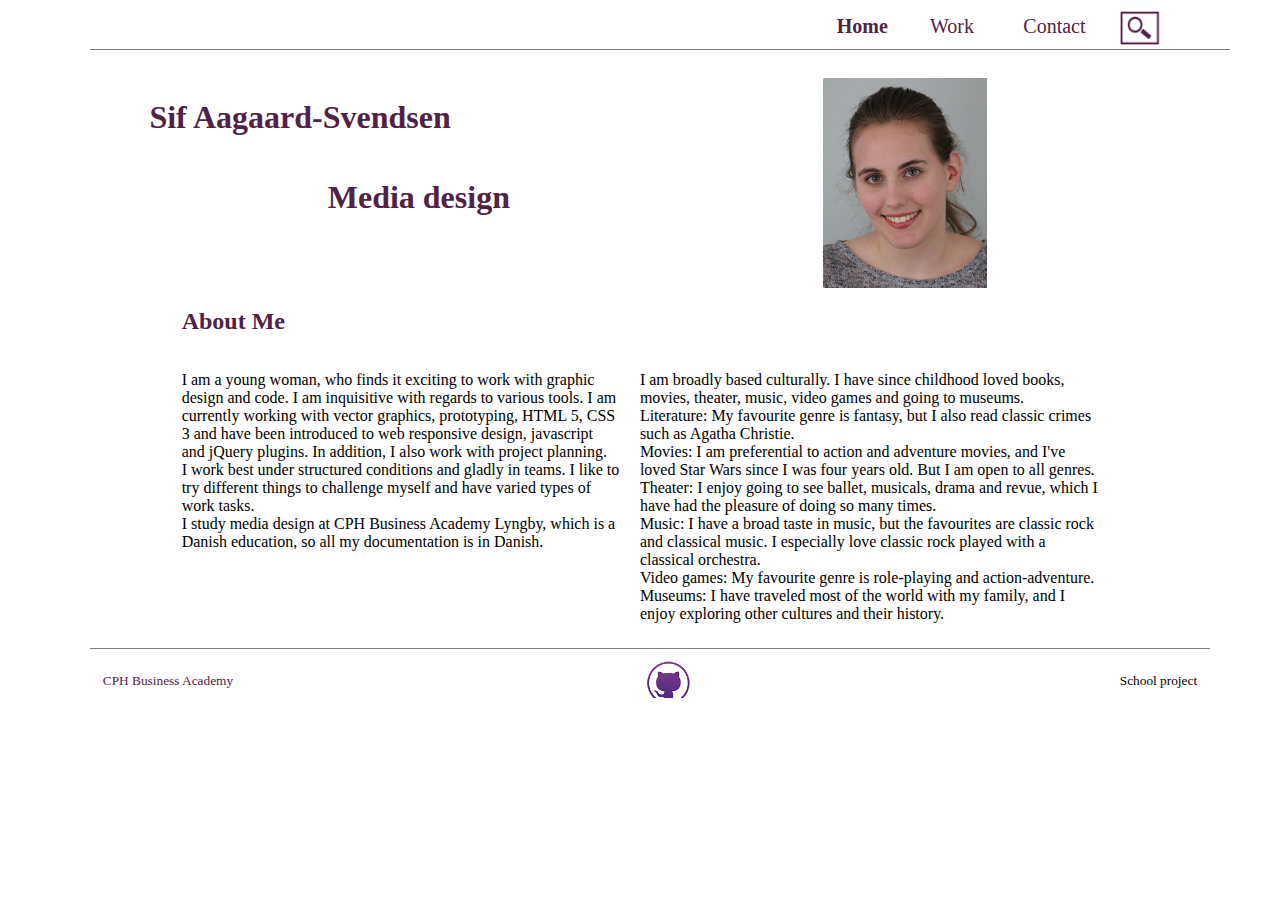
<file: index.html>
<!doctype html>
<html lang="en">
<head>
<meta charset="UTF-8">
<meta name="description" content="Portfolio of  Sif Aagaard-Svendsen, who finds it exciting to work with graphic design and code, and studies multimedia design at CPH Business Academy.">
<meta name="keywords" content="Sif Aagaard-Svendsen, portfolio, multimedia design, cphbusiness, Copenhagen Business Academy, graphic design, web design, code, HTML 5, CSS 3, javascript, vector graphics, jQuery, project planning, prototyping">
<meta name="viewport" content="width=device-width, initial scale=1.0">
<title>Home</title>
	<link rel="stylesheet" href="styles/stylesheet.css">
	<script async src="https://www.googletagmanager.com/gtag/js?id=UA-135476470-1"></script>
<script>
  window.dataLayer = window.dataLayer || [];
  function gtag(){dataLayer.push(arguments);}
  gtag('js', new Date());

  gtag('config', 'UA-135476470-1');
</script>
</head>

<body>
	<div id="container" class="grid grid-pad">
	<div id="nav" class="col-1-1">
	<nav class="col-1-3 push-right mobile-col-1-1">
		<a href="#" id="page" class="col-1-4 mobile-col-1-4">Home</a>
		<a href="pages/work.html" class="col-1-4 mobile-col-1-4">Work</a>
		<a href="pages/contact.html" class="col-1-4 mobile-col-1-4">Contact</a>
		<img src="images/icons/search-icon.png" alt="search icon" class="col-1-4 mobile-col-1-4">
	</nav>
	</div>
		
	<div id="main" class="home col-1-1">
        <div class="title col-8-12">
          <h1 class="name push-1-12 mobile-col-1-1">Sif Aagaard-Svendsen</h1>
          <h1 class="mediadesign push-1-3 mobile-col-1-1">Media design</h1>
        </div>
		<img id="photo-me" src="images/photo-me.jpg" alt="Sif Aagaard-Svendsen" class="col-1-6 hide-on-mobile">
	  <h2 class="push-1-12 col-11-12">About Me</h2>
		<div class="content col-1-1">
			<p class="push-1-12 col-5-12">I am a young woman, who finds it exciting to work with graphic design and code.  I am inquisitive with regards to various tools. I am currently working with vector graphics, prototyping, HTML 5, CSS 3 and have been introduced to web responsive design, javascript and jQuery plugins. In addition, I also work with project planning.<br> 
			I work best under structured conditions and gladly in teams. I like to try different things to challenge myself and have varied types of work tasks.<br> 
			I study media design at CPH Business Academy Lyngby, which is a Danish education, so all my documentation is in Danish. <br><br></p>
			<p class="col-5-12">I am broadly based culturally. I have since childhood loved books, movies, theater, music, video games and going to museums.<br> 
			Literature: My favourite genre is fantasy, but I also read classic crimes such as Agatha Christie.<br> 
			Movies: I am preferential to action and adventure movies, and I've loved Star Wars since I was four years old. But I am open to all genres.<br>
			Theater: I enjoy going to see ballet, musicals, drama and revue, which I have had the pleasure of doing so many times.<br>
			Music: I have a broad taste in music, but the favourites are classic rock and classical music. I especially love classic rock played with a classical orchestra.<br>
			Video games: My favourite genre is role-playing and action-adventure.<br>
			Museums: I have traveled most of the world with my family, and I enjoy exploring other cultures and their history. </p>
		</div>
	</div>
	<div id="footer" class="col-1-1">
		<footer>
			<small class="col-1-3 mobile-col-1-3"><a href="https://www.cphbusiness.dk/english" target="_blank">CPH Business Academy</a></small>
			<div class="col-1-3 mobile-col-1-3"><a href="https://github.com/SifAa" target="_blank" class="push-6-12 mobile-col-1-1"> <img src="images/icons/github-icon-small.png" alt="github profile"></a></div>
			<div class="col-1-3 mobile-col-1-3"><small class="push-right">School project</small></div>
		</footer>
	</div>
	</div>
</body>
</html>
</file>
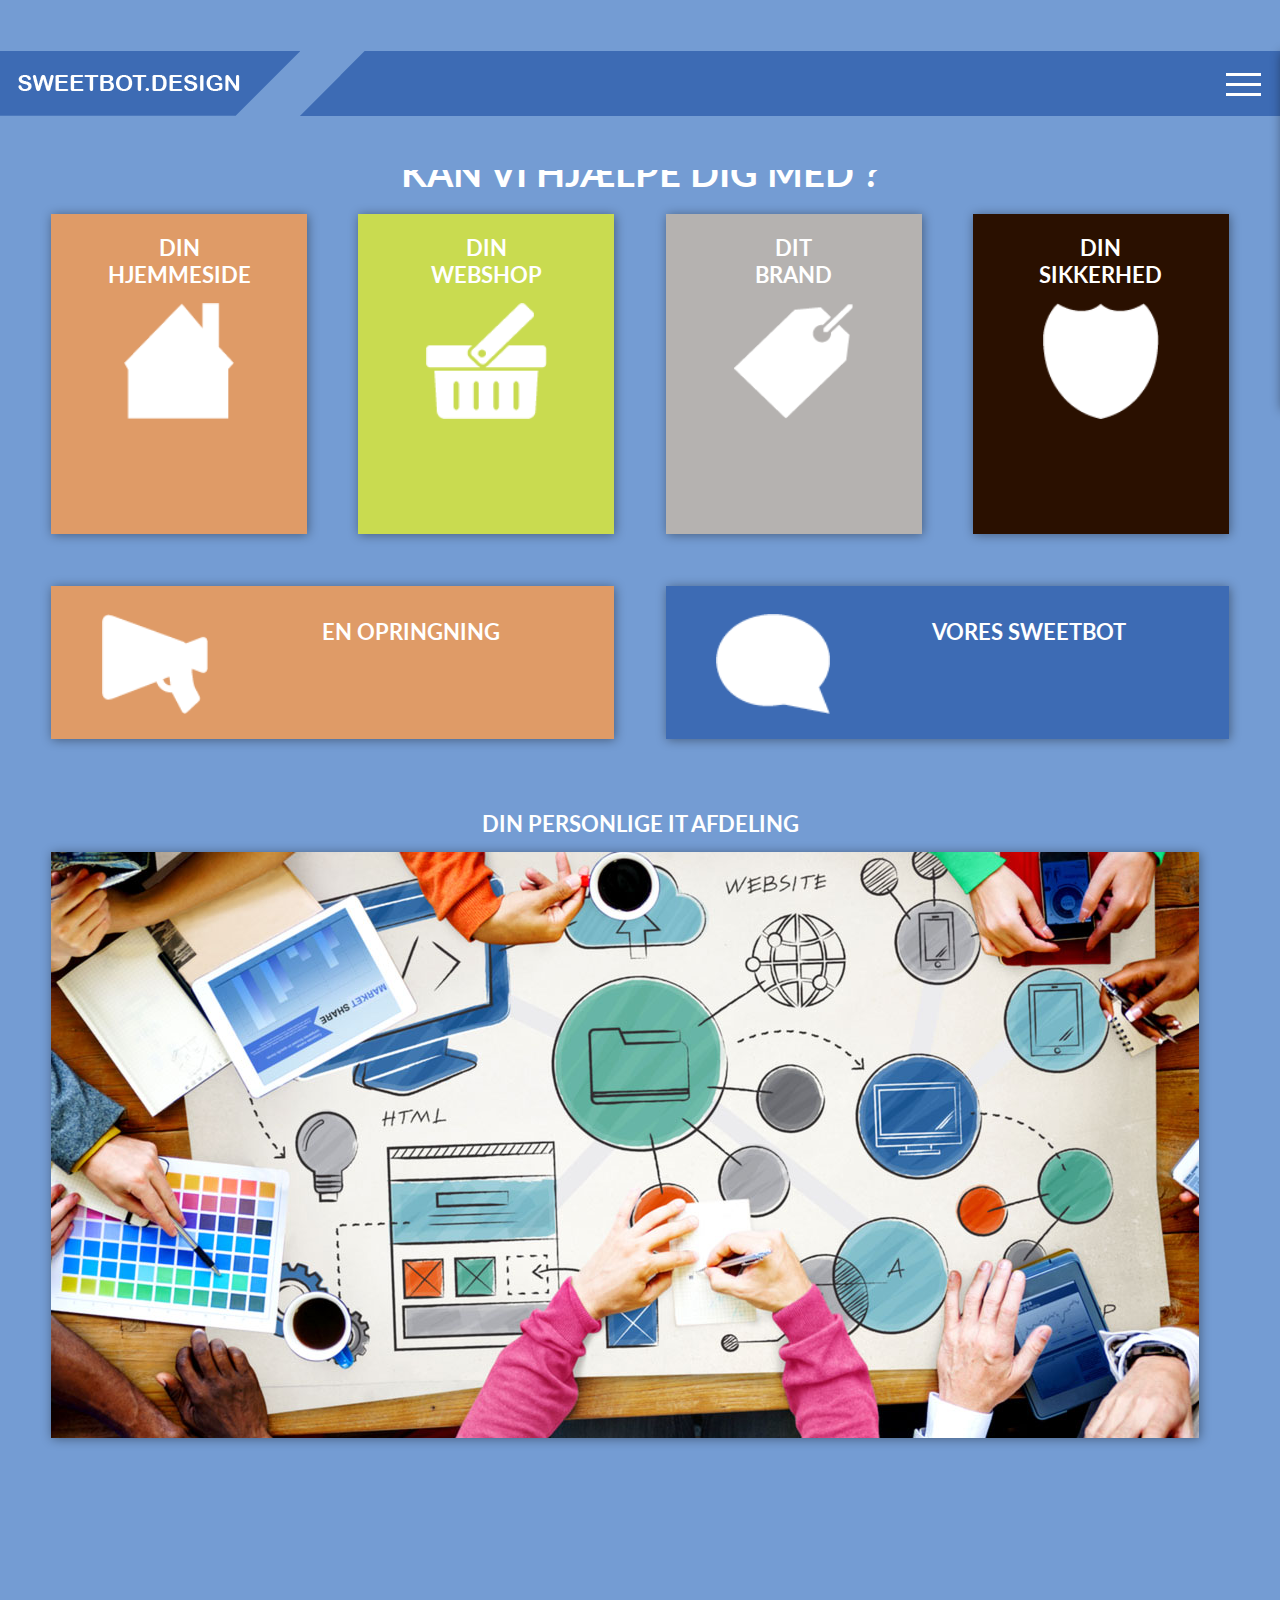
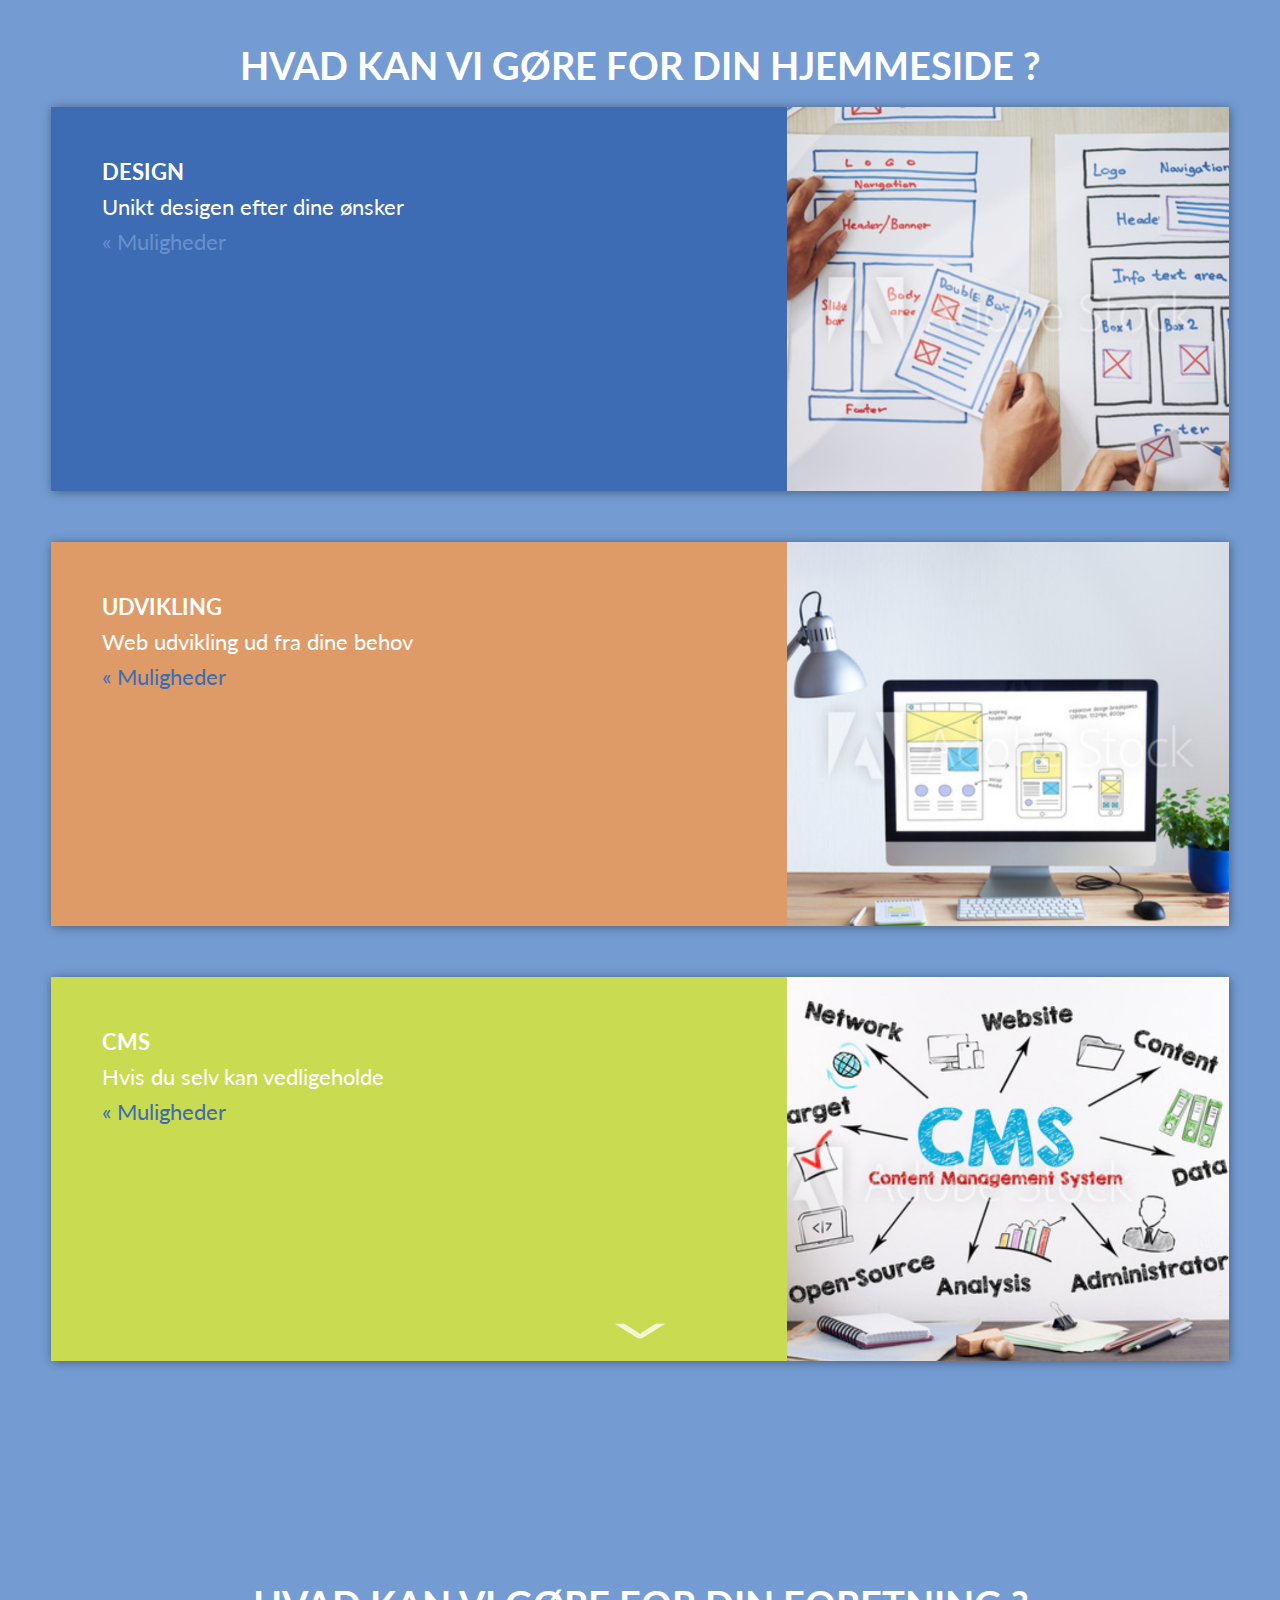
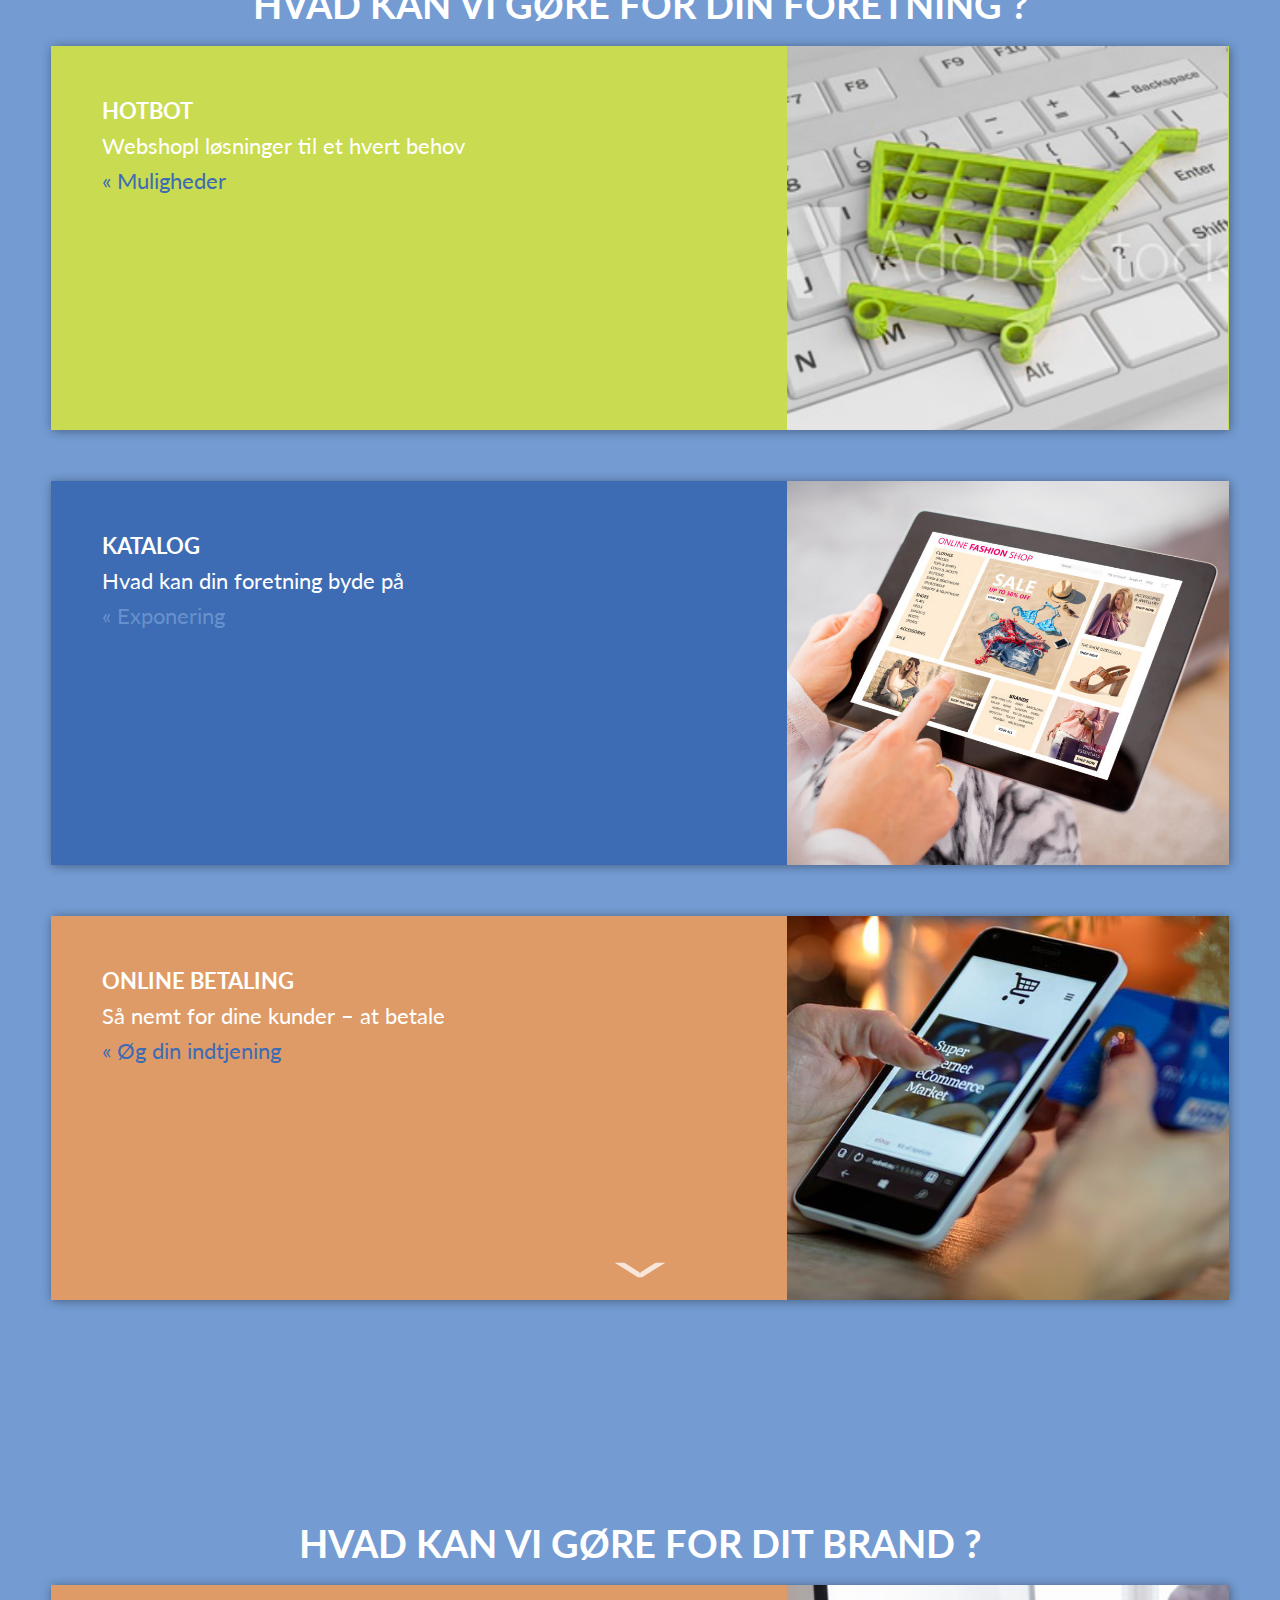
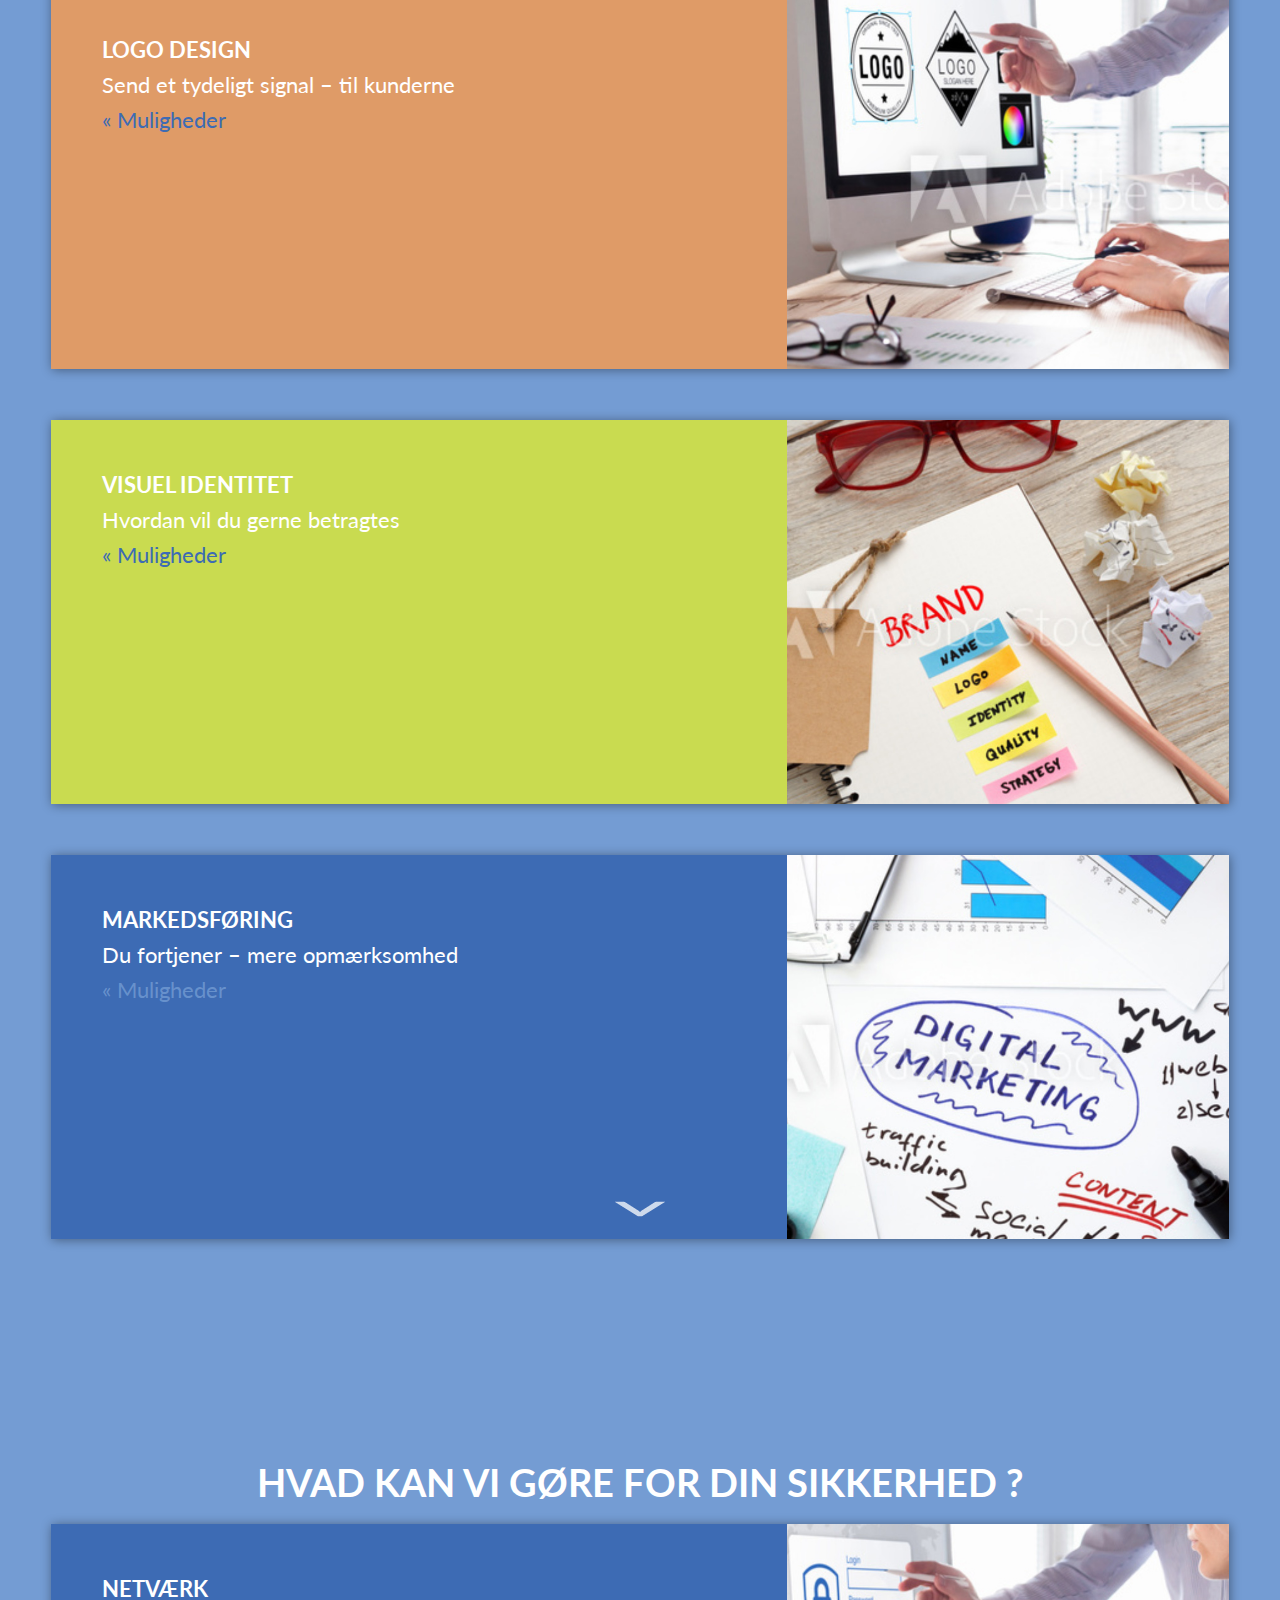
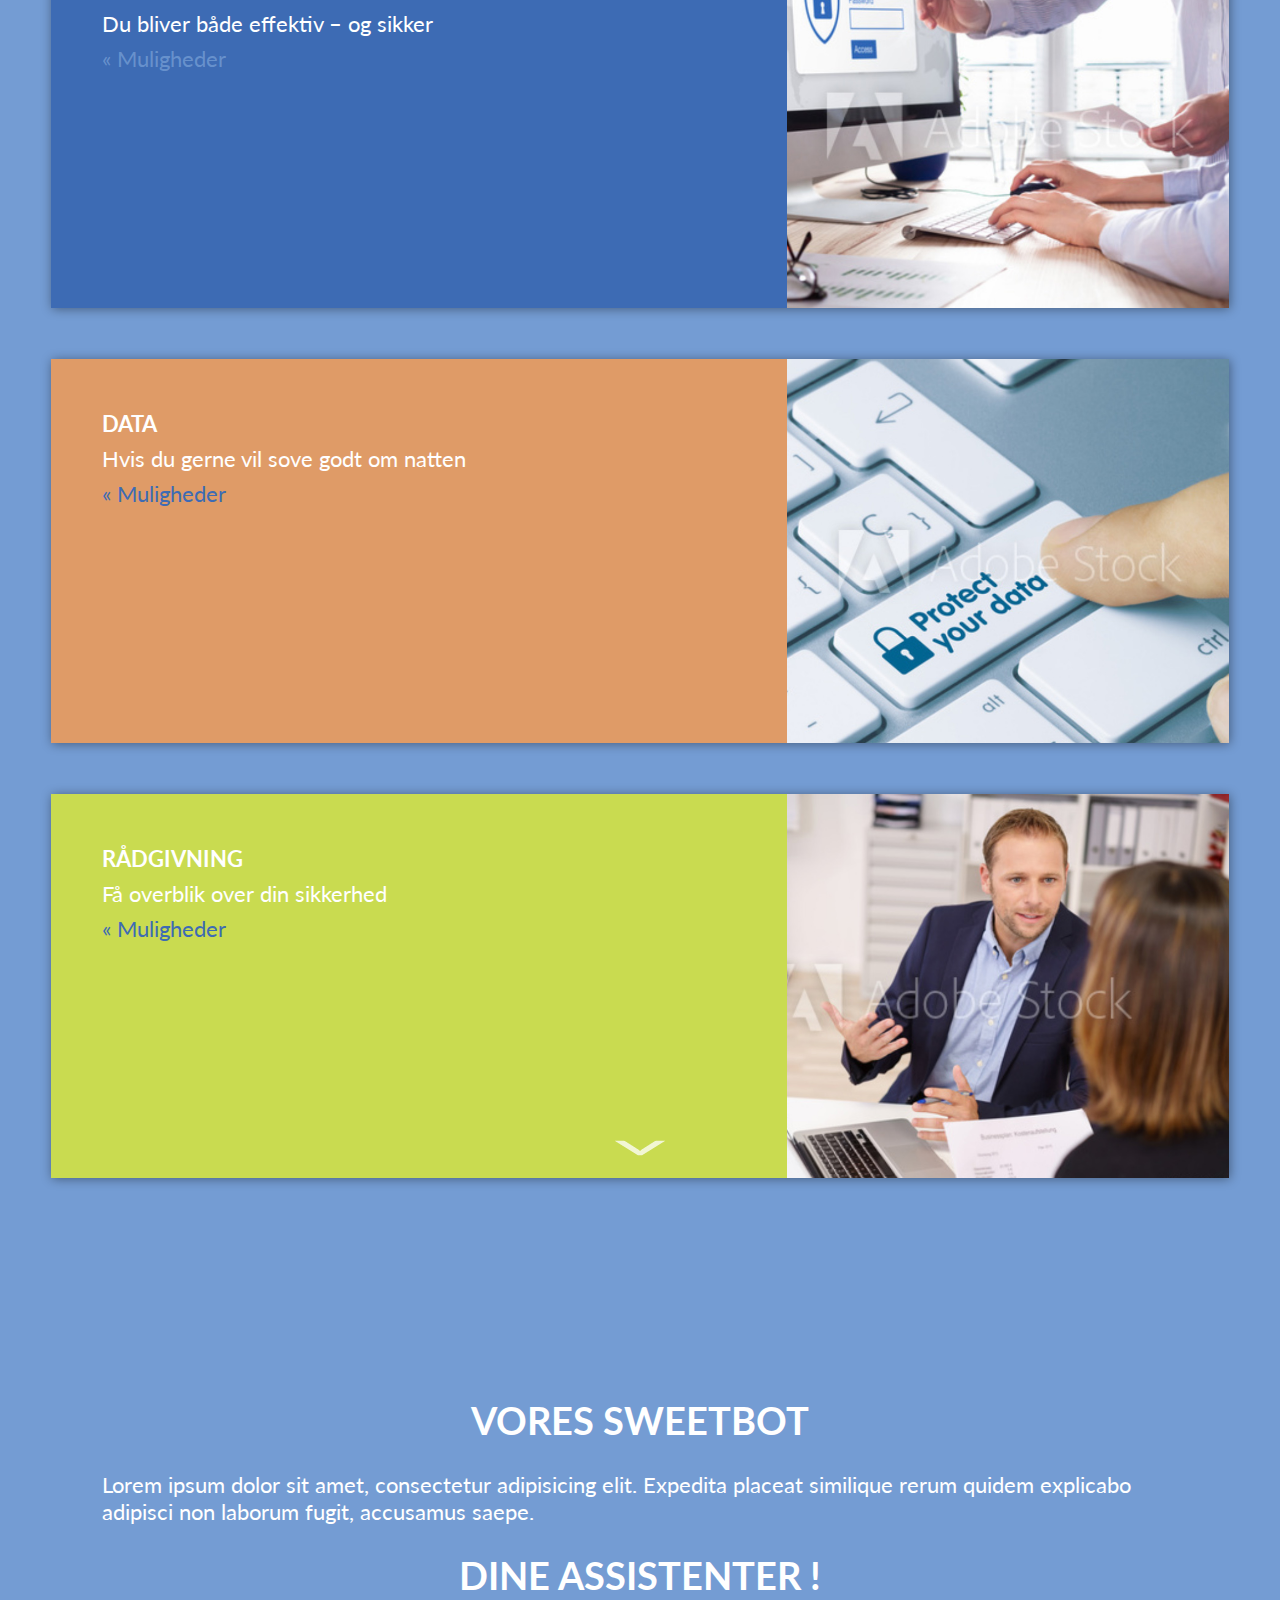
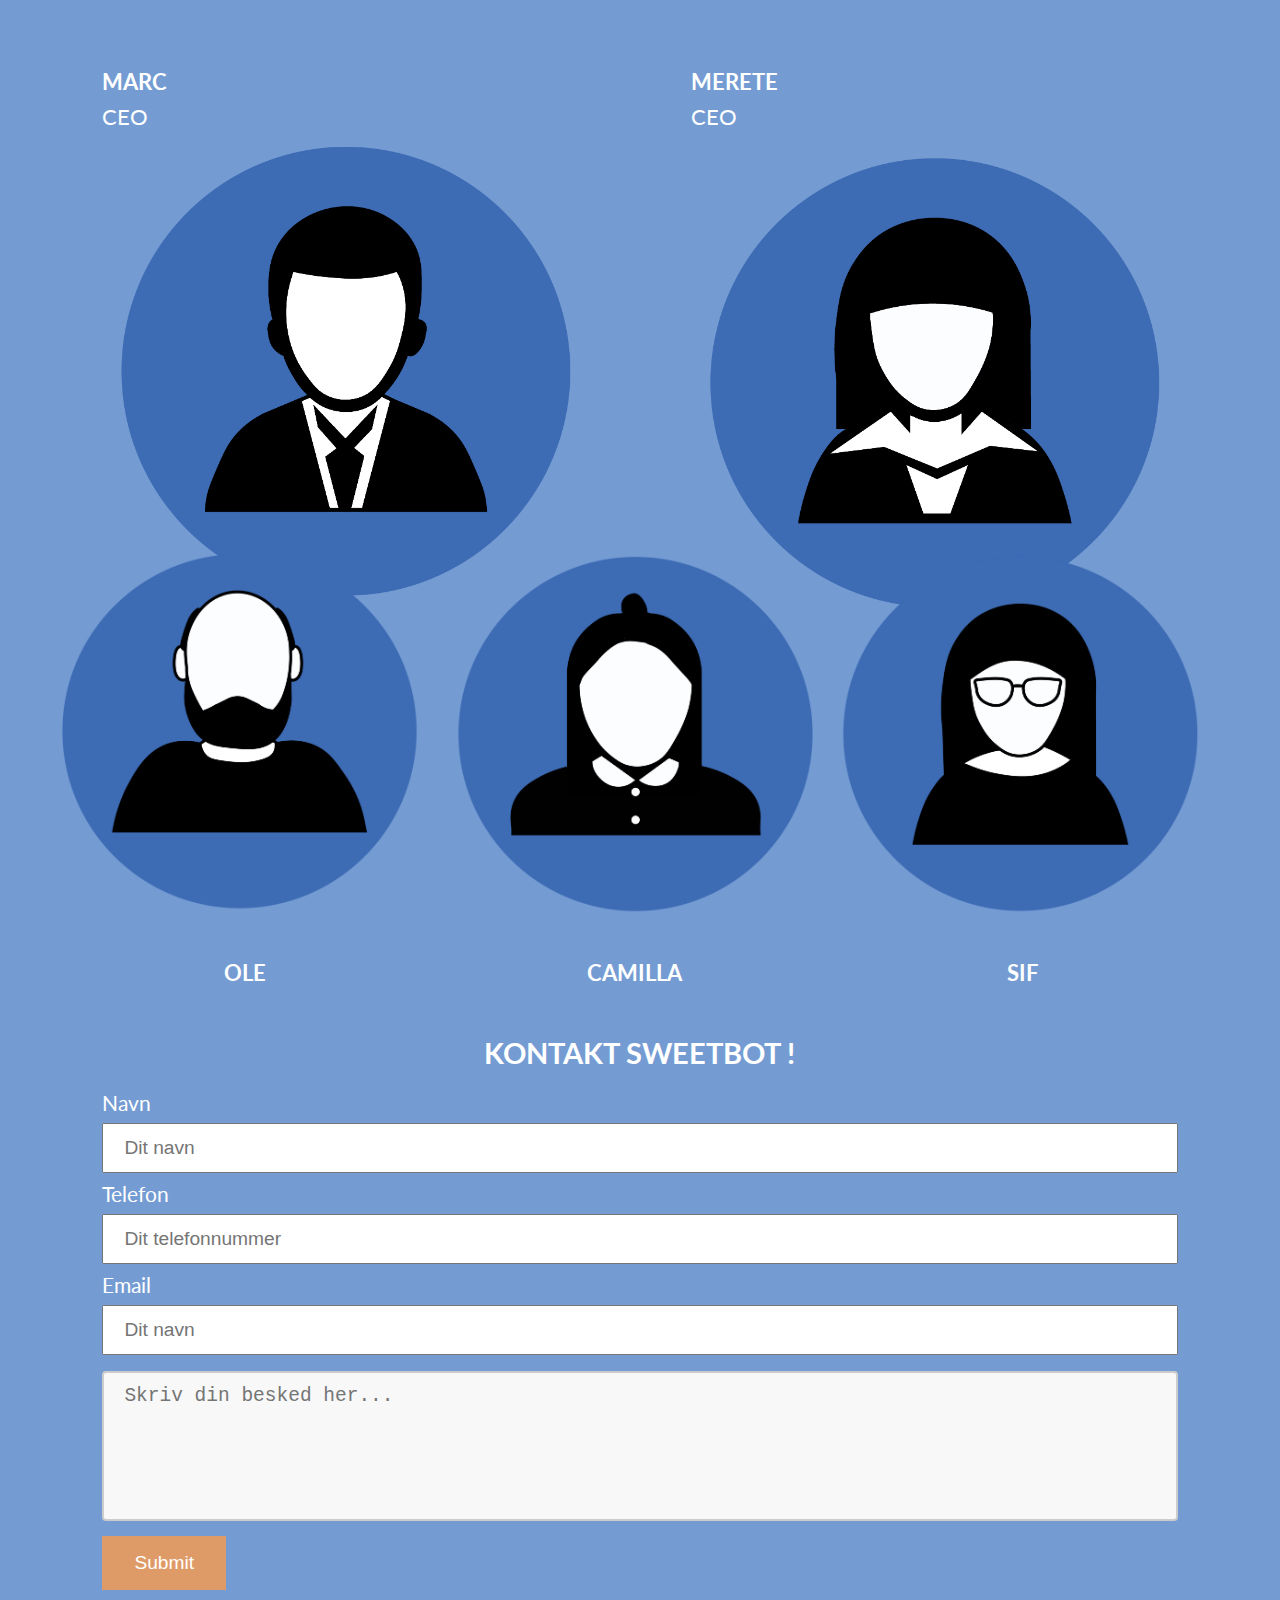
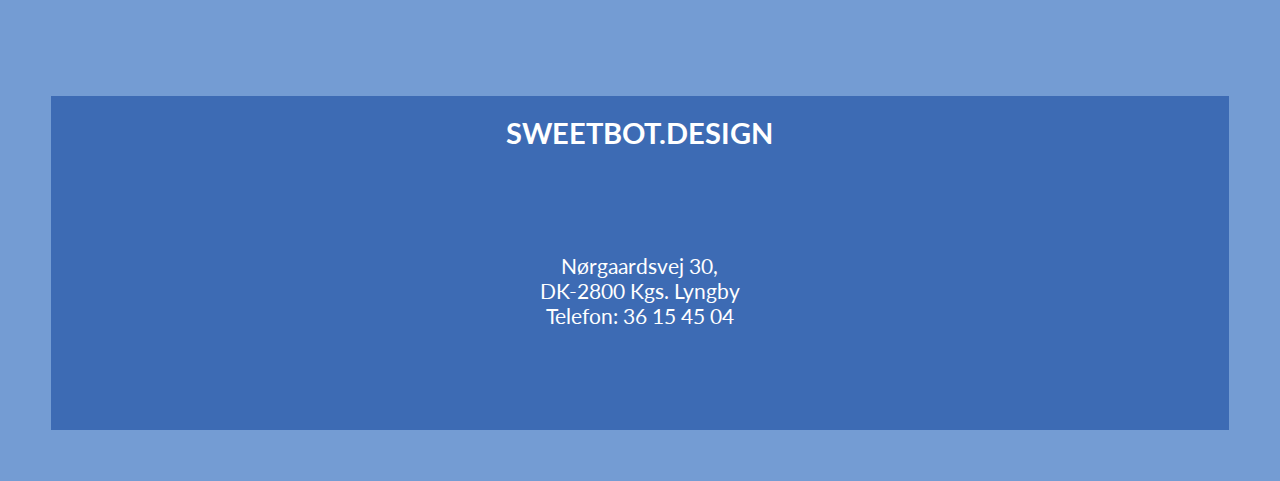
<file: pages/work/sweetbot/index.html>
<!DOCTYPE html>
<html lang="en">
<head>
<meta charset="UTF-8">
<meta name="viewport" content="width=device-width, initial-scale=1.0">
<meta http-equiv="X-UA-Compatible" content="ie=edge">
<title>Sweetbot</title>
<script src="https://ajax.googleapis.com/ajax/libs/jquery/3.3.1/jquery.min.js"></script>
<script src="scripts/script.js"></script>
<script src="scripts/valideringKontaktOs.js"></script>
<script src="scripts/valideringKontaktMig.js"></script>
<link rel="stylesheet" href="styles/style.css">
</head>
<body>
<div class="header"> <img class="menu-background" src="images/menubar.png" alt="Baggrund til menu" > </div>
<!-- MENU START -->
<nav class="burgerMenu shadow">
  <button	class="burgerMenuBotton"> <span></span> </button>
  <ul>
    <li><a class="burgerLink" href="#home">Forside</a></li>
    <li><a class="burgerLink" href="#hjemmeside">Din hjemmeside</a></li>
    <li><a class="burgerLink" href="#webshop">Din webshop</a></li>
    <li><a class="burgerLink" href="#brand">Dit brand</a></li>
    <li><a class="burgerLink" href="#sikkerhed">Din sikkerhed</a></li>
    <li><a class="burgerLink" href="#sweetbot">Vores Sweetbot</a></li>
  </ul>
  <a href="#hotbot">
  <div class="hotbot"></div>
  </a> </nav>

<!-- MENU SLUT -->

<section id="home" class="page"> <a href="#home"><img class="logo startLogo" src="images/logo.png" alt="Logo" ></a>
  <div class="pageContainer">
    <h1 class="white">KAN VI HJÆLPE DIG MED ?</h1>
    <div class="innerHome">
      <div class="homeProductLink orange shadow"> <a class="productNavLink" href="#hjemmeside">
        <h2>Din <br>
          hjemmeside</h2>
        <img src="images/ikon_hjemmeside.png" alt="Ikon"/></a> </div>
      <div class="homeProductLink green shadow"> <a class="productNavLink" href="#webshop">
        <h2>Din <br>
          webshop</h2>
        <img src="images/ikon_webshop.png" alt="Ikon"/></a> </div>
      <div class="homeProductLink grey shadow"> <a class="productNavLink" href="#brand">
        <h2>Dit <br>
          brand</h2>
        <img src="images/ikon_brand.png" alt="Ikon"/></a> </div>
      <div class="homeProductLink black shadow"> <a class="productNavLink" href="#sikkerhed">
        <h2>Din <br>
          sikkerhed</h2>
        <img src="images/ikon_sikkerhed.png" alt=""/></a> </div>
      <div class="overlay">
        <div id="form_container">
          <form id="kontaktMig"	>
            <div class="form_description">
              <h2>Kontakt mig</h2>
              <p>Send os navn og nummer, <br>
                Så giver dig et kald.</p>
            </div>
            <label class="description" for="InputNavn2">Navn </label>
            <div>
              <input id="InputNavn2" name="navn1" class="element text medium" type="text" maxlength="255" value="" placeholder="Dit navn"/>
            </div>
            <label class="description" for="InputTelnummer2">Telefon </label>
            <div>
              <input id="InputTelnummer2" name="telefon1" class="element text medium" type="text" maxlength="255" value="" placeholder="Dit telefonnummer"/>
            </div>
            <p>Vedrørende</p>
            <label class="formContainer">Min hjemmeside
              <input type="checkbox" >
              <span class="checkmark"></span> </label>
            <label class="formContainer">Min webshop
              <input type="checkbox">
              <span class="checkmark"></span> </label>
            <label class="formContainer">Mit brand
              <input type="checkbox">
              <span class="checkmark"></span> </label>
            <label class="formContainer">Min sikkerhed
              <input type="checkbox">
              <span class="checkmark"></span> </label>
            <input id="Formular02" class="button" type="submit" value="Submit" name="submit"/>
            <input id="overlayOff" class="button" type="button" value="Annuler"/>
          </form>
        </div>
      </div>
      <div id="callMe" class="homeNavLink orange shadow"> <img src="images/ikon_opringning.png" alt="Ikon"/>
        <h2>En opringning</h2>
      </div>
      <div class="homeNavLink blue shadow"> <a class="navLink" href="#sweetbot"> <img src="images/ikon_sweetbot.png" alt="Ikon"/>
        <h2>Vores sweetbot</h2>
        </a> </div>
    </div>
    <div class="hideOnMobile hideOnTabletLandscape">
      <h2>Din personlige IT afdeling</h2>
    </div>
    <div class="categoryImage hideOnMobile hideOnTabletLandscape"> <img class="shadow" src="images/web-designer.jpg" alt="Web development"/> </div>
  </div>
</section>
<section id="hjemmeside" class="page"> <a href="#home"><img class="logo altLogo" src="images/logo_hjemmeside.png" alt="Side logo" ></a>
  <div class="pageContainer">
    <h1 class="white">Hvad kan vi gøre for din hjemmeside ?</h1>
    <div class="innerCategory">
      <div class="categoryBox blue shadow"> <a class="categoryText"  href="pages/din_hjemmeside.html#design">
        <h3>Design</h3>
        <p>Unikt desigen efter dine ønsker</p>
		  <span>« Muligheder</span> 
        </a> <a class="categoryImage" href="pages/din_hjemmeside.html#design"> <img src="images/design.jpg"  alt="Web design"/></a> </div>
      <div class="categoryBox orange shadow"> <a class="categoryText"  href="pages/din_hjemmeside.html#udvikling">
        <h3>Udvikling</h3>
        <p>Web udvikling ud fra dine behov</p>
        <span>« Muligheder</span> </a> <a class="categoryImage" href="pages/din_hjemmeside.html#udvikling"> <img src="images/udvikling.png"  alt=""/></a> </div>
      <div class="categoryBox green shadow"> <a class="categoryText"  href="pages/din_hjemmeside.html#cms">
        <h3>CMS</h3>
        <p>Hvis du selv kan vedligeholde</p>
        <span>« Muligheder</span>  </a> <a class="categoryImage" href="pages/din_hjemmeside.html#cms"> <img src="images/cms.jpg"  alt="CMS"/></a> </div>
    </div>
    <div class="nextSection"> <a href="#webshop"><img src="images/next-section.png" alt="Pil ned"/></a> </div>
  </div>
</section>
<section id="webshop" class="page"> <a href="#home"><img class="logo altLogo" src="images/logo_hotbot.png" alt="Hotbot logo" ></a>
  <div class="pageContainer">
    <h1 class="white">Hvad kan vi gøre for din foretning ?</h1>
    <div class="innerCategory">
      <div class="categoryBox green shadow"> <a class="categoryText"  href="pages/din_webshop.html#hotbot">
        <h3>Hotbot</h3>
        <p>Webshopl løsninger til et hvert behov</p>
        <span>« Muligheder</span> </a> <a class="categoryImage" href="pages/din_webshop.html#hotbot"> <img src="images/hotbot-billede.jpg"  alt="Hotbot"/></a> </div>
      <div class="categoryBox blue shadow"> <a class="categoryText"  href="pages/din_webshop.html#katalog">
        <h3>Katalog</h3>
        <p>Hvad kan din foretning byde på</p>
        <span>« Exponering</span> </a> <a class="categoryImage" href="pages/din_webshop.html#katalog"> <img src="images/katalog.jpg"  alt="katalog"/></a> </div>
      <div class="categoryBox orange shadow"> <a class="categoryText"  href="pages/din_webshop.html#betaling">
        <h3>Online Betaling</h3>
        <p>Så nemt for dine kunder – at betale</p>
        <span>« Øg din indtjening</span> </a> <a class="categoryImage" href="pages/din_webshop.html#betaling"> <img src="images/betaling.jpg"  alt="betaling"/></a> </div>
    </div>
    <div class="nextSection"> <a href="#brand"><img src="images/next-section.png" alt="Pil ned"/></a> </div>
  </div>
</section>
<section id="brand" class="page"> <a href="#home"><img class="logo altLogo" src="images/logo_brand.png" alt="Side logo" ></a>
  <div class="pageContainer">
    <h1 class="white">Hvad kan vi gøre for dit brand ?</h1>
    <div class="innerCategory">
      <div class="categoryBox orange shadow"> <a class="categoryText"  href="pages/dit_brand.html#logo-design">
        <h3>Logo Design</h3>
		  <p>Send et tydeligt signal – til kunderne</p>
        <span>« Muligheder</span>
        </a> <a class="categoryImage" href="pages/dit_brand.html#logo-design"> <img src="images/logo-design.jpg"  alt="Logo Design"/></a> </div>
      <div class="categoryBox green shadow"> <a class="categoryText"  href="pages/dit_brand.html#visuel-identitet">
        <h3>Visuel Identitet</h3>
		  <p>Hvordan vil du gerne betragtes</p>
        <span>« Muligheder</span>
        </a> <a class="categoryImage" href="pages/dit_brand.html#visuel-identitet"> <img src="images/visuel-Identitet.jpg"  alt="Visuel Identitet"/></a> </div>
      <div class="categoryBox blue shadow"> <a class="categoryText"  href="pages/dit_brand.html#markedsfoering">
        <h3>MARKEDSFØRING</h3>
		  <p>Du fortjener – mere opmærksomhed</p>
        <span>« Muligheder</span>
        </a> <a class="categoryImage" href="pages/dit_brand.html#markedsfoering"> <img src="images/markedsfoering.jpg"  alt="Markedsføring"/></a> </div>
    </div>
    <div class="nextSection"> <a href="#sikkerhed"><img src="images/next-section.png" alt="Pil ned"/></a> </div>
  </div>
</section>
<section id="sikkerhed" class="page"> <a href="#home"><img class="logo altLogo" src="images/logo_sikkerhed.png" alt="Side logo" ></a>
  <div class="pageContainer">
    <h1 class="white">Hvad kan vi gøre for din sikkerhed ?</h1>
    <div class="innerCategory">
      <div class="categoryBox blue shadow"> <a class="categoryText"  href="pages/din_sikkerhed.html#netvaerk">
        <h3>Netværk</h3>
		  <p>Du bliver både effektiv – og sikker</p>
        <span>« Muligheder</span>
        </a> <a class="categoryImage" href="pages/din_sikkerhed.html#netvaerk"> <img src="images/netvaerks-sikkerhed.jpg"  alt="Netværks Sikkerhed"/></a> </div>
      <div class="categoryBox orange shadow"> <a class="categoryText"  href="pages/din_sikkerhed.html#data">
        <h3>Data</h3>
		  <p>Hvis du gerne vil sove godt om natten</p>
        <span>« Muligheder</span>
        </a> <a class="categoryImage" href="pages/din_sikkerhed.html#data"> <img src="images/data-sikkerhed.jpg"  alt="Data Sikkerhed"/></a> </div>
      <div class="categoryBox green shadow"> <a class="categoryText"  href="pages/din_sikkerhed.html#raadgivning">
        <h3>Rådgivning</h3>
		  <p>Få overblik over din sikkerhed</p>
        <span>« Muligheder</span>
        </a> <a class="categoryImage" href="pages/din_sikkerhed.html#raadgivning"> <img src="images/raadgivning.jpg"  alt="rådgivning"/></a> </div>
    </div>
    <div class="nextSection"> <a href="#sweetbot"><img src="images/next-section.png" alt="Pil ned"/></a> </div>
  </div>
</section>
<section id="sweetbot" class="page"> <!--<img class="logo altLogo" src="images/logo_sikkerhed.png" alt="" >-->
  <div class="pageContainer">
	<h1 class="white">Vores Sweetbot</h1>  
	  <div class="innerProfile">
      <div class="profile">
        <p id="contact">Lorem ipsum dolor sit amet, consectetur adipisicing elit. Expedita placeat similique rerum quidem explicabo adipisci non laborum fugit, accusamus saepe. </p>
      </div>
    </div>
    <h1 class="white">Dine assistenter !</h1>
    <div class="innerProfile">
      <div class="avetarsBox"> <a class="categoryText"  href="pages/404.html">
        <h3>Marc</h3>
        <p>CEO</p>
        <img src="images/avatars-01.png"  alt="Marc"/></a> <a class="categoryText"  href="pages/404.html">
        <h3>Merete</h3>
        <p>CEO</p>
        <img src="images/avatars-02.png"  alt="Merete"/></a> </div>
      <div class="avetarsBox3"> <a class="categoryImage" href="pages/404.html"> <img src="images/avatars-03.png"  alt="Ole"/></a> <a class="categoryImage" href="pages/404.html"> <img src="images/avatars-04.png"  alt="Camilla"/></a> <a class="categoryImage" href="pages/404.html"> <img src="images/avatars-05.png"  alt="Sif"/></a>
        <h3>Ole</h3>
        <h3>Camilla</h3>
        <h3>Sif</h3>
      </div>
    </div>
    <div  class="innerProfile">
      <div class="contact">
        <div id="contactFormContainer">
          <form id="kontaktOs"	method="post" action="pages/subpage.html">
            <div class="form_description"> <a href="#contact">
              <h2>Kontakt sweetbot !</h2>
              </a> </div>
            <label class="description" for="InputNavn">Navn </label>
            <div>
              <input id="InputNavn" name="navn" class="element text medium" type="text" maxlength="255" value="" placeholder="Dit navn"/>
            </div>
            <label class="description" for="InputTelnummer">Telefon </label>
            <div>
              <input id="InputTelnummer" name="telefon" class="element text medium" type="text" maxlength="255" value="" placeholder="Dit telefonnummer"/>
            </div>
            <label class="description" for="InputMail">Email </label>
            <div>
              <input id="InputMail" name="email" class="element text medium" type="text" maxlength="255" value="" placeholder="Dit navn"/>
            </div>
            <textarea id="InputBesked" placeholder="Skriv din besked her..."></textarea>
            <input id="Formular01" class="button" type="submit" value="Submit" />
          </form>
        </div>
      </div>
      <div class="innerProfile address">
        <div class="contact blue ">
          <h2>SWEETBOT.DESIGN</h2>
          <p>Nørgaardsvej 30, <br>
            DK-2800 Kgs. Lyngby <br>
            Telefon: 36 15 45 04</p>
        </div>
      </div>
    </div>
  </div>
</section>
</body>
</html>
</file>
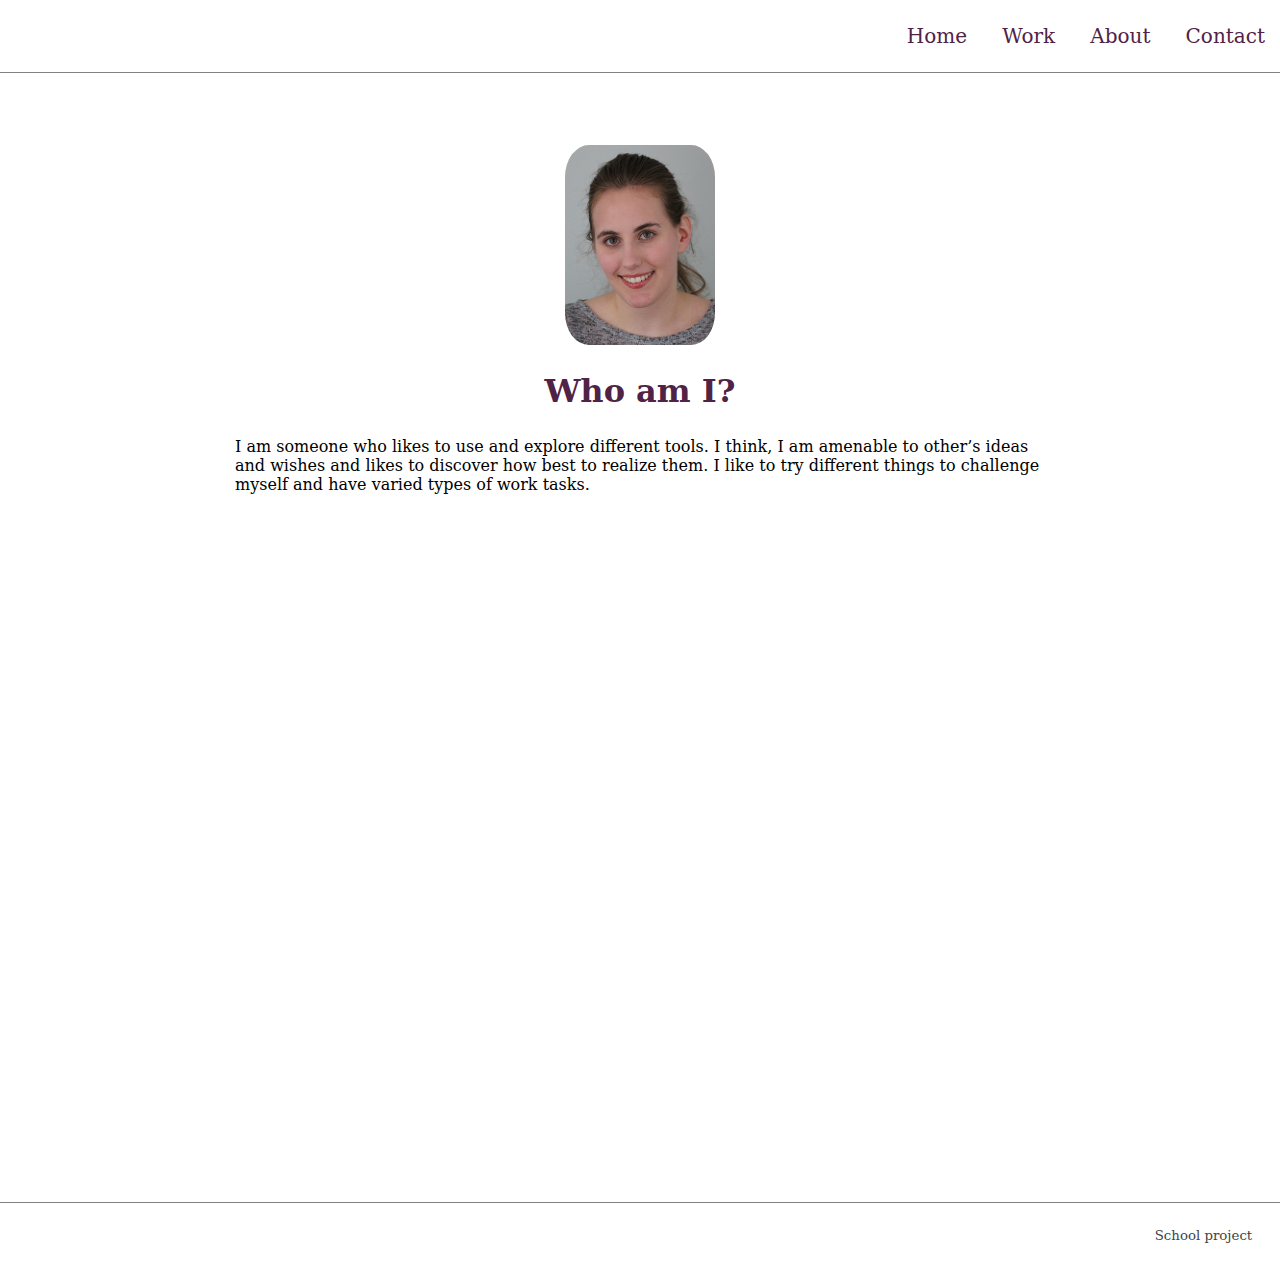
<file: pages/about.html>
<!doctype html>
<html lang="en">
<head>
<meta charset="UTF-8">
<title>About</title>
	<link rel="stylesheet" href="../styles/styles.css" type="text/css">
</head>

<body>
	<div id="container">
	<div id="nav">
	<nav>
		<a href="../index.html">Home</a>
		<a href="work.html">Work</a>
		<a href="#">About</a>
		<a href="contact.html">Contact</a>
	</nav>
	</div>
	<img src="../images/photo-me.jpg" width="150" height="200" alt="me" class="about"/>
	<div id="header" class="about">
		  <h1>Who am I?</h1>
	  </div>	
	<div id="main" class="about">
		<p>I am someone who likes to use and explore different tools. I think, I am amenable to other’s ideas and wishes and likes to discover how best to realize them. I like to try different things to challenge myself and have varied types of work tasks. </p>
	</div>
		
	<div id="footer">
		<footer><small>School project</small></footer>
	</div>
	</div>
</body>
</html>
</file>
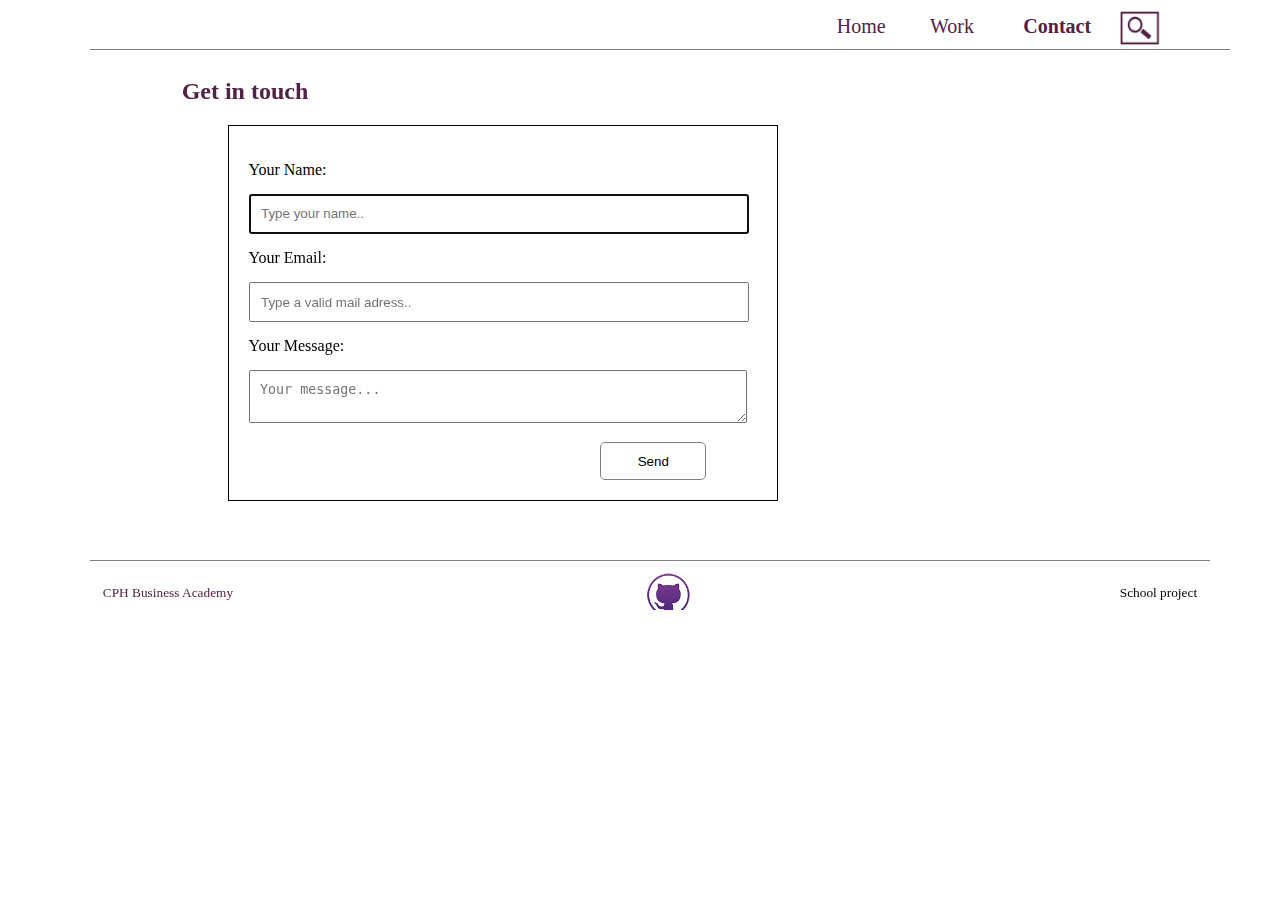
<file: pages/contact.html>
<!doctype html>
<html lang="en">
<head>
<meta charset="UTF-8">
<meta name="description" content="Portfolio for Sif Aagaard-Svendsen contact page. Fill out the form to get in touch.">
<meta name="keywords" content="Sif Aagaard-Svendsen, portfolio, multimedia design, cphbusiness, Copenhagen Business Academy, contact, get in touch, form,">
	<meta name="viewport" content="width=device-width, initial scale=1.0">
<title>Get in touch</title>
	<link rel="stylesheet" href="../styles/stylesheet.css">
	<script async src="https://www.googletagmanager.com/gtag/js?id=UA-135476470-1"></script>
<script>
  window.dataLayer = window.dataLayer || [];
  function gtag(){dataLayer.push(arguments);}
  gtag('js', new Date());

  gtag('config', 'UA-135476470-1');
</script>
</head>

<body>
<div id="container" class="grid grid-pad">
  <div id="nav" class="col-1-1">
    <nav class="col-1-3 push-right mobile-col-1-1">
		<a href="../index.html" class="col-1-4 mobile-col-1-4">Home</a>
		<a href="work.html" class="col-1-4 mobile-col-1-4">Work</a>
		<a href="#" id="page" class="col-1-4 mobile-col-1-4">Contact</a>
		<img src="../images/icons/search-icon.png" alt="search icon" class="col-1-4 mobile-col-1-4">
	</nav>
  </div>
  <div id="main" class="contact col-1-1">
    <h2 class="push-1-12">Get in touch</h2>
    <!-- webform -->
    <form action="mailto:cph-sa300@cphbusiness.dk" method="post" enctype="text/plain" class="col-1-2 push-1-8">
      <p>
        <label>Your Name:</label>
      </p>
      <p>
        <input type="text" name="name" placeholder="Type your name.." autofocus required>
      </p>
      <p>
        <label>Your Email:</label>
      </p>
      <p>
        <input type="email" name="email" placeholder="Type a valid mail adress.." required>
      </p>
      <p>
        <label>Your Message:</label>
      </p>
      <p>
        <textarea name="comment" placeholder="Your message..."></textarea>
      </p>
      <input type="submit" value="Send" id="send" class="push-2-3">
    </form>
  </div>
	<div id="footer" class="col-1-1">
		<footer>
			<small class="col-1-3 mobile-col-1-3"><a href="https://www.cphbusiness.dk/english" target="_blank">CPH Business Academy</a></small>
			<div class="col-1-3 mobile-col-1-3"><a href="https://github.com/SifAa" target="_blank" class="push-6-12 mobile-col-1-1"> <img src="../images/icons/github-icon-small.png" alt="github profile"></a></div>
			<div class="col-1-3 mobile-col-1-3"><small class="push-right">School project</small></div>
		</footer>
	</div>
</div>
</body>
</html>
</file>
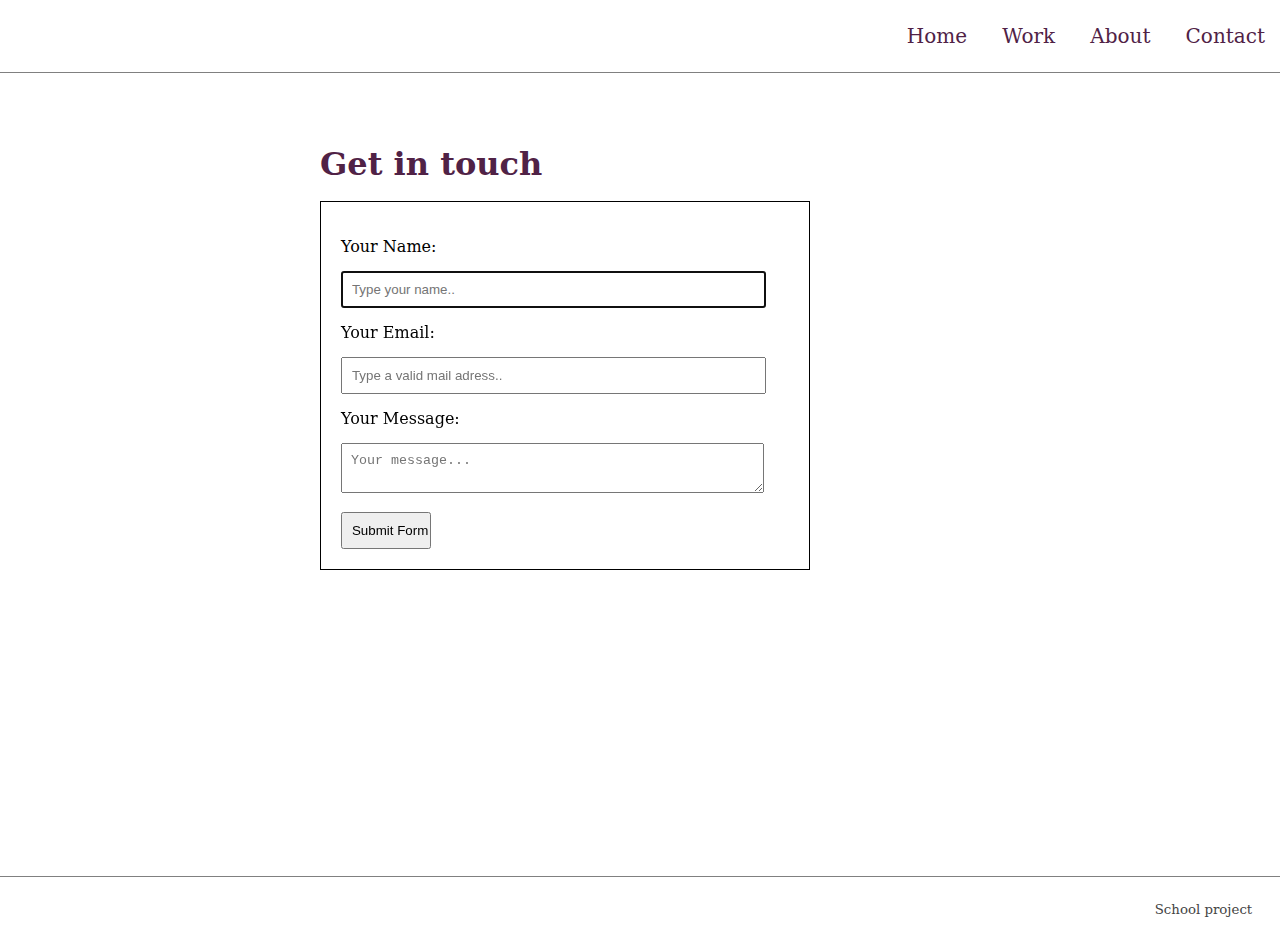
<file: pages/work/build-your-portfolio/pages/contact.html>
<!doctype html>
<html lang="en">
<head>
<meta charset="UTF-8">
<title>Contact</title>
	<link rel="stylesheet" href="../styles/styles.css" type="text/css">
</head>

<body>
	<div id="container">
	<div id="nav">
	<nav>
		<a href="../index.html">Home</a>
		<a href="work.html">Work</a>
		<a href="about.html">About</a>
		<a href="#">Contact</a>
	</nav>
	</div>
	<div id="header" class="contact">
		<h1>Get in touch</h1>
	</div>	
 	<div id="main" class="contact"> 
    <!-- webform -->
    <form action="mailto:cph-sa300@cphbusiness.dk" method="post" enctype="text/plain">
      <p>
        <label>Your Name:</label>
      </p>
      <p>
        <input type="text" name="name" placeholder="Type your name.." autofocus required>
      </p>
      <p>
        <label>Your Email:</label>
      </p>
      <p>
        <input type="email" name="email" placeholder="Type a valid mail adress.." required>
      </p>
      <p>
        <label>Your Message:</label>
      </p>
      <p>
        <textarea name="comment" placeholder="Your message..."></textarea>
      </p>
      <input type="submit" value="Submit Form" id="send">
    </form>
  	</div>
		
	<div id="footer">
		<footer><small>School project</small></footer>
	</div>
	</div>
</body>
</html>
</file>
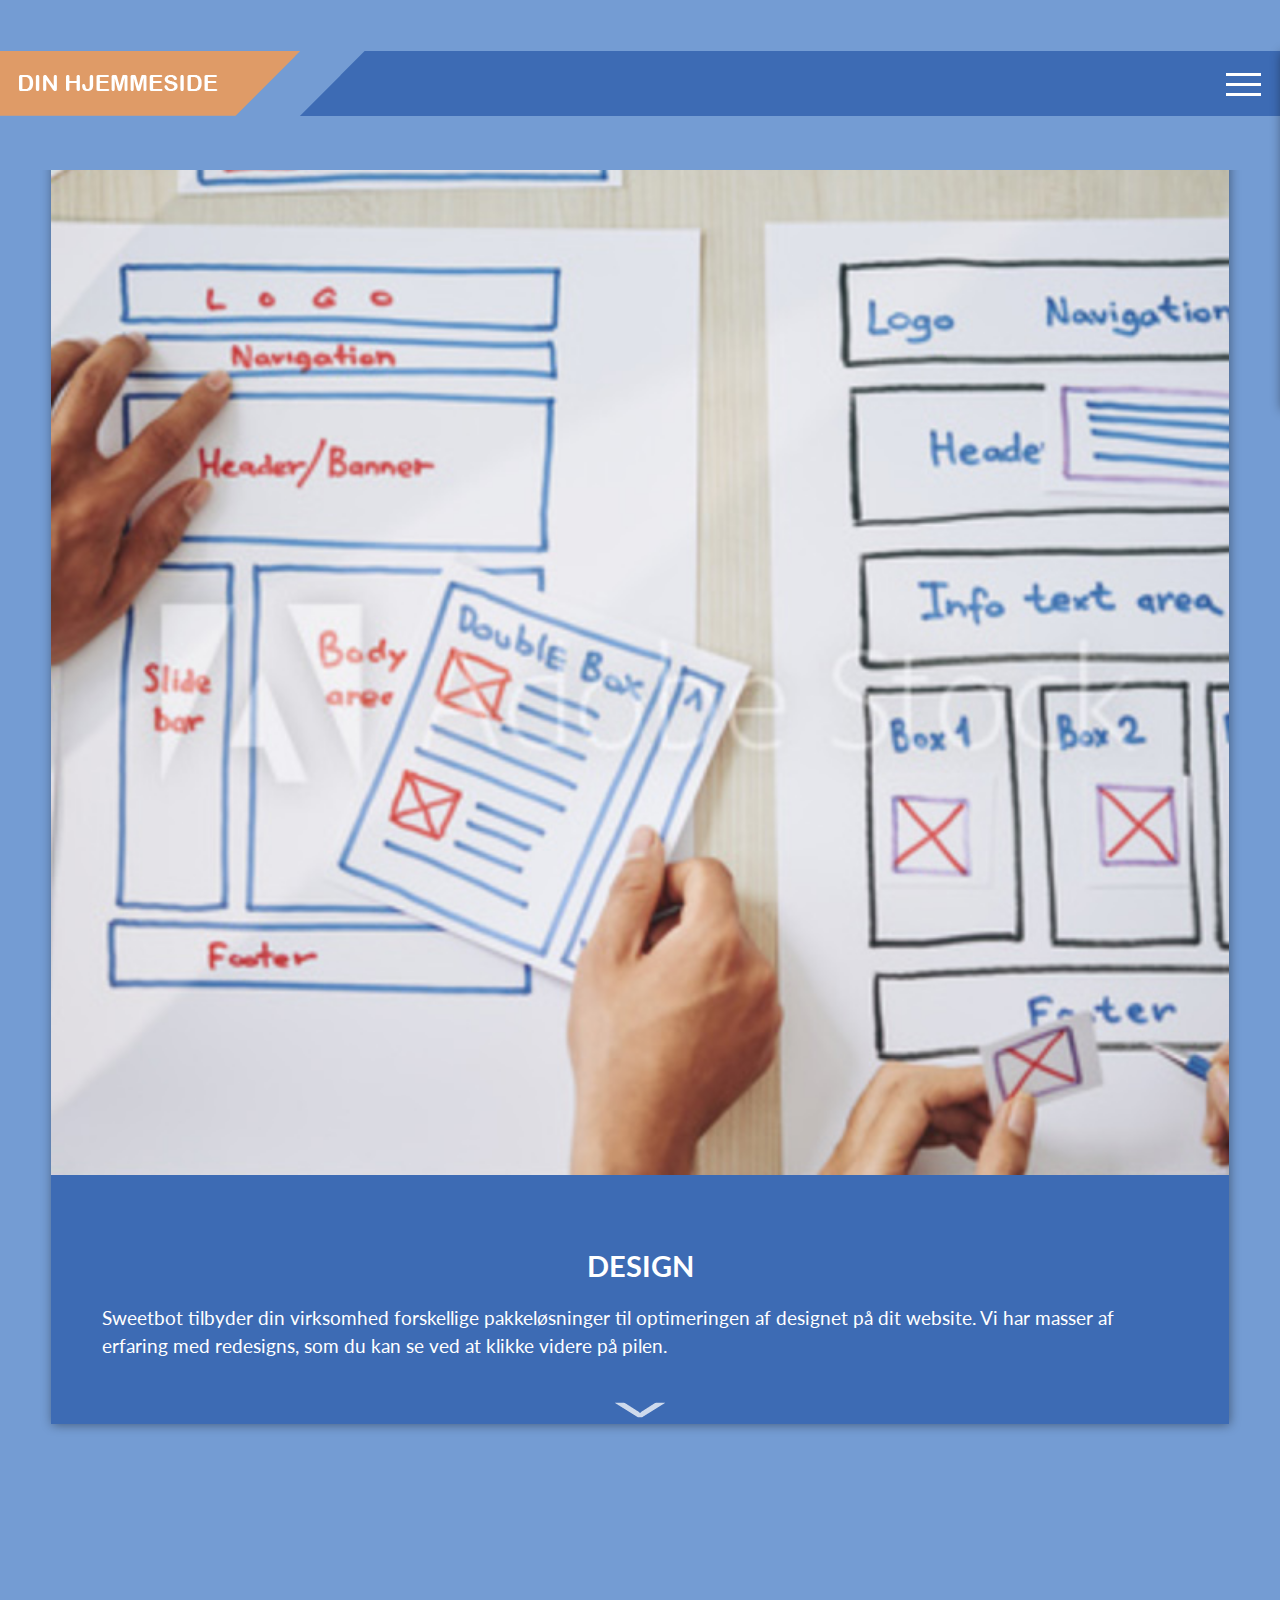
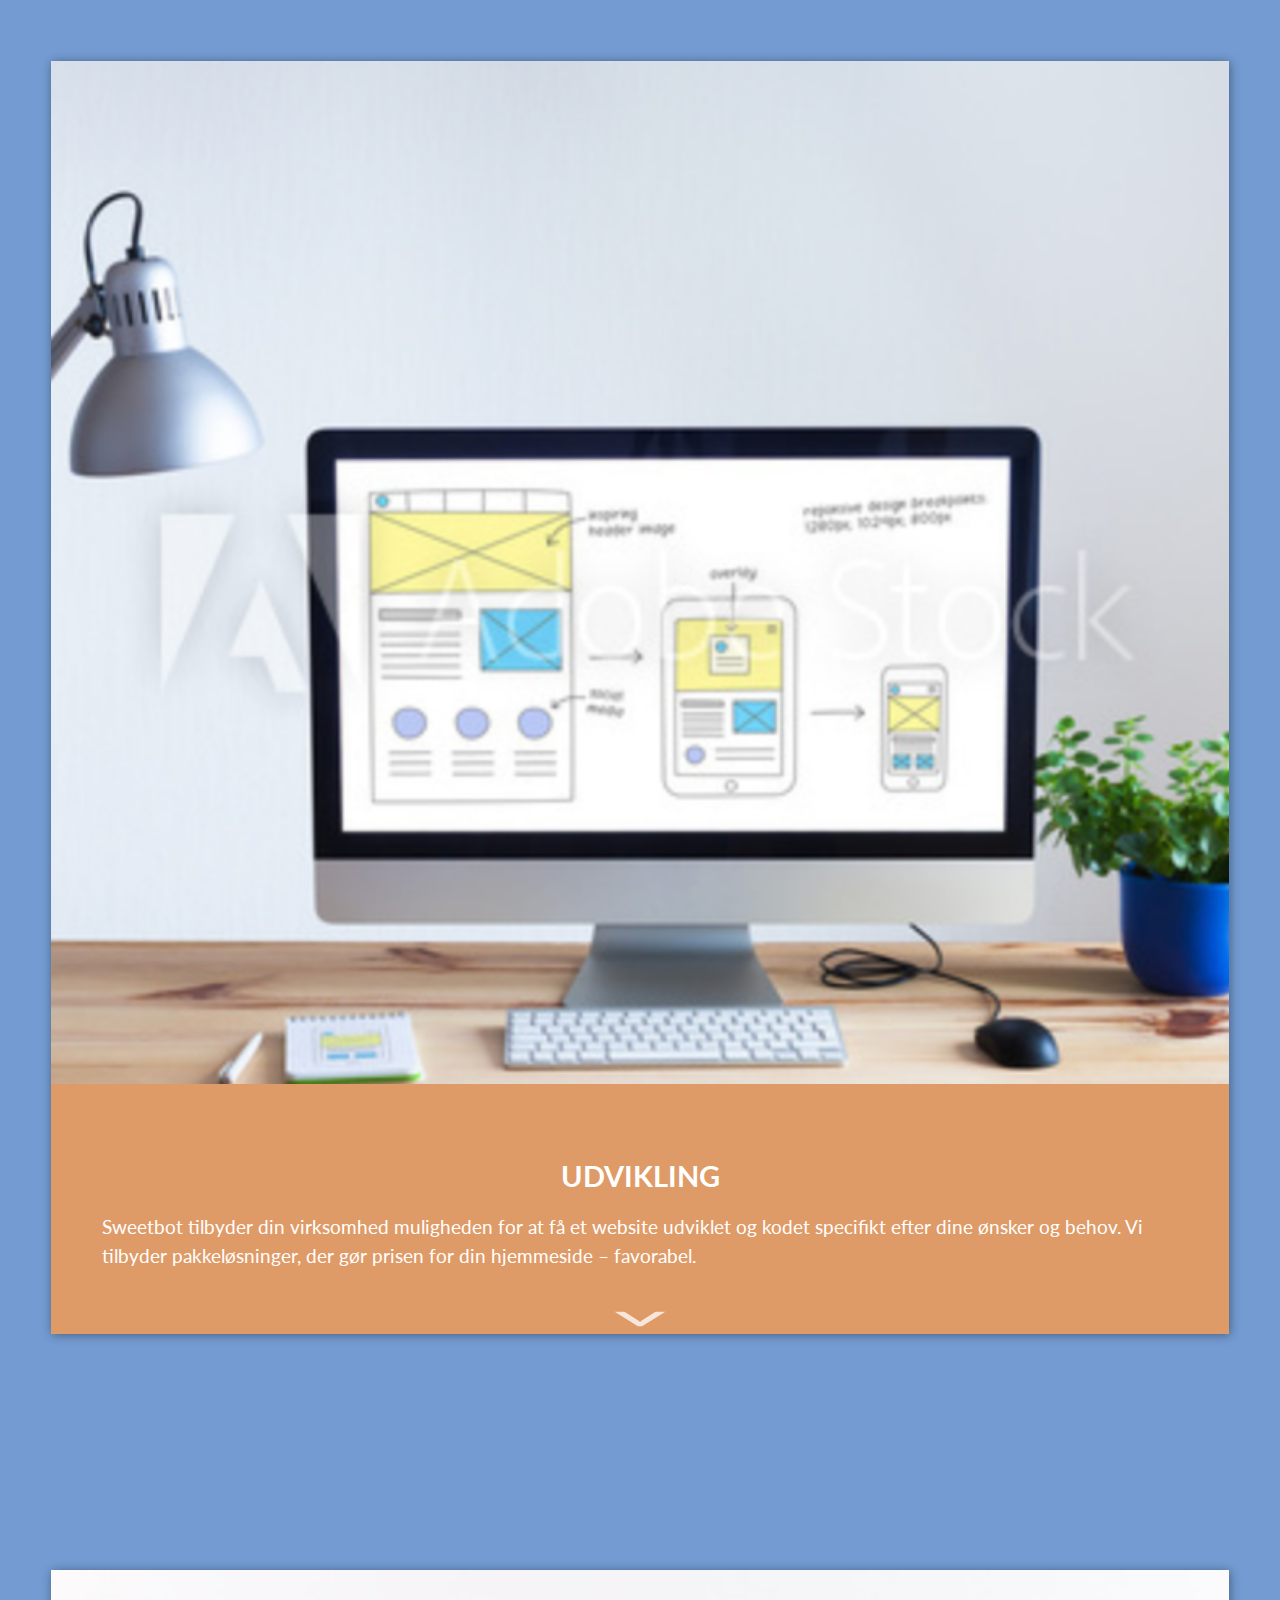
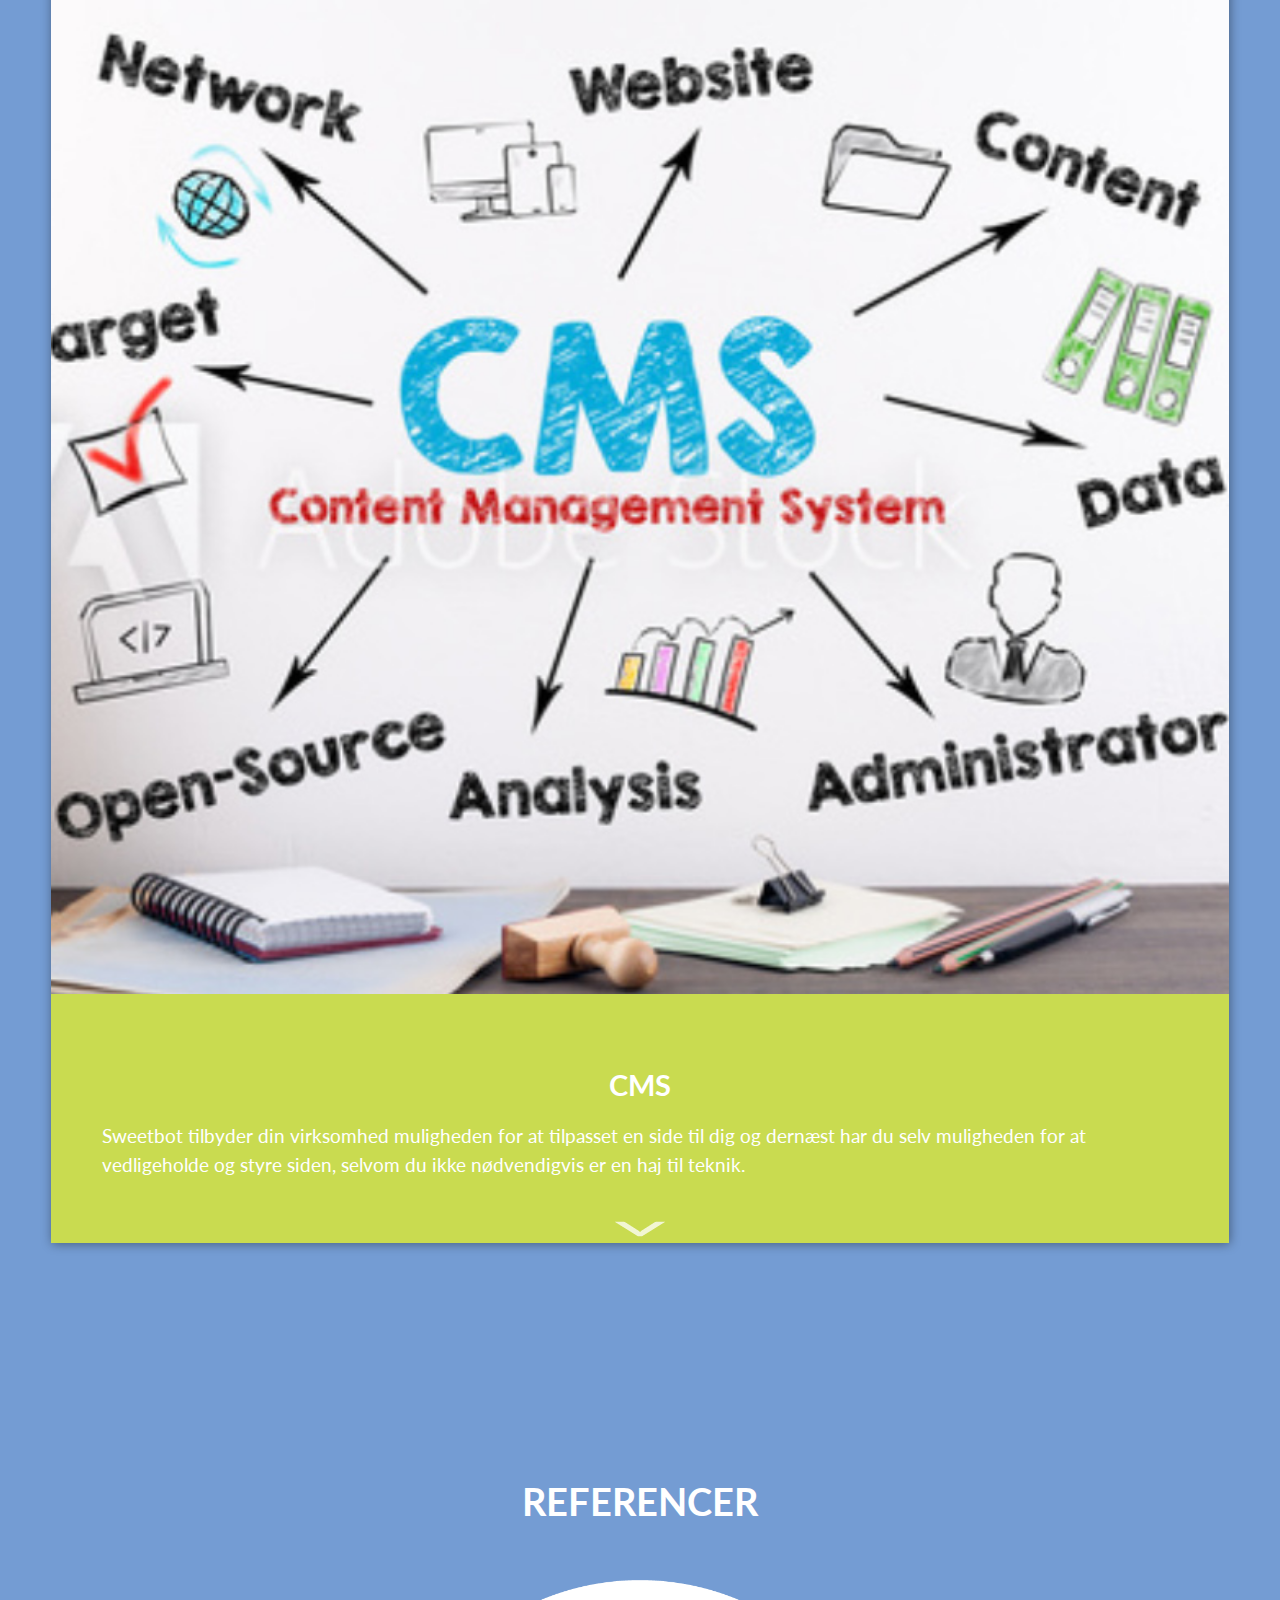
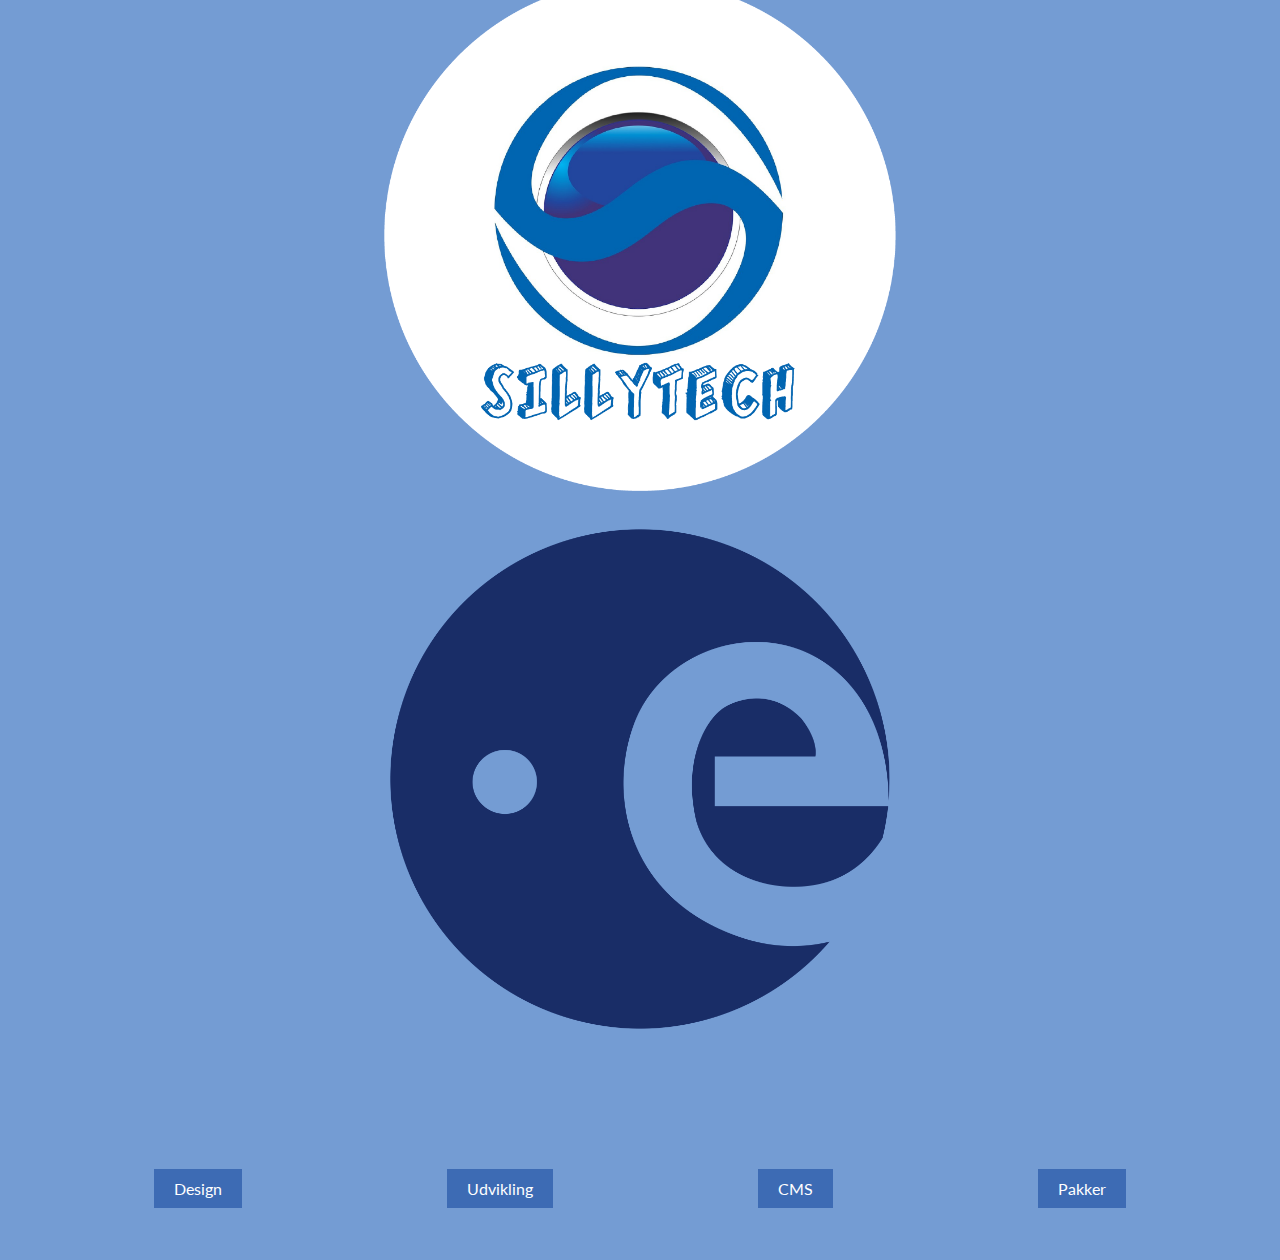
<file: pages/work/sweetbot/pages/din_hjemmeside.html>
<!DOCTYPE html>
<html lang="en">
<head>
<meta charset="UTF-8">
<meta name="viewport" content="width=device-width, initial-scale=1.0">
<meta http-equiv="X-UA-Compatible" content="ie=edge">
<title>Din Hjemmeside</title>
<script src="https://ajax.googleapis.com/ajax/libs/jquery/3.3.1/jquery.min.js"></script>
<script src="../scripts/script.js"></script>
<link rel="stylesheet" href="../styles/style.css">
</head>
<body>
<div class="header"> <img class="menu-background" src="../images/menubar.png" alt="Baggrund til menu" > </div>
<!-- MENU START -->
<nav class="burgerMenu shadow">
  <button	class="burgerMenuBotton"> <span></span> </button>
  <ul>
    <li><a class="burgerLink" href="../index.html">Forside</a></li>
    <li><a class="burgerLink" href="../index.html#hjemmeside">Din hjemmeside</a></li>
    <li><a class="burgerLink" href="../index.html#webshop">Din webshop</a></li>
    <li><a class="burgerLink" href="../index.html#brand">Dit brand</a></li>
    <li><a class="burgerLink" href="../index.html#sikkerhed">Din sikkerhed</a></li>
    <li><a class="burgerLink" href="../index.html#vores">Vores Sweetbot</a></li>
  </ul>
  <a href="../index.html#hotbot">
  <div class="hotbot"></div>
  </a> </nav>

<!-- MENU SLUT -->
<main class="sectionWrapper">
  <section id="design" class="page"> <a href="../index.html#hjemmeside"><img class="logo startLogo" src="../images/logo_hjemmeside.png" alt="" ></a>
    <div class="pageContainer">
      <div class="innerProduct">
        <div class="productBox blue shadow">
          <div class="productImage"><img src="../images/design.jpg" alt="Webdesign"></div>
          <div class="productText">
            <h2>Design</h2>
            <p>Sweetbot tilbyder din virksomhed forskellige pakkeløsninger til optimeringen af designet på dit website. Vi har masser af erfaring med redesigns, som du kan se ved at klikke videre på pilen.</p>
          </div>
        </div>
        <div class="nextSection hideOnTabletLandscape"> <a href="#udvikling"><img src="../images/next-section.png" alt="Pil ned"/></a> </div>
      </div>
    </div>
  </section>
  <section id="udvikling" class="page">
    <div class="pageContainer">
      <div class="innerProduct">
        <div class="productBox orange shadow">
          <div class="productImage"><img src="../images/udvikling.png" alt="Webudvikling"></div>
          <div class="productText">
            <h2>Udvikling</h2>
            <p>Sweetbot tilbyder din virksomhed muligheden for at få et website udviklet og kodet specifikt efter dine ønsker og behov. Vi tilbyder pakkeløsninger, der gør prisen for din hjemmeside – favorabel.</p>
          </div>
        </div>
        <div class="nextSection"> <a href="#cms"><img src="../images/next-section.png" alt="Pil ned"/></a> </div>
      </div>
    </div>
  </section>
  <section id="cms" class="page">
    <div class="pageContainer">
      <div class="innerProduct">
        <div class="productBox green shadow">
          <div class="productImage"><img src="../images/cms.jpg" alt="Content Management System"></div>
          <div class="productText">
            <h2>CMS</h2>
            <p>Sweetbot tilbyder din virksomhed muligheden for at tilpasset en side til dig og dernæst har du selv muligheden for at vedligeholde og styre siden, selvom du ikke nødvendigvis er en haj til teknik.</p>
          </div>
        </div>
        <div class="nextSection  hideOnTabletLandscape"> <a href="#referencer"><img src="../images/next-section.png" alt="Pil ned"/></a> </div>
      </div>
    </div>
  </section>
  <section id="referencer" class="page">
    <div class="pageContainer">
      <h1>Referencer</h1>
      <div class="innerProduct">
        <div class="productBox">
          <div class="productImage references"> <img src="../images/sillytech_logo.png" alt=""> 
			  <img src="../images/muligt-placeholderlogo.png" alt=""></div>
          <div class="productText"></div>
          <div class="linkBox"> <a href="#design">Design</a> <a href="#udvikling">Udvikling</a> <a href="#cms">CMS</a> <a href="pakkelosninger.html">Pakker</a> </div>
        </div>
      </div>
    </div>
  </section>
</main>
</body>
</html>
</file>
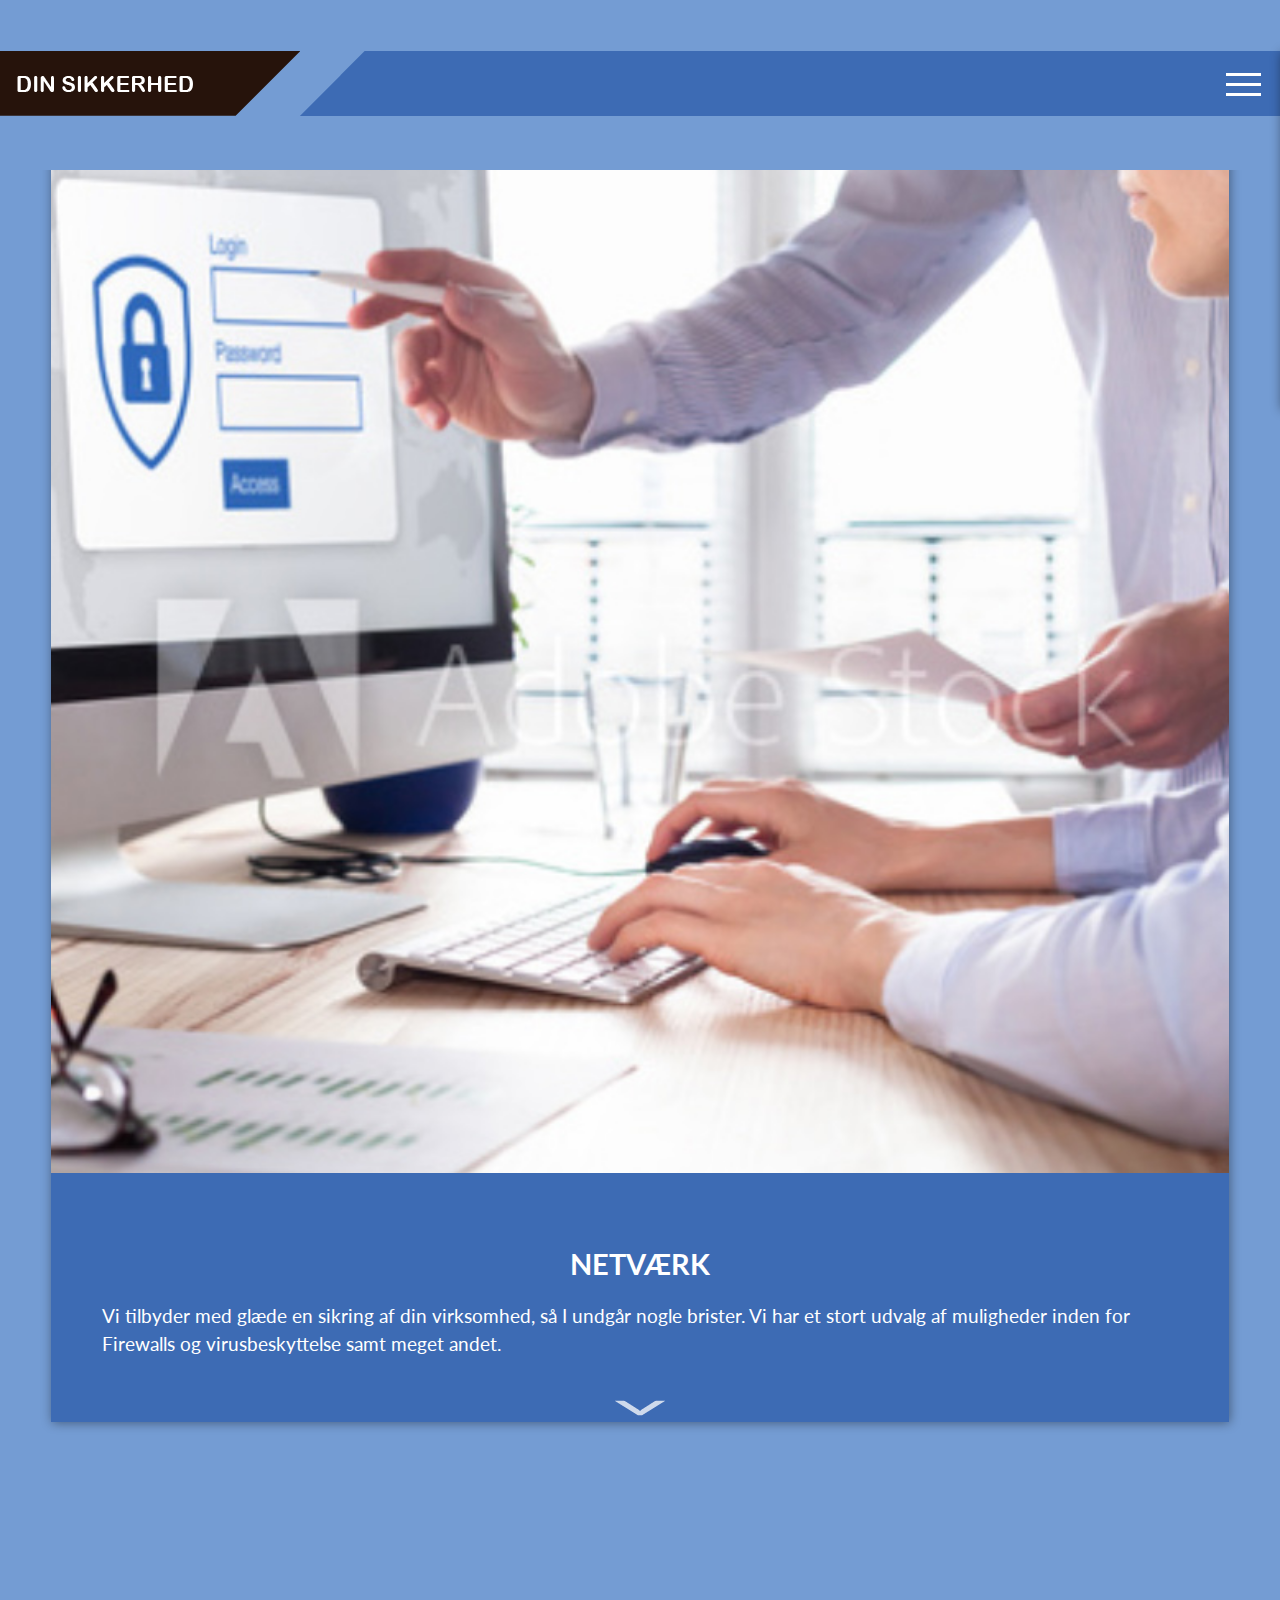
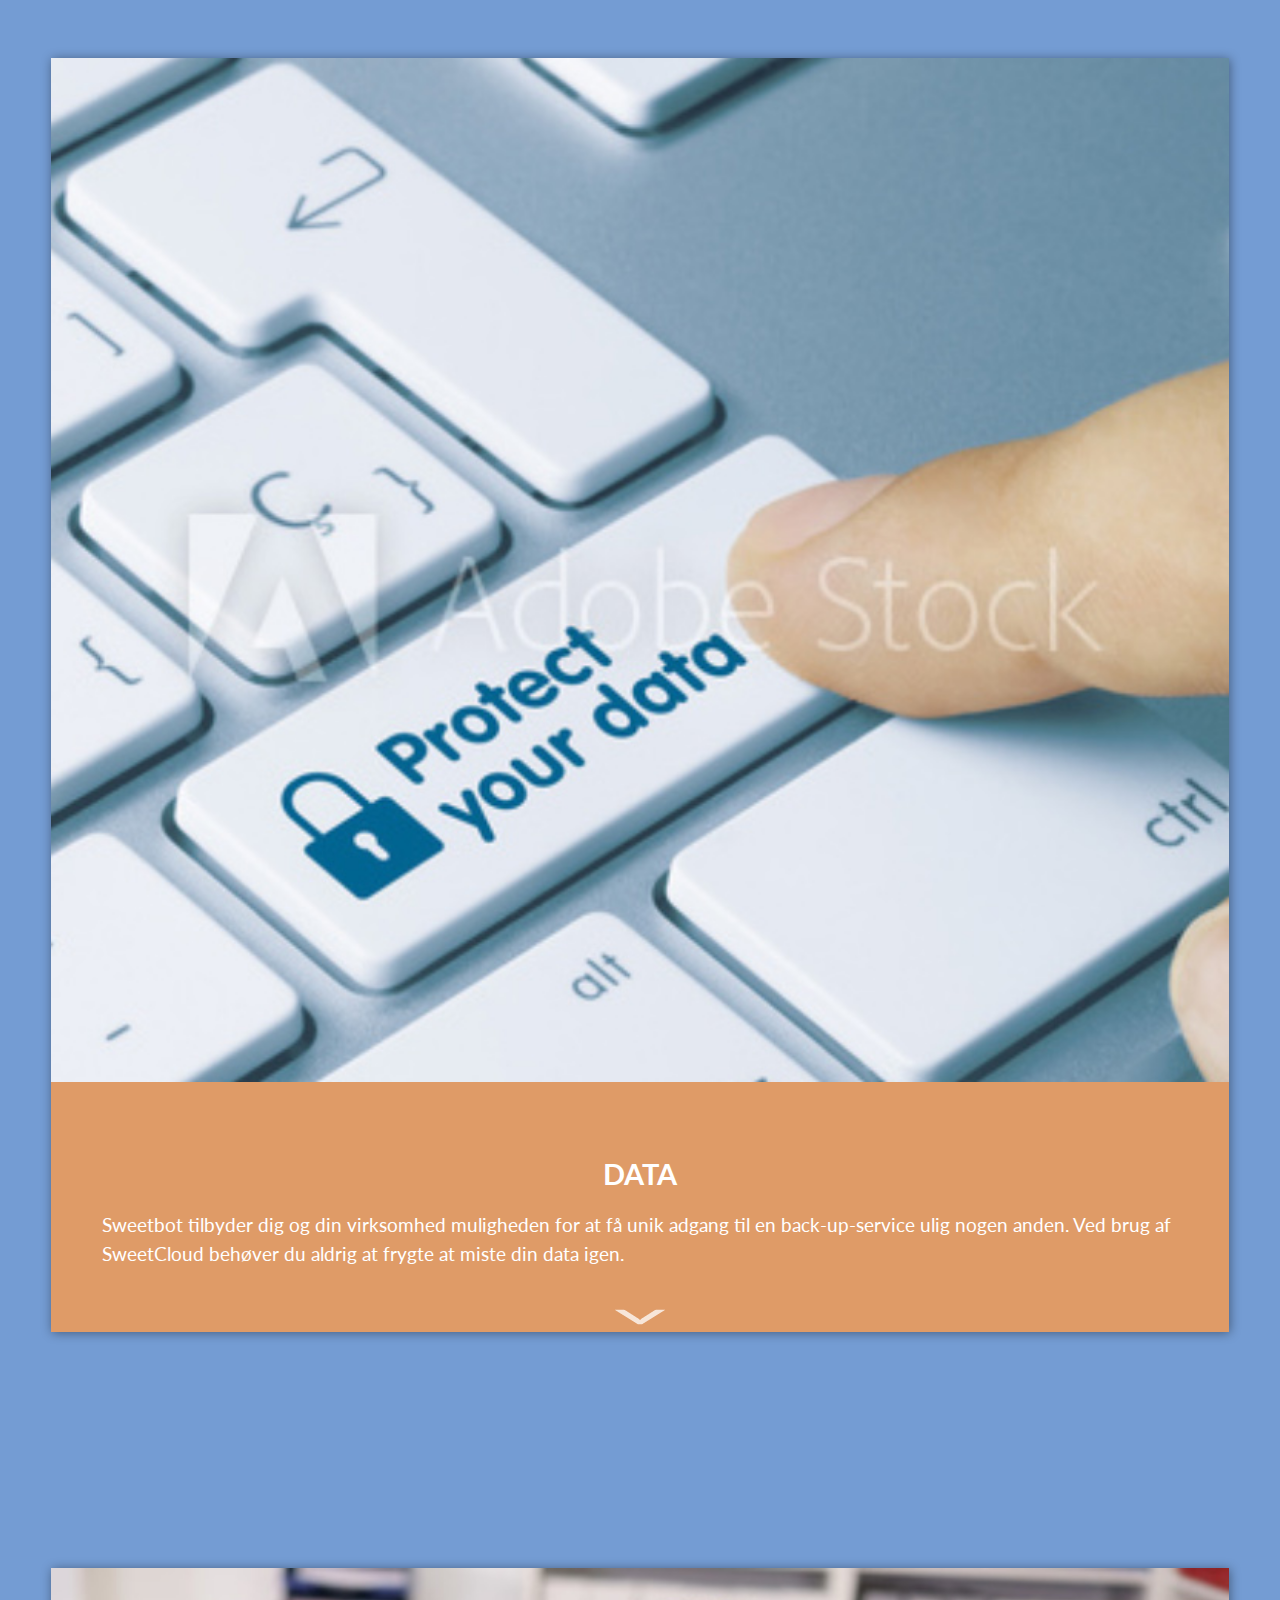
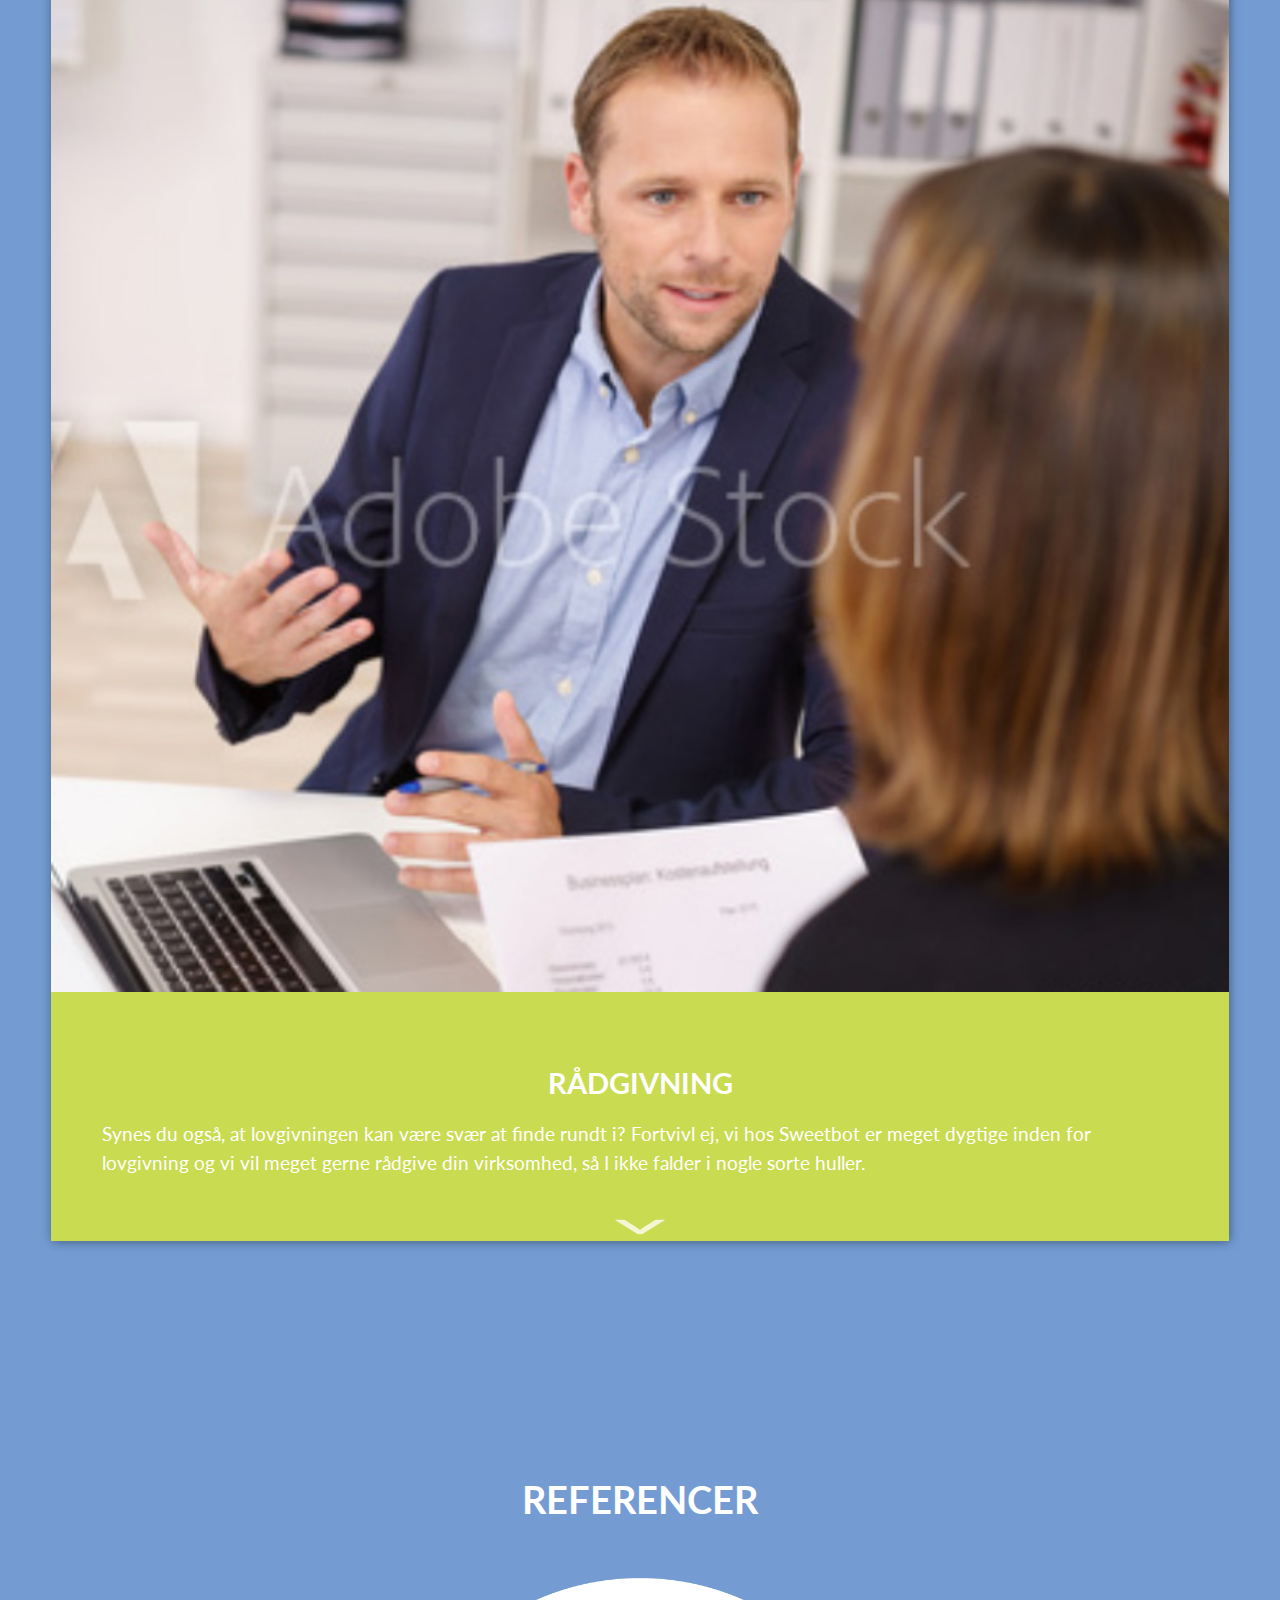
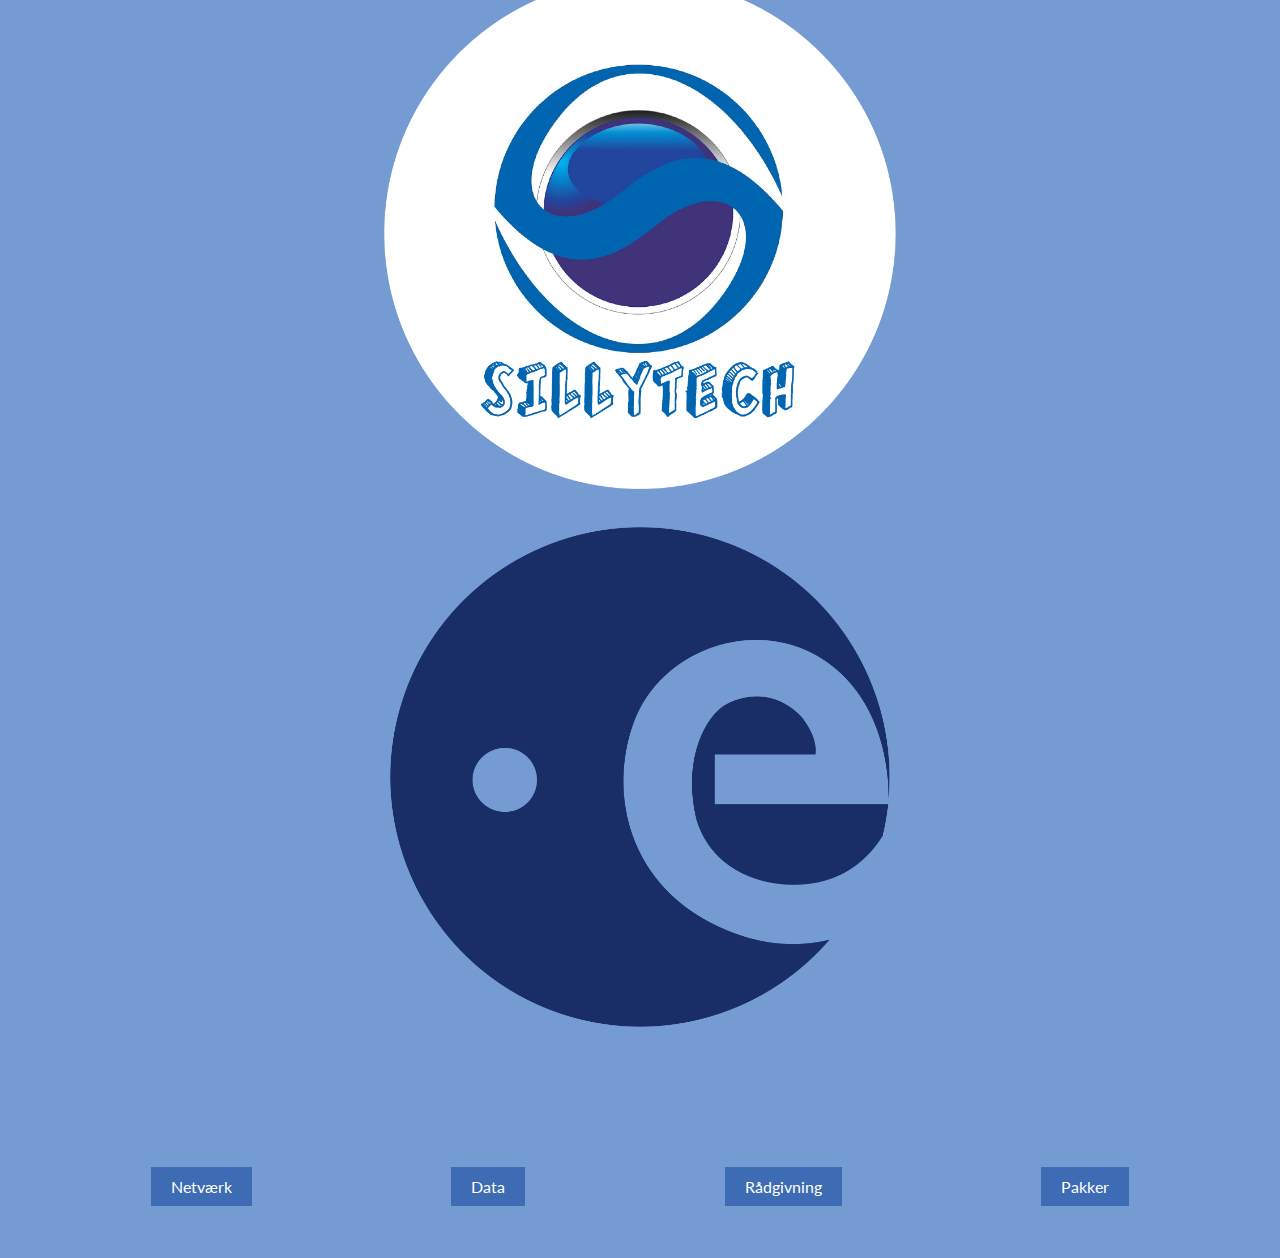
<file: pages/work/sweetbot/pages/din_sikkerhed.html>
<!DOCTYPE html>
<html lang="en">
<head>
<meta charset="UTF-8">
<meta name="viewport" content="width=device-width, initial-scale=1.0">
<meta http-equiv="X-UA-Compatible" content="ie=edge">
<title>Din Sikkerhed</title>
<script src="https://ajax.googleapis.com/ajax/libs/jquery/3.3.1/jquery.min.js"></script>
<script src="../scripts/script.js"></script>
<link rel="stylesheet" href="../styles/style.css">
</head>
<body>
<div class="header"> <img class="menu-background" src="../images/menubar.png" alt="Baggrund til menu" > </div>
<!-- MENU START -->
<nav class="burgerMenu shadow">
  <button	class="burgerMenuBotton"> <span></span> </button>
  <ul>
    <li><a class="burgerLink" href="../index.html">Forside</a></li>
    <li><a class="burgerLink" href="../index.html#hjemmeside">Din hjemmeside</a></li>
    <li><a class="burgerLink" href="../index.html#webshop">Din webshop</a></li>
    <li><a class="burgerLink" href="../index.html#brand">Dit brand</a></li>
    <li><a class="burgerLink" href="../index.html#sikkerhed">Din sikkerhed</a></li>
    <li><a class="burgerLink" href="../index.html#vores">Vores Sweetbot</a></li>
  </ul>
  <a href="../index.html#hotbot">
  <div class="hotbot"></div>
  </a> </nav>

<!-- MENU SLUT -->
<main class="sectionWrapper">
  <section id="netvaerk" class="page"> <a href="../index.html#sikkerhed"><img class="logo startLogo" src="../images/logo_sikkerhed.png" alt="" ></a>
    <div class="pageContainer">
      <div class="innerProduct">
        <div class="productBox blue shadow">
          <div class="productImage"><img src="../images/netvaerks-sikkerhed.jpg" alt="Login skærm på computer"></div>
          <div class="productText">
            <h2>Netværk</h2>
            <p>Vi tilbyder med glæde en sikring af din virksomhed, så I undgår nogle brister. Vi har et stort udvalg af muligheder inden for Firewalls og virusbeskyttelse samt meget andet.</p>
          </div>
        </div>
        <div class="nextSection hideOnTabletLandscape"> <a href="#data"><img src="../images/next-section.png" alt="Pil ned"/></a> </div>
      </div>
    </div>
  </section>
  <section id="data" class="page">
    <div class="pageContainer">
      <div class="innerProduct">
        <div class="productBox orange shadow">
          <div class="productImage"><img src="../images/data-sikkerhed.jpg" alt="keyboard knap 'Protect your data'"></div>
          <div class="productText">
            <h2>Data</h2>
            <p>Sweetbot tilbyder dig og din virksomhed muligheden for at få unik adgang til en back-up-service ulig nogen anden. Ved brug af SweetCloud behøver du aldrig at frygte at miste din data igen.</p>
          </div>
        </div>
        <div class="nextSection"> <a href="#raadgivning"><img src="../images/next-section.png" alt="Pil ned"/></a> </div>
      </div>
    </div>
  </section>
  <section id="raadgivning" class="page">
    <div class="pageContainer">
      <div class="innerProduct">
        <div class="productBox green shadow">
          <div class="productImage"><img src="../images/raadgivning.jpg" alt="Rådgivning"></div>
          <div class="productText">
            <h2>Rådgivning</h2>
            <p>Synes du også, at lovgivningen kan være svær at finde rundt i? Fortvivl ej, vi hos Sweetbot er meget dygtige inden for lovgivning og vi vil meget gerne rådgive din virksomhed, så I ikke falder i nogle sorte huller.</p>
          </div>
        </div>
        <div class="nextSection hideOnTabletLandscape"> <a href="#referencer"><img src="../images/next-section.png" alt="Pil ned"/></a> </div>
      </div>
    </div>
  </section>
  <section id="referencer" class="page">
    <div class="pageContainer">
      <h1>Referencer</h1>
      <div class="innerProduct">
        <div class="productBox">
          <div class="productImage references"> <img src="../images/sillytech_logo.png" alt=""> 
			  <img src="../images/muligt-placeholderlogo.png" alt=""></div>
          <div class="productText"></div>
          <div class="linkBox"> <a href="#netvaerk">Netværk</a> <a href="#data">Data</a> <a href="#raadgivning">Rådgivning</a> <a href="pakkelosninger.html">Pakker</a> </div>
        </div>
      </div>
    </div>
  </section>
</main>
</body>
</html>
</file>
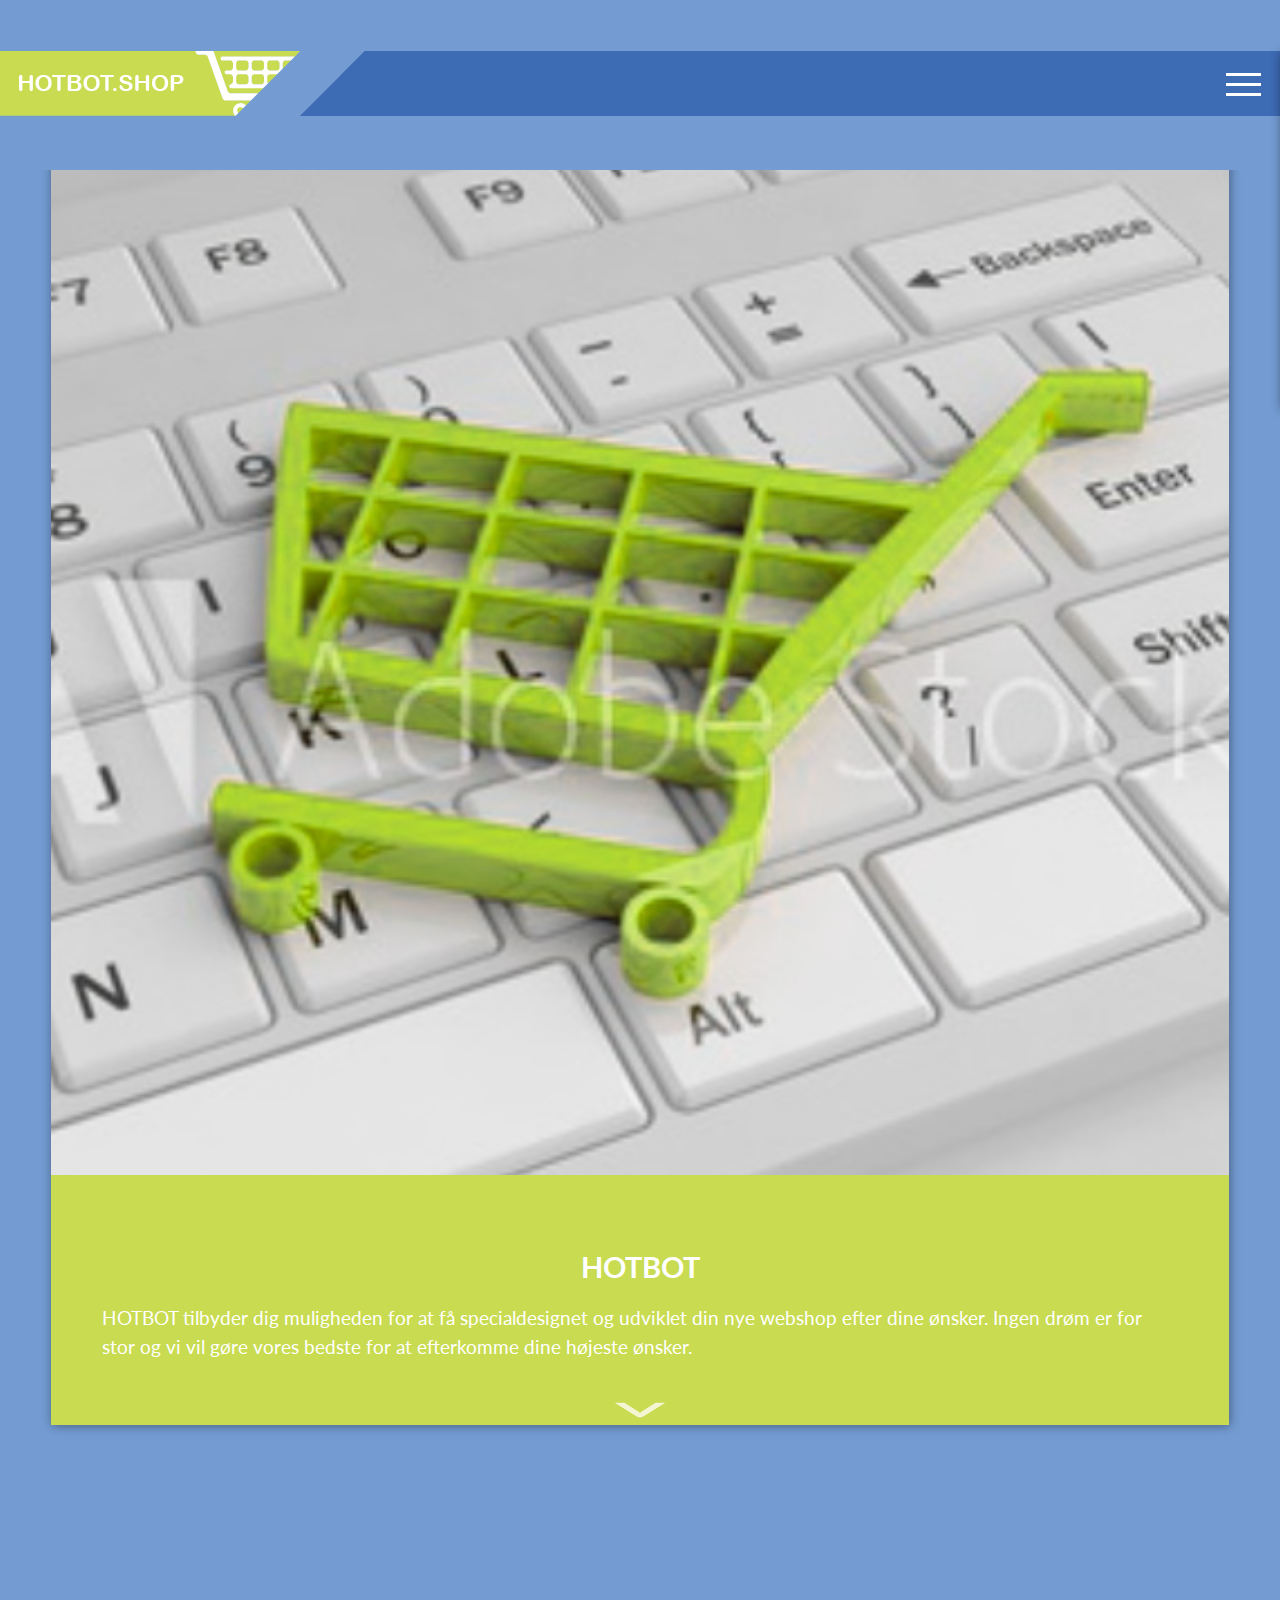
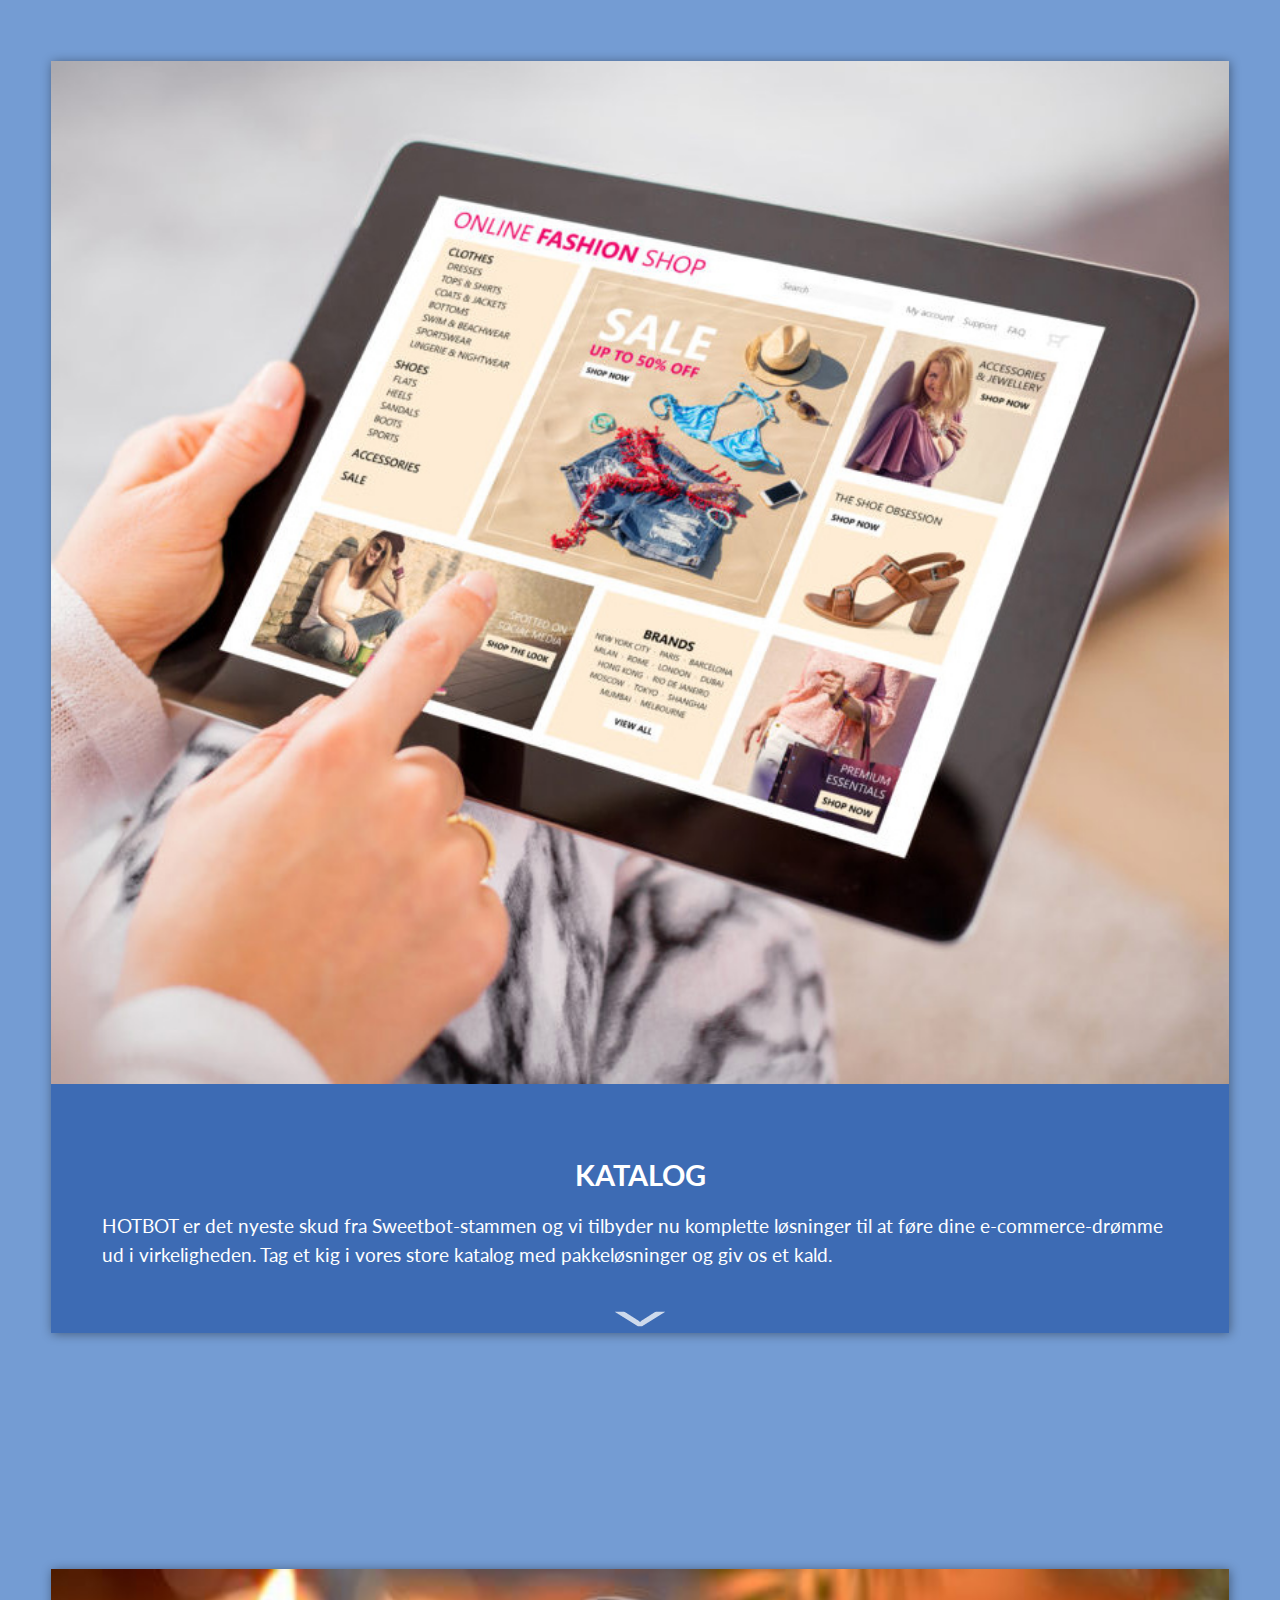
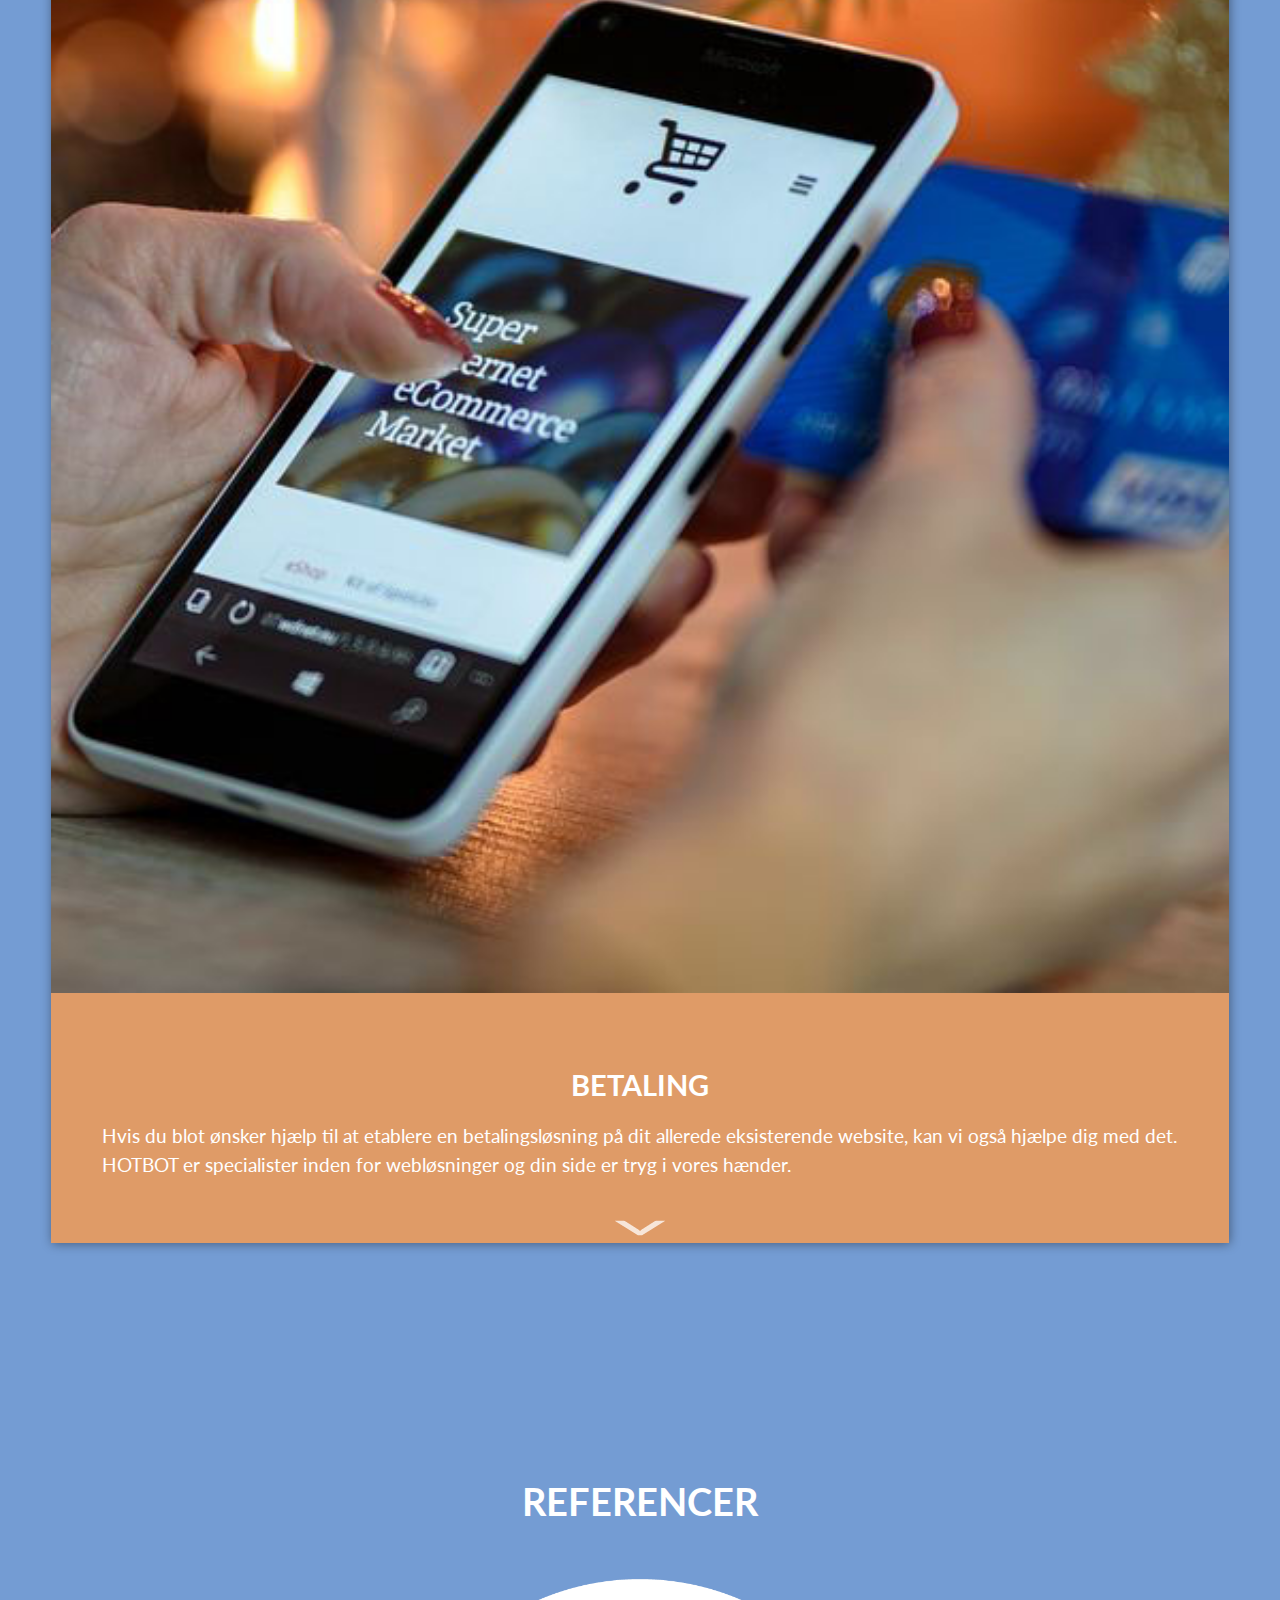
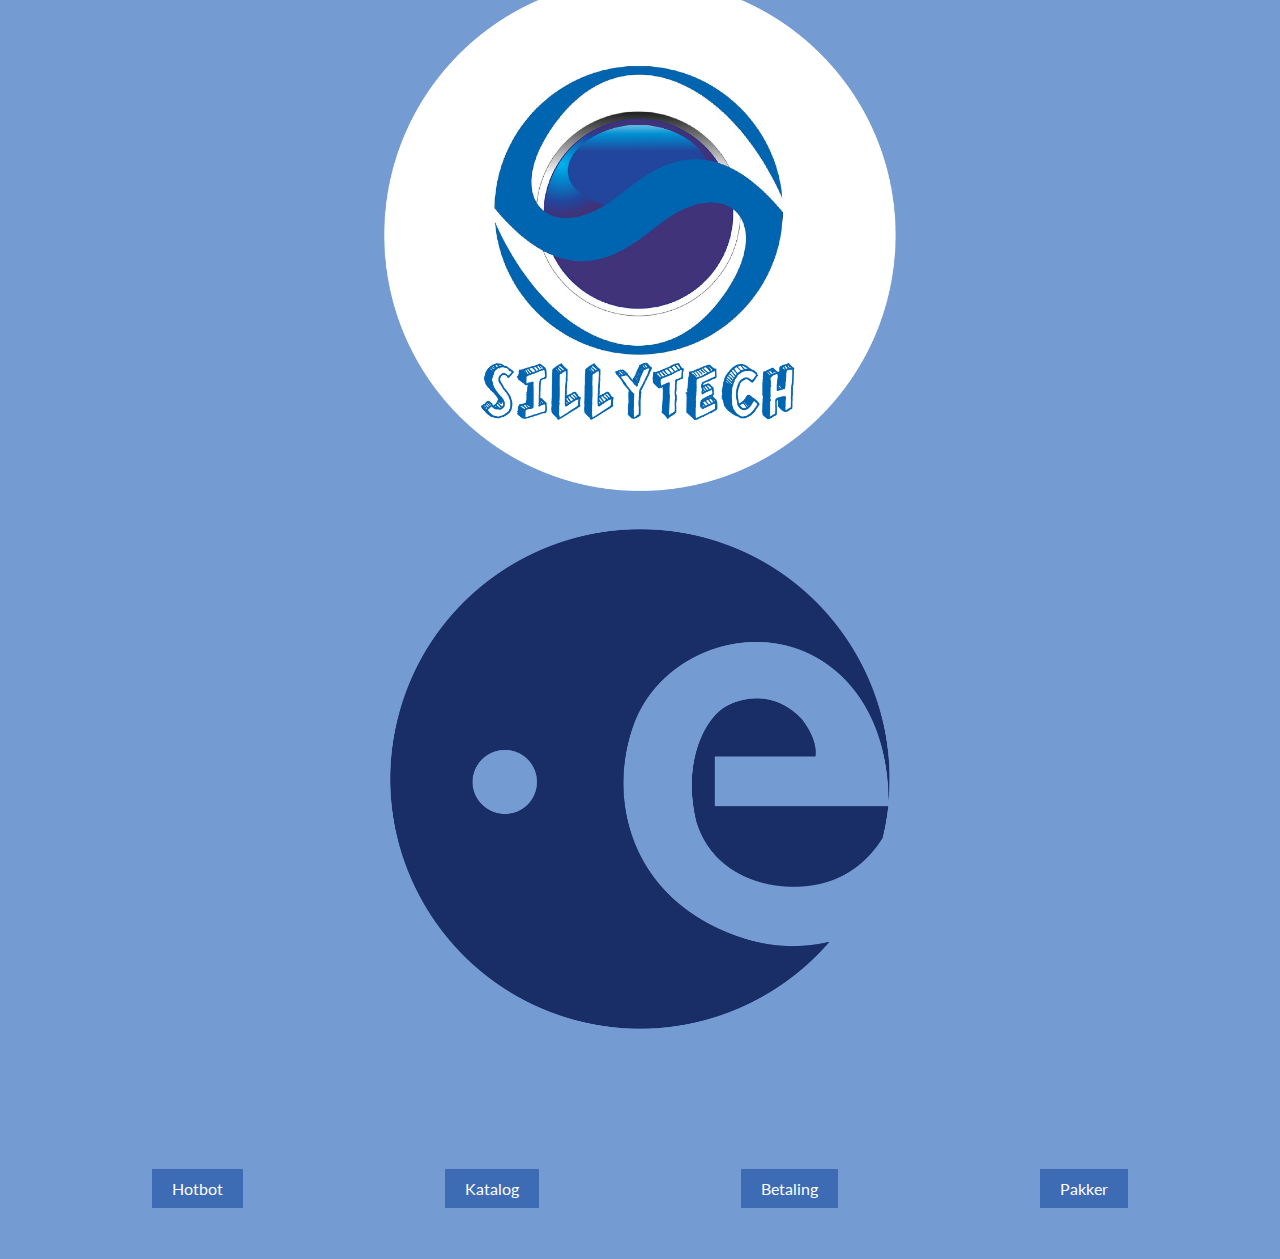
<file: pages/work/sweetbot/pages/din_webshop.html>
<!DOCTYPE html>
<html lang="en">
<head>
<meta charset="UTF-8">
<meta name="viewport" content="width=device-width, initial-scale=1.0">
<meta http-equiv="X-UA-Compatible" content="ie=edge">
<title>Din Webshop</title>
<script src="https://ajax.googleapis.com/ajax/libs/jquery/3.3.1/jquery.min.js"></script>
<script src="../scripts/script.js"></script>
<link rel="stylesheet" href="../styles/style.css">
</head>
<body>
<div class="header"> <img class="menu-background" src="../images/menubar.png" alt="Baggrund til menu" > </div>
<!-- MENU START -->
<nav class="burgerMenu shadow">
  <button	class="burgerMenuBotton"> <span></span> </button>
  <ul>
    <li><a class="burgerLink" href="../index.html">Forside</a></li>
    <li><a class="burgerLink" href="../index.html#hjemmeside">Din hjemmeside</a></li>
    <li><a class="burgerLink" href="../index.html#webshop">Din webshop</a></li>
    <li><a class="burgerLink" href="../index.html#brand">Dit brand</a></li>
    <li><a class="burgerLink" href="../index.html#sikkerhed">Din sikkerhed</a></li>
    <li><a class="burgerLink" href="../index.html#vores">Vores Sweetbot</a></li>
  </ul>
  <a href="../index.html#hotbot">
  <div class="hotbot"></div>
  </a> </nav>

<!-- MENU SLUT -->
<main class="sectionWrapper">
  <section id="hotbot" class="page"> <a href="../index.html#webshop"><img class="logo startLogo" src="../images/logo_hotbot.png" alt="" ></a>
    <div class="pageContainer">
      <div class="innerProduct">
        <div class="productBox green shadow">
          <div class="productImage"><img src="../images/hotbot.jpg" alt="Webshop"></div>
          <div class="productText">
            <h2>Hotbot</h2>
            <p>HOTBOT tilbyder dig muligheden for at få specialdesignet og udviklet din nye webshop efter dine ønsker. Ingen drøm er for stor og vi vil gøre vores bedste for at efterkomme dine højeste ønsker.</p>
          </div>
        </div>
        <div class="nextSection hideOnTabletLandscape"> <a href="#katalog"><img src="../images/next-section.png" alt="Pil ned"/></a> </div>
      </div>
    </div>
  </section>
  <section id="katalog" class="page">
    <div class="pageContainer">
      <div class="innerProduct">
        <div class="productBox blue shadow">
          <div class="productImage"><img src="../images/katalog.jpg" alt="Katalog"></div>
          <div class="productText">
            <h2>Katalog</h2>
            <p>HOTBOT er det nyeste skud fra Sweetbot-stammen og vi tilbyder nu komplette løsninger til at føre dine e-commerce-drømme ud i virkeligheden. Tag et kig i vores store katalog med pakkeløsninger og giv os et kald.</p>
          </div>
        </div>
        <div class="nextSection"> <a href="#betaling"><img src="../images/next-section.png" alt="Pil ned"/></a> </div>
      </div>
    </div>
  </section>
  <section id="betaling" class="page">
    <div class="pageContainer">
      <div class="innerProduct">
        <div class="productBox orange shadow">
          <div class="productImage"><img src="../images/betaling.jpg" alt="Betaling"></div>
          <div class="productText">
            <h2>Betaling</h2>
            <p>Hvis du blot ønsker hjælp til at etablere en betalingsløsning på dit allerede eksisterende website, kan vi også hjælpe dig med det. HOTBOT er specialister inden for webløsninger og din side er tryg i vores hænder.</p>
          </div>
        </div>
        <div class="nextSection hideOnTabletLandscape"> <a href="#referencer"><img src="../images/next-section.png" alt="Pil ned"/></a> </div>
      </div>
    </div>
  </section>
  <section id="referencer" class="page">
    <div class="pageContainer">
      <h1>Referencer</h1>
      <div class="innerProduct">
        <div class="productBox">
          <div class="productImage references"> <img src="../images/sillytech_logo.png" alt=""> 
			  <img src="../images/muligt-placeholderlogo.png" alt=""></div>
          <div class="productText"></div>
          <div class="linkBox"> <a href="#hotbot">Hotbot</a> <a href="#katalog">Katalog</a> <a href="#betaling">Betaling</a> <a href="pakkelosninger.html">Pakker</a> </div>
        </div>
      </div>
    </div>
  </section>
</main>
</body>
</html>
</file>
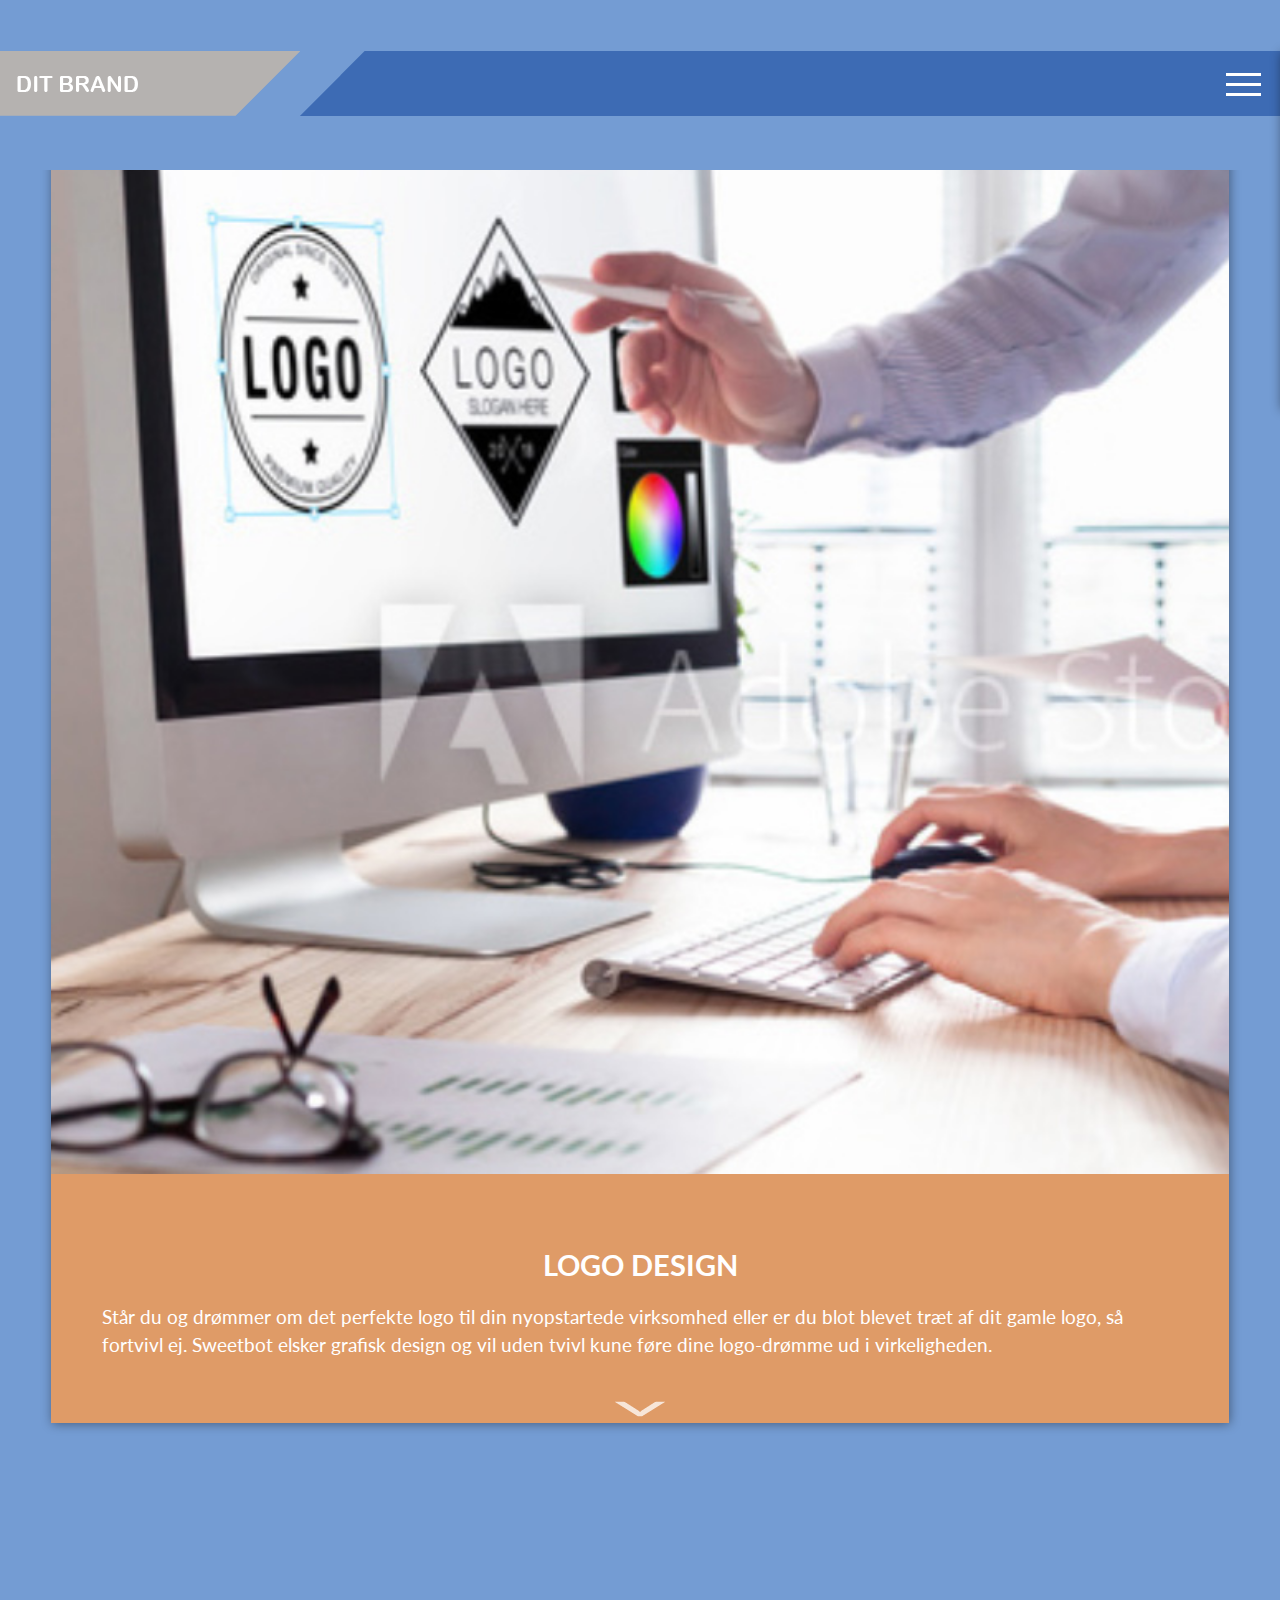
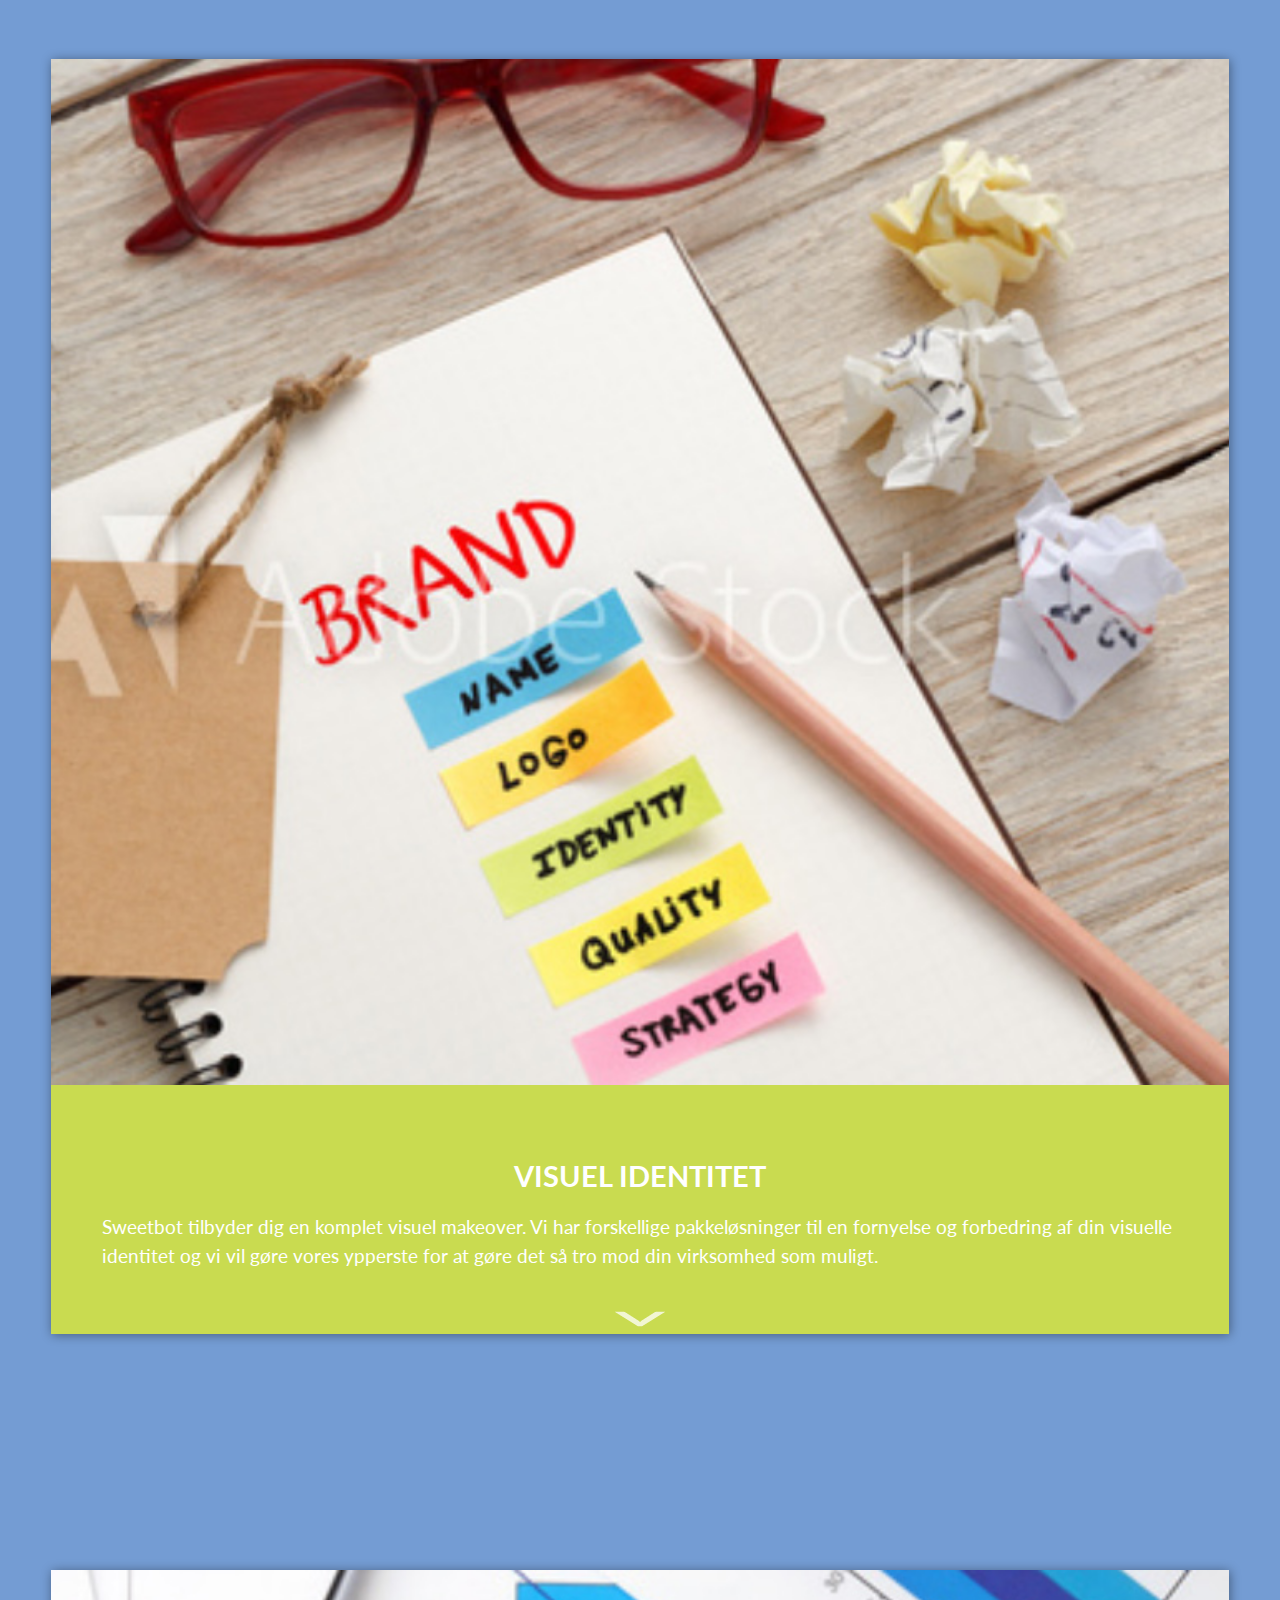
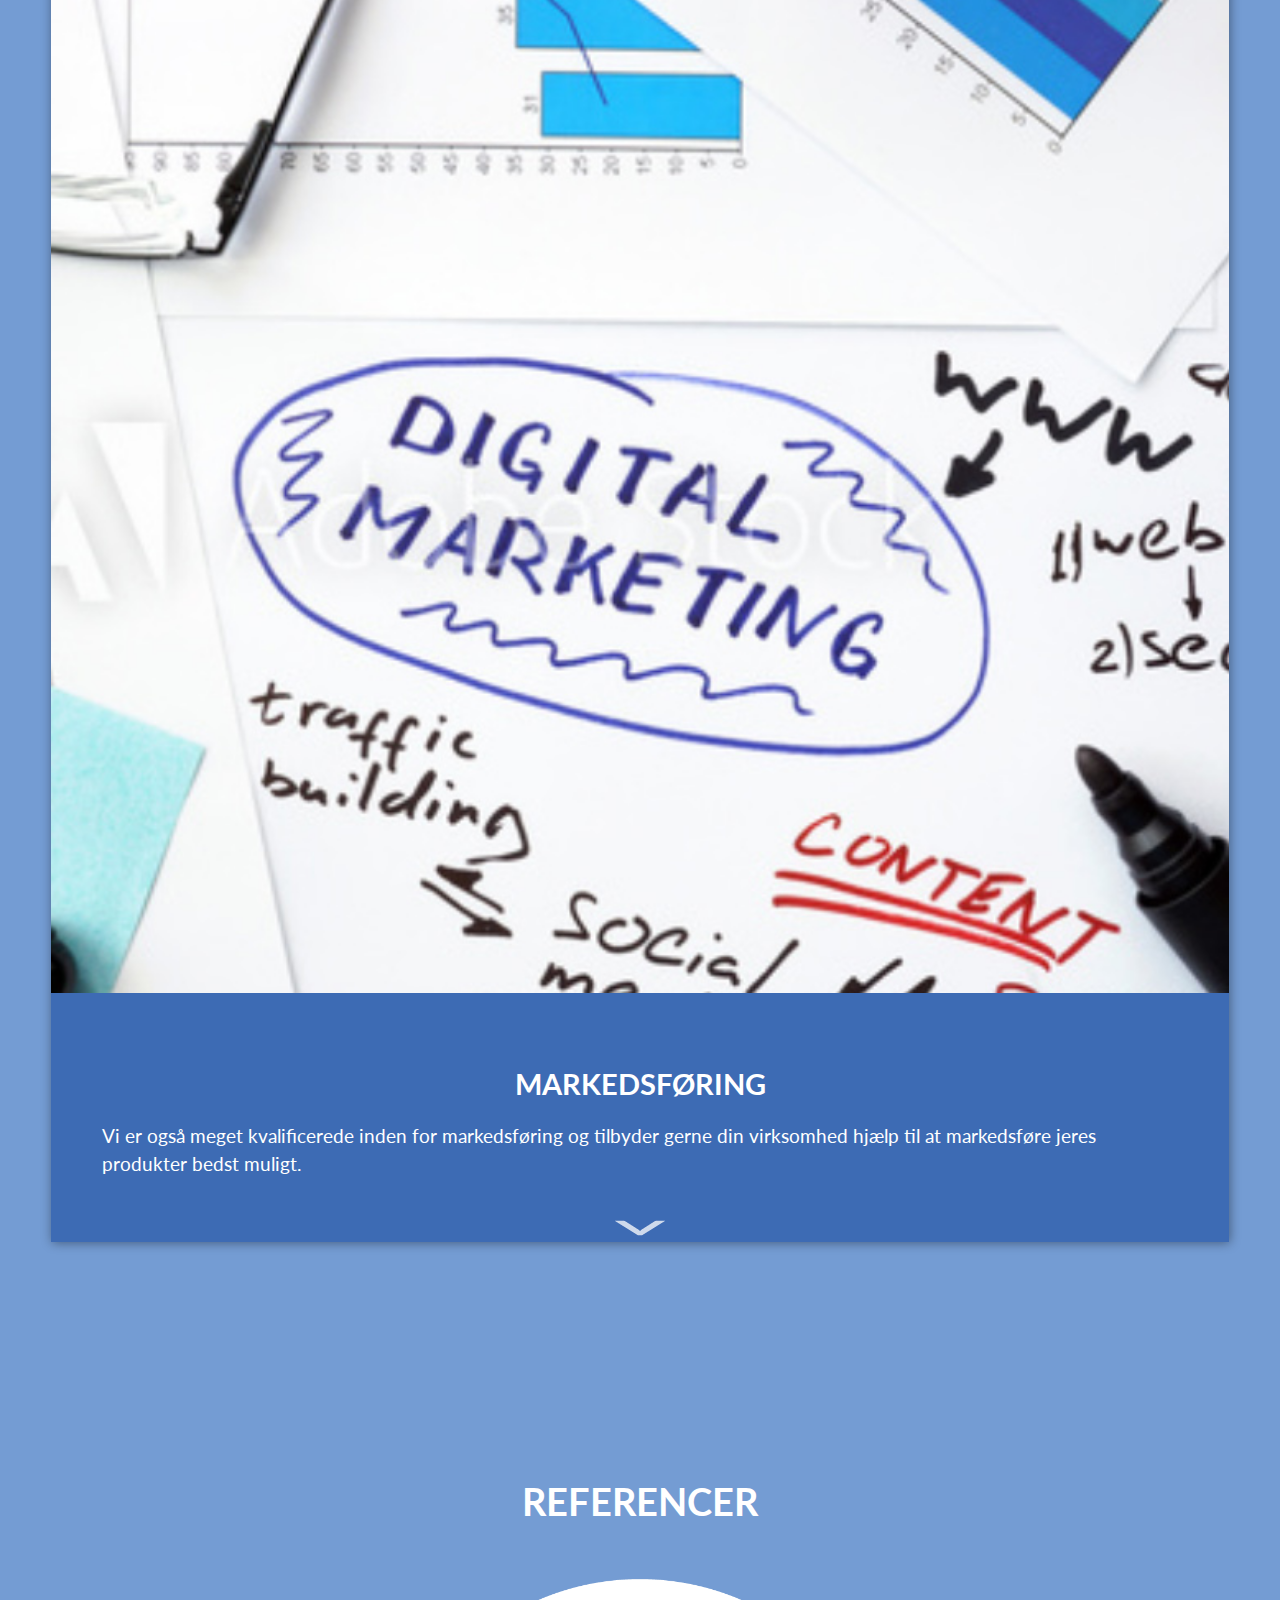
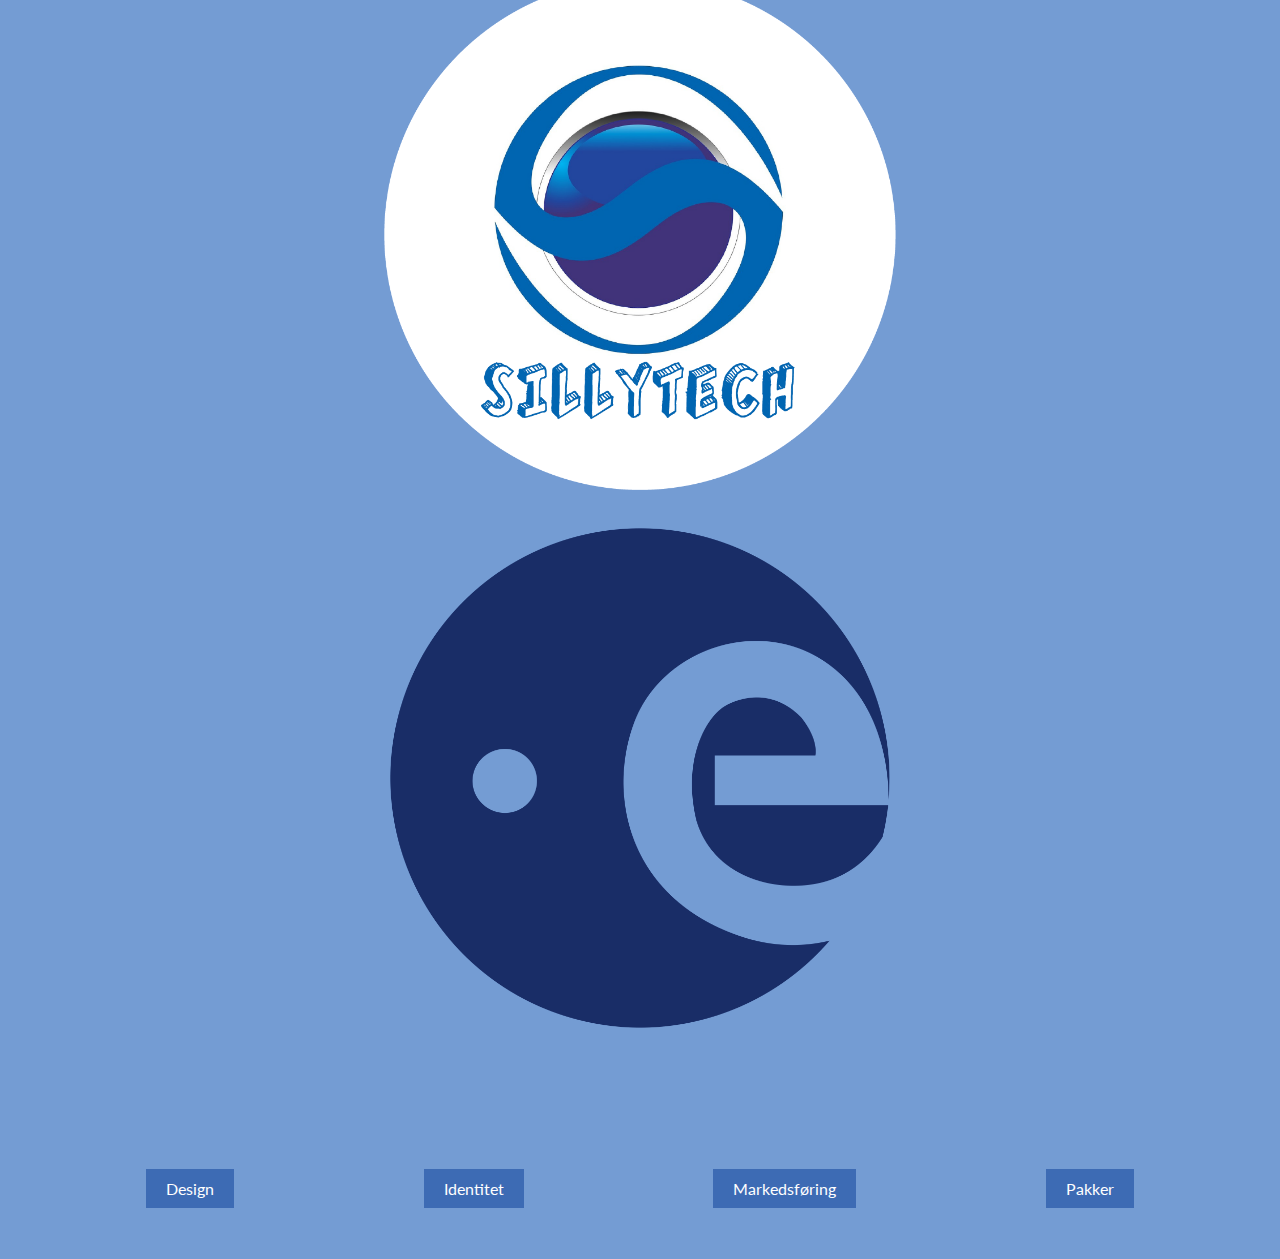
<file: pages/work/sweetbot/pages/dit_brand.html>
<!DOCTYPE html>
<html lang="en">
<head>
<meta charset="UTF-8">
<meta name="viewport" content="width=device-width, initial-scale=1.0">
<meta http-equiv="X-UA-Compatible" content="ie=edge">
<title>Dit Brand</title>
<script src="https://ajax.googleapis.com/ajax/libs/jquery/3.3.1/jquery.min.js"></script>
<script src="../scripts/script.js"></script>
<link rel="stylesheet" href="../styles/style.css">
</head>
<body>
<div class="header"> <img class="menu-background" src="../images/menubar.png" alt="Baggrund til menu" > </div>
<!-- MENU START -->
<nav class="burgerMenu shadow">
  <button	class="burgerMenuBotton"> <span></span> </button>
  <ul>
    <li><a class="burgerLink" href="../index.html">Forside</a></li>
    <li><a class="burgerLink" href="../index.html#hjemmeside">Din hjemmeside</a></li>
    <li><a class="burgerLink" href="../index.html#webshop">Din webshop</a></li>
    <li><a class="burgerLink" href="../index.html#brand">Dit brand</a></li>
    <li><a class="burgerLink" href="../index.html#sikkerhed">Din sikkerhed</a></li>
    <li><a class="burgerLink" href="../index.html#vores">Vores Sweetbot</a></li>
  </ul>
  <a href="../index.html#hotbot">
  <div class="hotbot"></div>
  </a> </nav>

<!-- MENU SLUT -->
<main class="sectionWrapper">
  <section id="logo-design" class="page"> <a href="../index.html#brand"><img class="logo startLogo" src="../images/logo_brand.png" alt="" ></a>
    <div class="pageContainer">
      <div class="innerProduct">
        <div class="productBox orange shadow">
          <div class="productImage"><img src="../images/logo-design.jpg" alt="Logo Design"></div>
          <div class="productText">
            <h2>Logo Design</h2>
            <p>Står du og drømmer om det perfekte logo til din nyopstartede virksomhed eller er du blot blevet træt af dit gamle logo, så fortvivl ej. Sweetbot elsker grafisk design og vil uden tvivl kune føre dine logo-drømme ud i virkeligheden.</p>
          </div>
        </div>
        <div class="nextSection hideOnTabletLandscape"> <a href="#visuel-identitet"><img src="../images/next-section.png" alt="Pil ned"/></a> </div>
      </div>
    </div>
  </section>
  <section id="visuel-identitet" class="page">
    <div class="pageContainer">
      <div class="innerProduct">
        <div class="productBox green shadow">
          <div class="productImage"><img src="../images/visuel-Identitet.jpg" alt="Brand visuel identitet"></div>
          <div class="productText">
            <h2>Visuel Identitet</h2>
            <p>Sweetbot tilbyder dig en komplet visuel makeover. Vi har forskellige pakkeløsninger til en fornyelse og forbedring af din visuelle identitet og vi vil gøre vores ypperste for at gøre det så tro mod din virksomhed som muligt.</p>
          </div>
        </div>
        <div class="nextSection"> <a href="#markedsfoering"><img src="../images/next-section.png" alt="Pil ned"/></a> </div>
      </div>
    </div>
  </section>
  <section id="markedsfoering" class="page">
    <div class="pageContainer">
      <div class="innerProduct">
        <div class="productBox blue shadow">
          <div class="productImage"><img src="../images/markedsfoering.jpg" alt="Digital marketing"></div>
          <div class="productText">
            <h2>Markedsføring</h2>
            <p>Vi er også meget kvalificerede inden for markedsføring og tilbyder gerne din virksomhed hjælp til at markedsføre jeres produkter bedst muligt.</p>
          </div>
        </div>
        <div class="nextSection hideOnTabletLandscape"> <a href="#referencer"><img src="../images/next-section.png" alt="Pil ned"/></a> </div>
      </div>
    </div>
  </section>
  <section id="referencer" class="page">
    <div class="pageContainer">
      <h1>Referencer</h1>
      <div class="innerProduct">
        <div class="productBox">
          <div class="productImage references"> <img src="../images/sillytech_logo.png" alt=""> 
			  <img src="../images/muligt-placeholderlogo.png" alt=""></div>
          <div class="productText"></div>
          <div class="linkBox"> <a href="#logo-design">Design</a> <a href="#visuel-identitet">Identitet</a> <a href="#markedsfoering">Markedsføring</a> <a href="pakkelosninger.html">Pakker</a> </div>
        </div>
      </div>
    </div>
  </section>
</main>
</body>
</html>
</file>
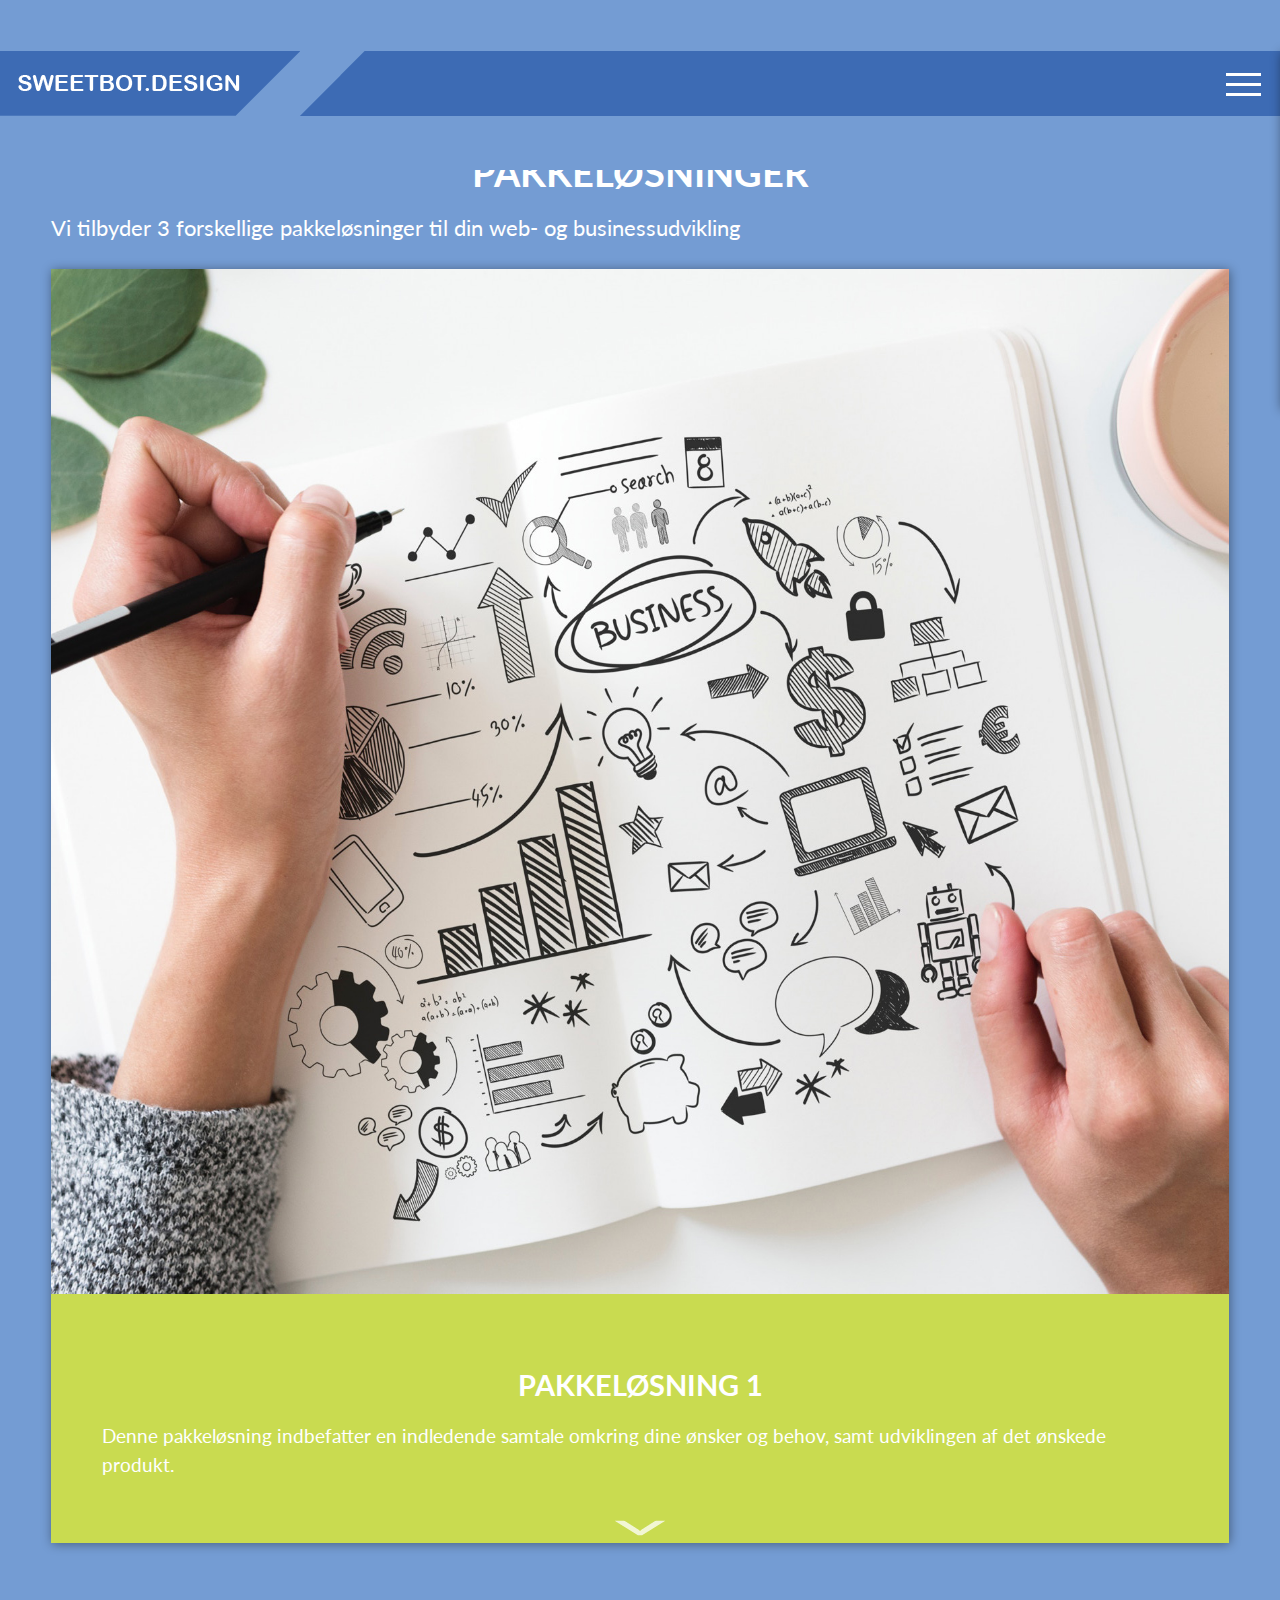
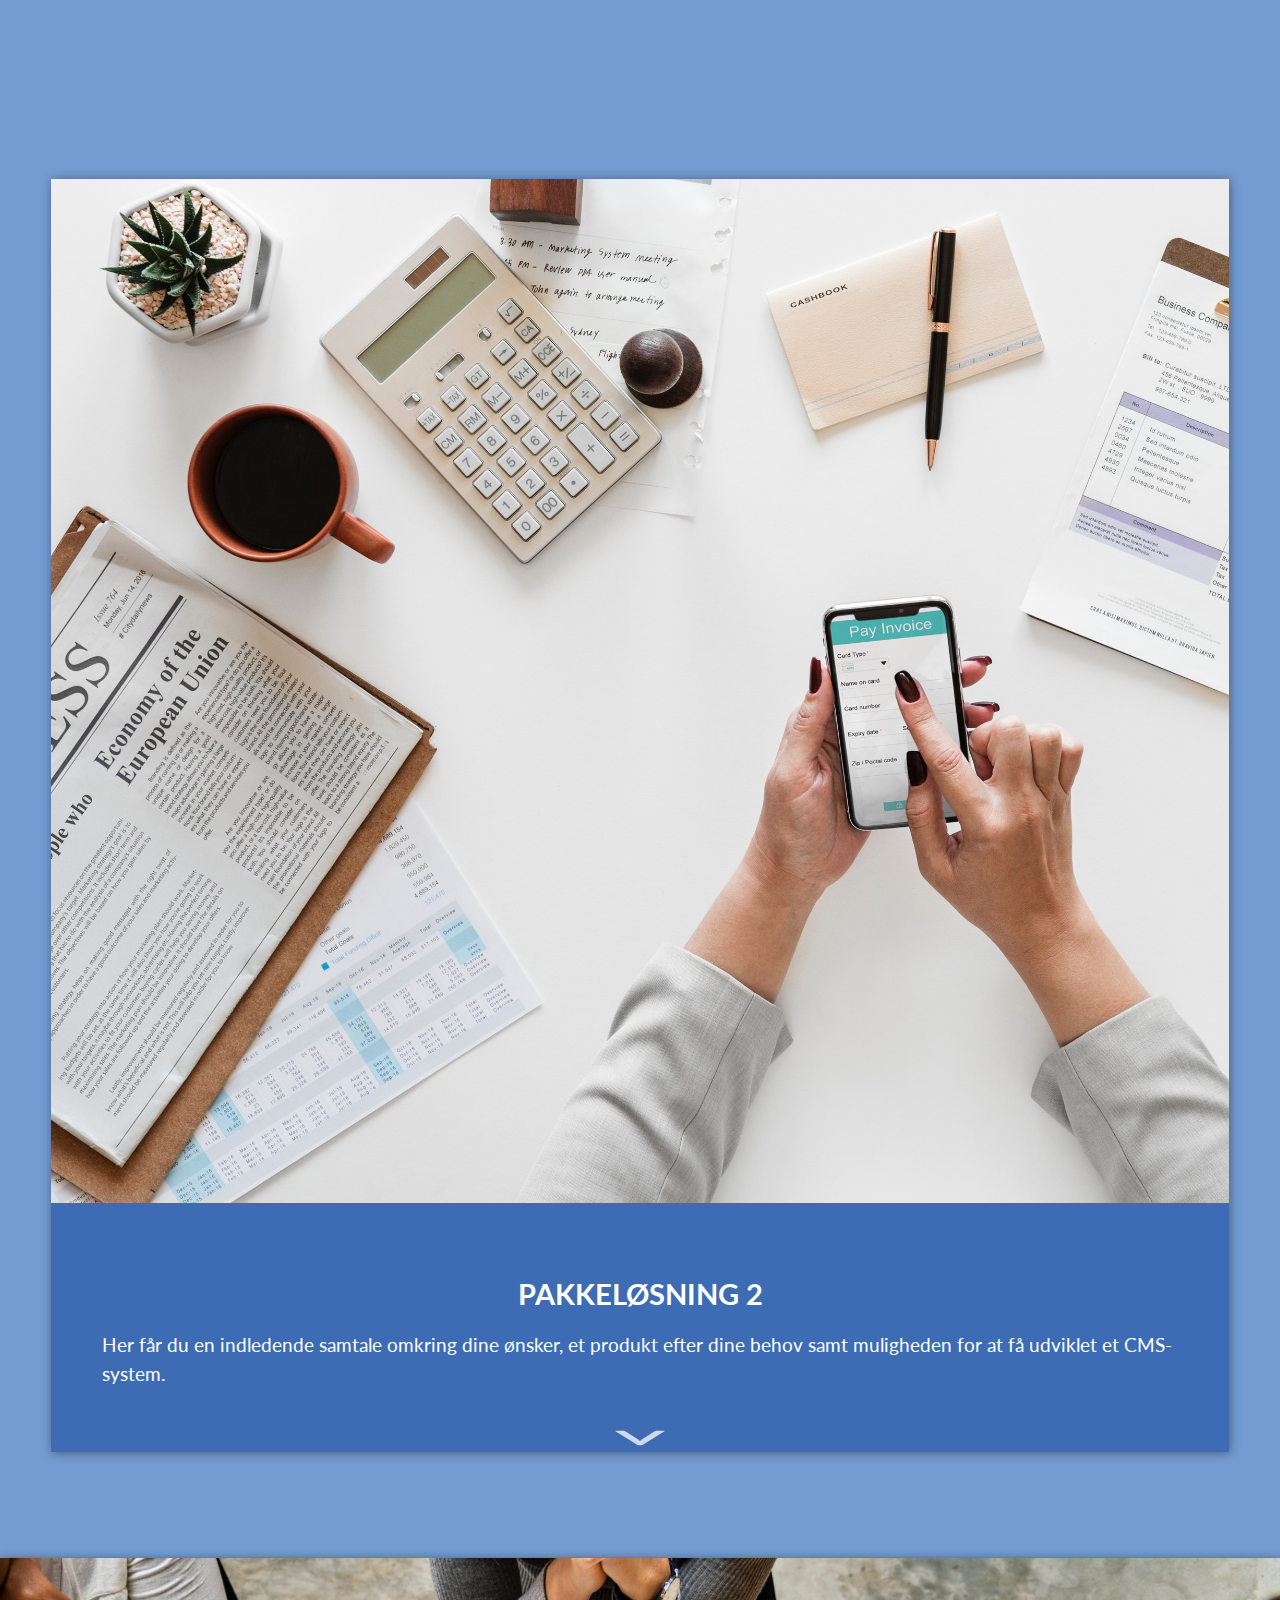
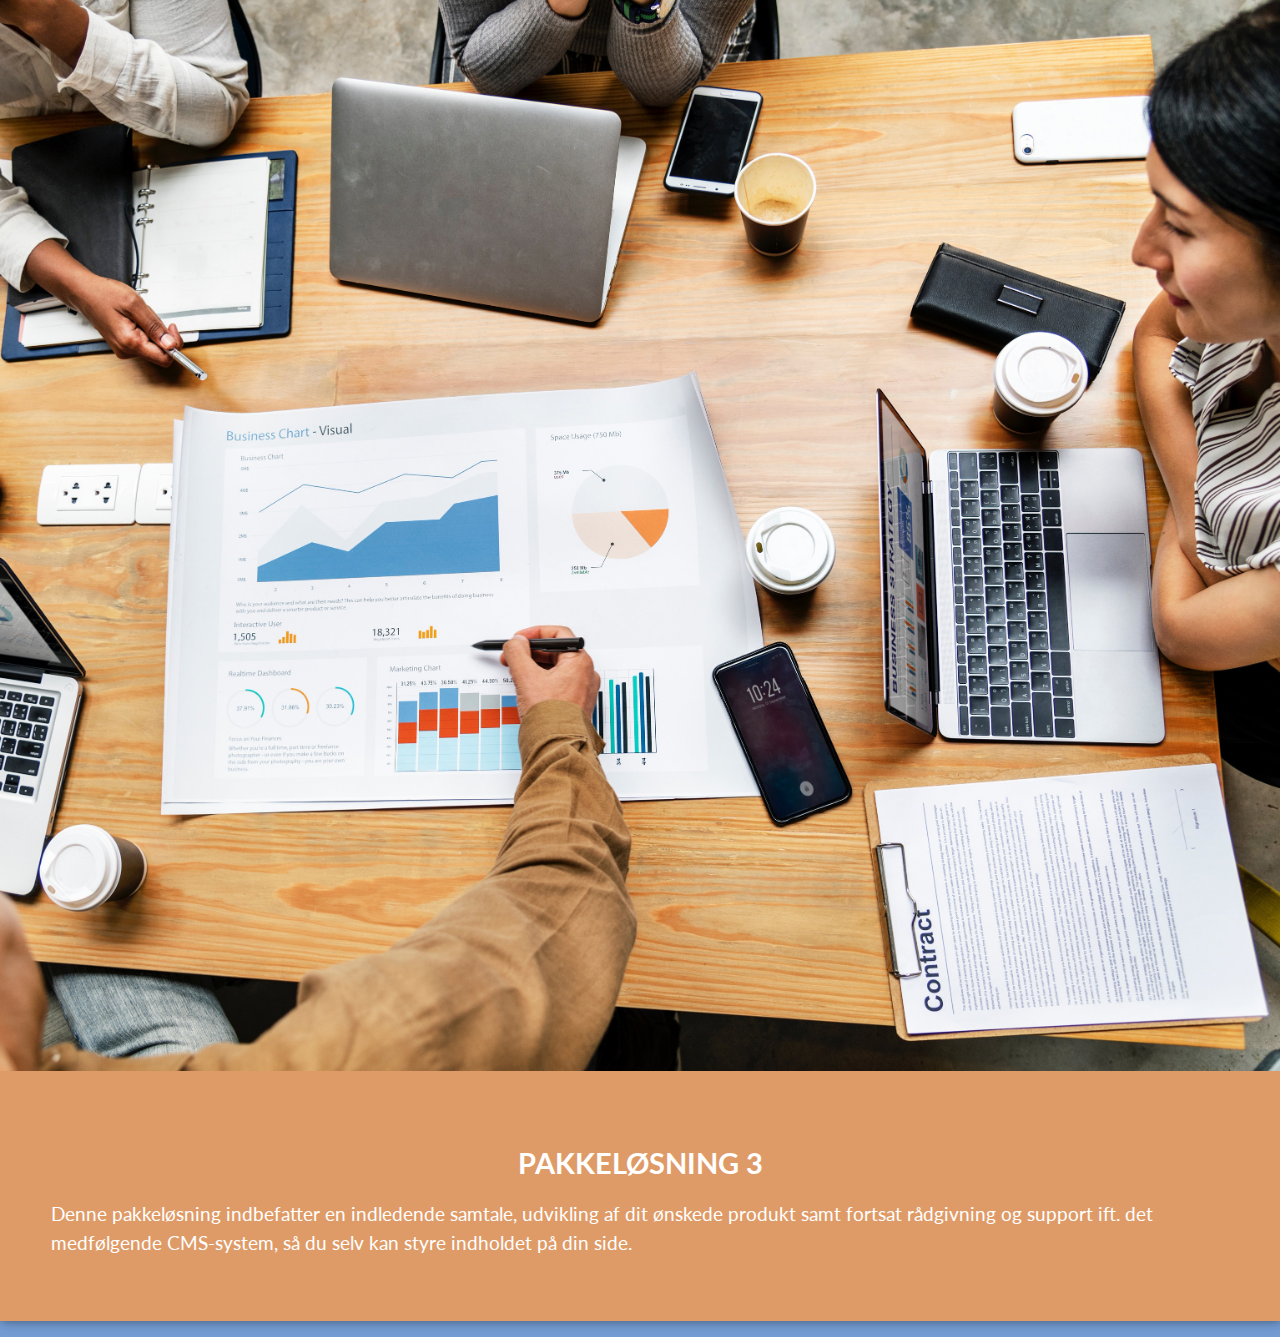
<file: pages/work/sweetbot/pages/pakkelosninger.html>
<!DOCTYPE html>
<html lang="en">
<head>
<meta charset="UTF-8">
<meta name="viewport" content="width=device-width, initial-scale=1.0">
<meta http-equiv="X-UA-Compatible" content="ie=edge">
<title>Pakkeløsninger</title>
<script src="https://ajax.googleapis.com/ajax/libs/jquery/3.3.1/jquery.min.js"></script>
<script src="../scripts/script.js"></script>
<link rel="stylesheet" href="../styles/style.css">
</head>
<body>
<div class="header"> <img class="menu-background" src="../images/menubar.png" alt="Baggrund til menu" > </div>
<!-- MENU START -->
<nav class="burgerMenu shadow">
  <button	class="burgerMenuBotton"> <span></span> </button>
  <ul>
    <li><a class="burgerLink" href="../index.html">Forside</a></li>
    <li><a class="burgerLink" href="../index.html#hjemmeside">Din hjemmeside</a></li>
    <li><a class="burgerLink" href="../index.html#webshop">Din webshop</a></li>
    <li><a class="burgerLink" href="../index.html#brand">Dit brand</a></li>
    <li><a class="burgerLink" href="../index.html#sikkerhed">Din sikkerhed</a></li>
    <li><a class="burgerLink" href="../index.html#vores">Vores Sweetbot</a></li>
  </ul>
  <a href="../index.html#hotbot">
  <div class="hotbot"></div>
  </a> </nav>

<!-- MENU SLUT -->
<main class="sectionWrapper">
  <section id="pakke1" class="page"> <a href="../index.html"><img class="logo startLogo" src="../images/logo.png" alt="" ></a>
    <div class="pageContainer">
      <h1>Pakkeløsninger</h1>
      <p>Vi tilbyder 3 forskellige pakkeløsninger til din web- og businessudvikling</p>
      <div class="innerProduct">
        <div class="productBox green shadow">
          <div class="productImage"><img src="../images/pakkeloesning_01.jpg" alt="sketchbook business sketches"></div>
          <div class="productText">
            <h2>Pakkeløsning 1</h2>
            <p>Denne pakkeløsning indbefatter en indledende samtale omkring dine ønsker og behov, samt udviklingen af det ønskede produkt.</p>
          </div>
        </div>
        <div class="nextSection"> <a href="#pakke2"><img src="../images/next-section.png" alt="Pil ned"/></a> </div>
      </div>
    </div>
  </section>
  <section id="pakke2" class="page">
    <div class="pageContainer">
      <div class="innerProduct">
        <div class="productBox blue shadow">
          <div class="productImage"><img src="../images/pakkeloesning_02.jpg" alt="tabletop"></div>
          <div class="productText">
            <h2>Pakkeløsning 2</h2>
            <p>Her får du en indledende samtale omkring dine ønsker, et produkt efter dine behov samt muligheden for at få udviklet et CMS-system.</p>
          </div>
        </div>
        <div class="nextSection"> <a href="#pakke3"><img src="../images/next-section.png" alt="Pil ned"/></a> </div>
      </div>
    </div>
  </section>
  <section id="pakke3" class="page">
    <div class="innerProduct">
      <div class="productBox orange shadow">
        <div class="productImage"><img src="../images/pakkeloesning_03.jpg" alt="pakkeløsning 3"></div>
        <div class="productText">
          <h2>Pakkeløsning 3</h2>
          <p>Denne pakkeløsning indbefatter en indledende samtale, udvikling af dit ønskede produkt samt fortsat rådgivning og support ift. det medfølgende CMS-system, så du selv kan styre indholdet på din side.</p>
        </div>
      </div>
    </div>
  </section>
</main>
</body>
</html>
</file>
<file: styles/stylesheet.css>
@charset "UTF-8";
/* CSS Document */
/* simplegrid */
@import "simplegrid.css";


/* general layout */
body {
	font-family: 'Baskerville', serif;
}
/*#main {
	padding-top: 2vh;
}*/
h1, h2 {
	color: #502246;
}
#nav {
	background-color: white;
	border-bottom: 1px solid grey;
	height: 50px;
	position: fixed;
	top: 0;
	width: 93%;
	max-width: 1140px;
	margin-top: 0;
}
nav a {
	text-decoration: none;
	color: #502246;
	font-size: 20px;
	padding: 15px 0px;
}
nav a:hover, #page {
	font-weight: 600;
}
#nav img {
	max-height: 40px;
	width: auto;
	margin: 8px 0px;
}
#footer {
	border-top: 1px solid grey;
	height: 50px;
	padding: 1vh 1vw;
	background-color: white;
	margin-top: 1vh;
}
footer img {
	max-height: 50px;
	width:auto;
}
footer small {
	padding-top: 15px;
}
footer a {
	text-decoration: none;
	color: #502246;
}

/* home */
.home article {
	margin-bottom: 3vh;
}
.home .title {
	margin-top: 50px;
}
.home img {
	margin-top: 50px;
	border-radius: 1%;
}

/* work */
.work section {
	padding-top: 50px;
	min-height: 92vh;
}
.work article h6 {
	display: none;
}
/*.work .project {
	padding-top: 8vh;
}*/
.project img {
	margin: 5px 0;
}
.arrow {
	padding-top: 20px;
}

/* contact */
.contact #main {
	min-height: 90vh;
}
.contact h2 {
	margin-top: 50px;
}
.contact form {
	border: 1px solid black;
	padding: 20px;
	margin-bottom: 50px;
}
.contact p {
	margin: 15px 0;
}
.contact input {
	width: 90%;
	padding: 2%;
}
.contact textarea {
	width: 90%;
	padding: 2%;
}
.contact #send {
	width: 20%;
	padding: 2%;
	border: 1px solid grey;
	background-color: white;
	border-radius: 5px;
}
		
/* Kun tablets i landscape mode og desktops */
@media screen and (min-width: 1024px) {
	.mobile-only {
		display: none;
}
	/* Work */
	.work article {
		column-count: 2;
	}
	.work .icon-space {
		height: 66px;
	}
}
</file>
<file: pages/work/sweetbot/styles/style.css>
@import url('https://fonts.googleapis.com/css?family=Lato:400,400i,700,700i&subset=latin-ext');
/* CSS Document */

html {
	scroll-behavior: smooth;
	height: 100%;
}
body {
	font-family: 'Lato', sans-serif;  /* padding: 0 5px; */
	background: rgba(116, 156, 211, 1);
	color: white;
	padding: 0;
	margin: 0;
}
/* DEFAULT */

h1, h2 {
	text-align: center;
	font-weight: 700;
	text-transform: uppercase;
}
h1 {
	font-size: 1.6em;
	margin: 20px 0;
}
h2 {
	font-size: 1.4em;
	margin: 20px 0 15px;
}
h3 {
	margin: 0;
	text-align: left;
	font-weight: 700;
	font-size: 1em;
	text-transform: uppercase;
}
p {
	margin: 8px 0;
	text-align: left;
	font-weight: 400;
	font-size: 1em;
}
.nextSection img {
	margin-left: -25px;
	position: relative;
	bottom: 6vw;
	left: 50%;
}
.hideOnMobile {
	display: none;
}
/* HEADER */

.header {
	position: fixed;
	padding: 4vw 0;
	min-width: 375px;
	z-index: 100;
	background: rgba(116, 156, 211, 1);
}
.menu-background {
	height: 56px;
	position: relative;
	/*    top: 16px;
*/    left: 260px;
}
.logo {
	height: 56px;
	top: 4vw;
	left: 0px;
	z-index: 110;
}
.startLogo {
	position: fixed;
}
.altLogo {
	position: absolute;
}
/* MENU */

.burgerMenu {
	position: fixed;
	top: 0;
	margin-top: 4vw;
	padding-top: 8px;
	right: -250px;
	background: rgba(116, 156, 211, 0.80);
	width: 250px;
	height: 350px;
	transition: .8s;
	z-index: 120;
}
.open {
	right: 0;
}
ul {
	margin-top: -5px;
	padding-left: 0px;
}
ul li {
	list-style: none;
	font-size: 1.3em;
	font-family: lato, arial, helvetica;
}
ul li a {
	padding: 15px 20px;
	color: #fff;
	display: block;
	text-decoration: none;
}
ul li a:hover {
	color: #3D6BB4;
	transition: 0.25s;
}
 button::-moz-focus-inner {
 border: 0;
}
.burgerMenuBotton {
	position: fixed;
	top: 3.5vw;
	right: 5px;
	width: 55px;
	height: 56px;
	box-sizing: border-box;
	cursor: pointer;
	background: transparent;
	border: none;
	outline: none;
	z-index: 110;
}
.burgerMenuBotton span {
	display: block;
	width: 35px;
	height: 3px;
	background: #FFFFFF;
	position: absolute;
	top: 32px;
	transition: .3s;
}
.burgerMenuBotton span:before {
	content: "";
	position: absolute;
	top: -10px;
	left: 0;
	width: 100%;
	height: 3px;
	background: #FFFFFF;
	transition: .3s;
}
.burgerMenuBotton span:after {
	content: "";
	position: absolute;
	top: 10px;
	left: 0;
	width: 100%;
	height: 3px;
	background: #FFFFFF;
	transition: .3s;
}
.burgerMenuBotton.toggle span {
	background: transparent
}
.burgerMenuBotton.toggle span:before {
	top: 0;
	transform: rotate(45deg);
}
.burgerMenuBotton.toggle span:after {
	top: 0;
	transform: rotate(-45deg);
}
/* MENU SLUT */
.page {
	min-height: 100vh;
	overflow: hidden;
	position: relative;
	width: 100%;
}
.shadow {
	box-shadow: 1px 1px 10px 0px rgba(0,0,0,0.40);
}
/*  Content */



.pageContainer {
	padding-top: 70px;
	margin: 0 4vw 4vw;
	min-height: 100%;
}
/* GRID */

.innerHome {
	display: grid;
	grid-template-columns: 44vw 44vw;
	grid-template-rows: 44vw 44vw 18vw 18vw auto;
	grid-gap: 4vw;
}
.homeProductLink {
	height: 44vw;
}
.homeProductLink img {
	display: block;
	margin: auto;
	height: 30%;
	width: auto;
}
.homeNavLink {
	grid-column: 1 / span 2;
}
.homeNavLink img {
	margin: 3% 0 3% 9%;
	float: left;
	height: 70%;
	width: auto;
}
.innerCategory {
	display: grid;
	grid-template-columns: 44vw 44vw;
	grid-template-rows: 40vw 40vw 40vw;
	grid-gap: 4vw;
}
.categoryBox {
	grid-column: span 2;
	display: grid;
	grid-template-columns: 50% 50%;
}
.categoryBox img {
	margin-left: auto;
	margin-right: auto;
	display: block;
	height: 40vw;
}
.categoryBox img:hover, .categoryBox img:focus {
	-webkit-filter: grayscale(1);
	filter: grayscale(1);
}
.avetarsBox3 {
	grid-column: span 2;
	display: grid;
	grid-template-columns: 33% 33% 33%;
}
.avetarsBox3 h3 {
	text-align: center;
}
.avetarsBox, .avetarsBox3 {
	height: 41vw;
}
.avetarsBox img {
	height: 38vw;
}
.avetarsBox3 img {
	height: 30vw;
}
.categoryText {
	padding: 4vw;
	display: block;
	height: 40vw;
	text-decoration: none;
	color: rgba(255,255,255,1.00);
}
.categoryText span {
	color: rgba(61,107,180,1.00);
}
.blue .categoryText span {
	color: rgba(116, 156, 211, 0.80);
}
.productNavLink {
	display: block;
	height: 44vw;
	text-decoration: none;
	color: rgba(255,255,255,1.00);
}
/* PRODUKT */

.innerProduct {
	padding-top: 20px;
	min-height: 100%;
}
.productBox {
	min-height: 100%;
}
.linkBox {
	display: flex;
	justify-content: space-between;
}
.linkBox a {
	padding: 10px;
	background-color: rgba(61,107,180,1.00);
	color: white;
	text-decoration: none;
}
/* PROFIL */
.innerProfile {
	display: grid;
	grid-template-columns: 44vw 44vw;
	grid-gap: 4vw;
}
.innerProfile .productText {
	padding: 0 4vw;
}
.profile, .contact {
	padding: 0 4vw;
	grid-column: span 2;
}
.avetarsBox {
	grid-column: span 2;
	display: grid;
	grid-template-columns: 50% 50%;
}
.contact a {
	text-decoration: none;
	color: rgba(255,255,255,1.00);
}
.address {
	margin-top: 4vw;
}
.address .contact > p {
	font-size: 1.3em;
	text-align: center;
	margin: 8vw 0 8vw;
}
.navLink {
	text-decoration: none;
	color: rgba(255,255,255,1.00);
}
.blue {
	background-color: rgba(61,107,180,1.00);
}
.green {
	background-color: rgba(201,219,80,1.00);
}
.orange {
	background-color: rgba(223,155,103,1.00);
}
.grey {
	background-color: rgba(181,178,176,1.00);
}
.black {
	background-color: rgba(42,16,0,1.00);
}
.overlay {
	position: fixed;
	display: none;
	width: 100vw;
	height: 100vh;
	top: 0;
	left: 0;
	right: 0;
	bottom: 0;
	background-color: rgba(61,107,180,0.75);
	z-index: 200;
	cursor: pointer;
}
.on {
	display: block;
}
/* FORMULAR */

#form_container {
	padding: 6vw;
	margin: 0 auto;
	text-align: left;
}
input[type=text] {
	width: 100%;
	padding: 12px 20px;
	margin: 8px 0;
	box-sizing: border-box;
	font-size: 1.2em;
}
.formContainer {
	display: block;
	position: relative;
	padding-left: 35px;
	margin-bottom: 12px;
	cursor: pointer;
	-webkit-user-select: none;
	-moz-user-select: none;
	-ms-user-select: none;
	user-select: none;
}
/* Hide the browser's default checkbox */
.formContainer input {
	position: absolute;
	opacity: 0;
	cursor: pointer;
	height: 0;
	width: 0;
}
/* Create a custom checkbox */
.checkmark {
	position: absolute;
	top: 0;
	left: 0;
	height: 25px;
	width: 25px;
	background-color: #eee;
}
/* On mouse-over, add a grey background color */
.formContainer:hover input ~ .checkmark {
	background-color: #ccc;
}
/* When the checkbox is checked, add a blue background */
.formContainer input:checked ~ .checkmark {
	background-color: rgba(61,107,180,1.00);
}
/* Create the checkmark/indicator (hidden when not checked) */
.checkmark:after {
	content: "";
	position: absolute;
	display: none;
}
/* Show the checkmark when checked */
.formContainer input:checked ~ .checkmark:after {
	display: block;
}
/* Style the checkmark/indicator */
.formContainer .checkmark:after {
	left: 9px;
	top: 5px;
	width: 5px;
	height: 10px;
	border: solid white;
	border-width: 0 3px 3px 0;
	-webkit-transform: rotate(45deg);
	-ms-transform: rotate(45deg);
	transform: rotate(45deg);
}
input[type=button], input[type=submit], input[type=reset] {
	background-color: rgba(223,155,103,1.00);
	border: none;
	color: white;
	padding: 16px 32px;
	text-decoration: none;
	margin: 4px 4px 4px 0;
	cursor: pointer;
	font-size: 1.2em;
}
textarea {
	width: 100%;
	height: 150px;
	padding: 12px 20px;
	margin: 8px 0;
	box-sizing: border-box;
	border: 2px solid #ccc;
	border-radius: 4px;
	background-color: #f8f8f8;
	resize: none;
	font-size: 1.5em;
}
form p, label {
	font-size: 1.3em;
}

/* Placeholder og validering */

textarea.formInvalid::-webkit-input-placeholder {
 color: red;
}
 input.formInvalid::-webkit-input-placeholder {
 color: red;
}
 input.formInvalid::-moz-placeholder { /* Firefox 19+ */
 color: red;
}
input.formInvalid:-ms-input-placeholder { /* IE 10+ */
 color: red;
}
input.formInvalid:-moz-placeholder { /* Firefox 18- */
 color: red;
}
/* SUBPAGES */

.productImage img {
	width: 100%;
	height: auto;
}
.references img {
	padding: 1em;
	display: block;
	margin: auto; 
	width: 40vw;
	height: auto;
}
.productText {
	padding: 4vw;
	margin-bottom: 1em;
}
.productText H2 {
	margin: 0;
}
.productText p {
	margin: 12px 0;
	font-size: 1.2em;
	line-height: 150%;
}

/* TABLET PORTRÆT */

@media screen and (min-width: 768px) {
/* DEFAULT */
	
.pageContainer {
	padding-top: 100px;
}
h1 {
	font-size: 2.4em;
	margin: 0.5em 0;
}
h3 {
	font-size: 1.4em;
}
p {
	font-size: 1.4em;
}
.logo {
	height: 65px;
}
.menu-background {
	height: 65px;
	left: 300px;
}
.burgerMenuBotton {
	top: 4vw;
}
.nextSection img {
	bottom: 3vw;
}
/* LANDING */
	
.innerHome {
	display: grid;
	grid-template-columns: 20vw 20vw 20vw 20vw;
	grid-template-rows: 25vw 12vw auto;
}
.homeProductLink {
	height: 25vw;
}
.productNavLink {
	height: 30vw;
}
.homeNavLink {
	grid-column: span 2;
	padding-top: 12px;
}
/* KATEGORIER*/
	
.innerCategory {
	display: grid;
	grid-template-columns: 44vw 44vw;
	grid-template-rows: auto;
	grid-gap: 4vw;
}
.categoryBox {
	grid-template-columns: 62.5% 37.5%;
}
.categoryText {
	height: 22vw;
}
.categoryText span {
	font-size: 1.4em;
}
.categoryImage > img {
	max-width: 100%;
	height: auto;
}
a.categoryImage > img {
	height: 30vw;
}
.avetarsBox, .avetarsBox3 {
	height: 37vw;
}
/* PRODUKTER */
	
.linkBox {
	justify-content: space-around;
}
.linkBox a {
	padding: 10px 20px;
	font-size: 1, 4em;
}
/* FORMULAR TABLET */
	
#form_container {
	padding: 15vw;
}
/* DIV */
	
.form_description h2, .innerProfile h2, .innerProduct h2 {
	font-size: 1.8em;
	margin: 1.2em 0 0.5em;
}
.innerProfile h2, .innerProduct h2 {
	margin: 0.7em 0;
}
.hideOnMobile {
	display: block;
}
}


@media screen and (min-width: 1024px) {
	
	.pageContainer {
    padding-top: 130px;
}
	
}

@media screen and (min-width: 1024px) and (max-height: 768px){
	h1 {
    margin: 1em 0;
}
	.hideOnTabletLandscape {
		display: none;
	}
	.sectionWrapper{
		display: grid;
		grid-template-columns: 50%	50%;
		
	}
	.innerCategory {
    display: grid;
		grid-template-columns: 28vw 28vw 28vw;
	}
	/*.form_description h2 {
    margin: 3em 0 1em;
}*/
	.categoryBox {
    grid-template-columns: 100%;
	    grid-column: span 1;
}
.categoryText {
    height: auto;
}
	.avetarsBox,.avetarsBox3 {
    grid-column: span 1;
		height: auto;
	}
	.avetarsBox img,.categoryImage > img, a.categoryImage > img  {
    max-width: 100%;
    height: auto;
} 
	.nextSection img {
     bottom: 0; 
}
}
</file>
<file: styles/styles.css>
@charset "UTF-8";
/* main portfolio styles */

/* CSS reset - skal se ens ud i alle browsere */
* {
	margin: 0;
	padding: 0;
}

/* general layout */
body {
	font-family: 'Baskerville', 'serif';
}
h1 {
	color: #502246;
}
#container {
	min-height: 90vh;
	min-width: 80%;
}
#nav {
	display: flex;
	border-bottom: 1px solid grey;
	justify-content: flex-end;
	align-items: center;
	min-height: 8vh;
}
nav a {
	text-decoration: none;
	color: #502246;
	font-size: 20px;
	margin: 0 15px;
}
nav a:hover {
	font-weight: 600;
}
/* for meget blank space mellem footeren og indhold på about og contact siden */
#footer {
	display: flex;
	border-top: 1px solid grey;
	justify-content: flex-end;
	align-items: center;
	min-height: 5vh;
	padding: 1vh 1vw;
}
footer {
	color: #444;
	margin-right: 15px;
}
#main {
	min-height: 85vh;
}

/* index siden */
#main.home {
	background: url(../images/far-uganda.JPG);
	background-repeat: no-repeat;
	background-size: cover;
	font-style: italic;
}
.home h1.name {
	color: #502246;
	font-size: 40px;
	display: inline-block;
	position: relative;
	top: 16vh;
	left: 10vw;
}
.home h1.mediadesign {
	color: #c87300;
	font-size: 40px;
	display: inline-block;
	position: relative;
	top: 25vh;
	right: 18vw; 
}

/* about siden */
img.about {
	margin-top: 8vh;
	display: block;
    margin-left: auto;
    margin-right: auto;
	border-radius: 16%;
}
#header.about {
	display: flex;
	flex-wrap: wrap;
	justify-content: center;
	margin: 3vh;
}
#main.about {
	display: flex;
	flex-wrap: wrap;
	justify-content: center;
}
.about p {
	width: 90vh;
}

/* contact siden */
.contact h1 {
	display: inline-block;
	position: relative;
	top: 8vh;
	left: 25vw;
}
.contact form {
	width: 35vw;
	border: 1px solid black;
	padding: 20px;
	position: relative;
	top: 10vh;
	left: 25vw;
}
.contact p {
	margin: 15px 0;
}
.contact input {
	width: 90%;
	padding: 2%;
}
.contact textarea {
	width: 90%;
	padding: 2%;
}
.contact #send {
	width: 20%;
	padding: 2%;
}
</file>
<file: pages/work/build-your-portfolio/styles/styles.css>
@charset "UTF-8";
/* main portfolio styles */

/* CSS reset - skal se ens ud i alle browsere */
* {
	margin: 0;
	padding: 0;
}

/* general layout */
body {
	font-family: 'Baskerville', 'serif';
}
h1 {
	color: #502246;
}
#container {
	min-height: 90vh;
	min-width: 80%;
}
#nav {
	display: flex;
	border-bottom: 1px solid grey;
	justify-content: flex-end;
	align-items: center;
	min-height: 8vh;
}
nav a {
	text-decoration: none;
	color: #502246;
	font-size: 20px;
	margin: 0 15px;
}
nav a:hover {
	font-weight: 600;
}
/* for meget blank space mellem footeren og indhold på about og contact siden */
#footer {
	display: flex;
	border-top: 1px solid grey;
	justify-content: flex-end;
	align-items: center;
	min-height: 5vh;
	padding: 1vh 1vw;
}
footer {
	color: #444;
	margin-right: 15px;
}
#main {
	min-height: 85vh;
}

/* index siden */
#main.home {
	background: url(../images/far-uganda.JPG);
	background-repeat: no-repeat;
	background-size: cover;
	font-style: italic;
}
.home h1.name {
	color: #502246;
	font-size: 40px;
	display: inline-block;
	position: relative;
	top: 16vh;
	left: 10vw;
}
.home h1.mediadesign {
	color: #c87300;
	font-size: 40px;
	display: inline-block;
	position: relative;
	top: 25vh;
	right: 18vw; 
}

/* about siden */
img.about {
	margin-top: 8vh;
	display: block;
    margin-left: auto;
    margin-right: auto;
	border-radius: 16%;
}
#header.about {
	display: flex;
	flex-wrap: wrap;
	justify-content: center;
	margin: 3vh;
}
#main.about {
	display: flex;
	flex-wrap: wrap;
	justify-content: center;
}
.about p {
	width: 90vh;
}

/* contact siden */
.contact h1 {
	display: inline-block;
	position: relative;
	top: 8vh;
	left: 25vw;
}
.contact form {
	width: 35vw;
	border: 1px solid black;
	padding: 20px;
	position: relative;
	top: 10vh;
	left: 25vw;
}
.contact p {
	margin: 15px 0;
}
.contact input {
	width: 90%;
	padding: 2%;
}
.contact textarea {
	width: 90%;
	padding: 2%;
}
.contact #send {
	width: 20%;
	padding: 2%;
}
</file>
